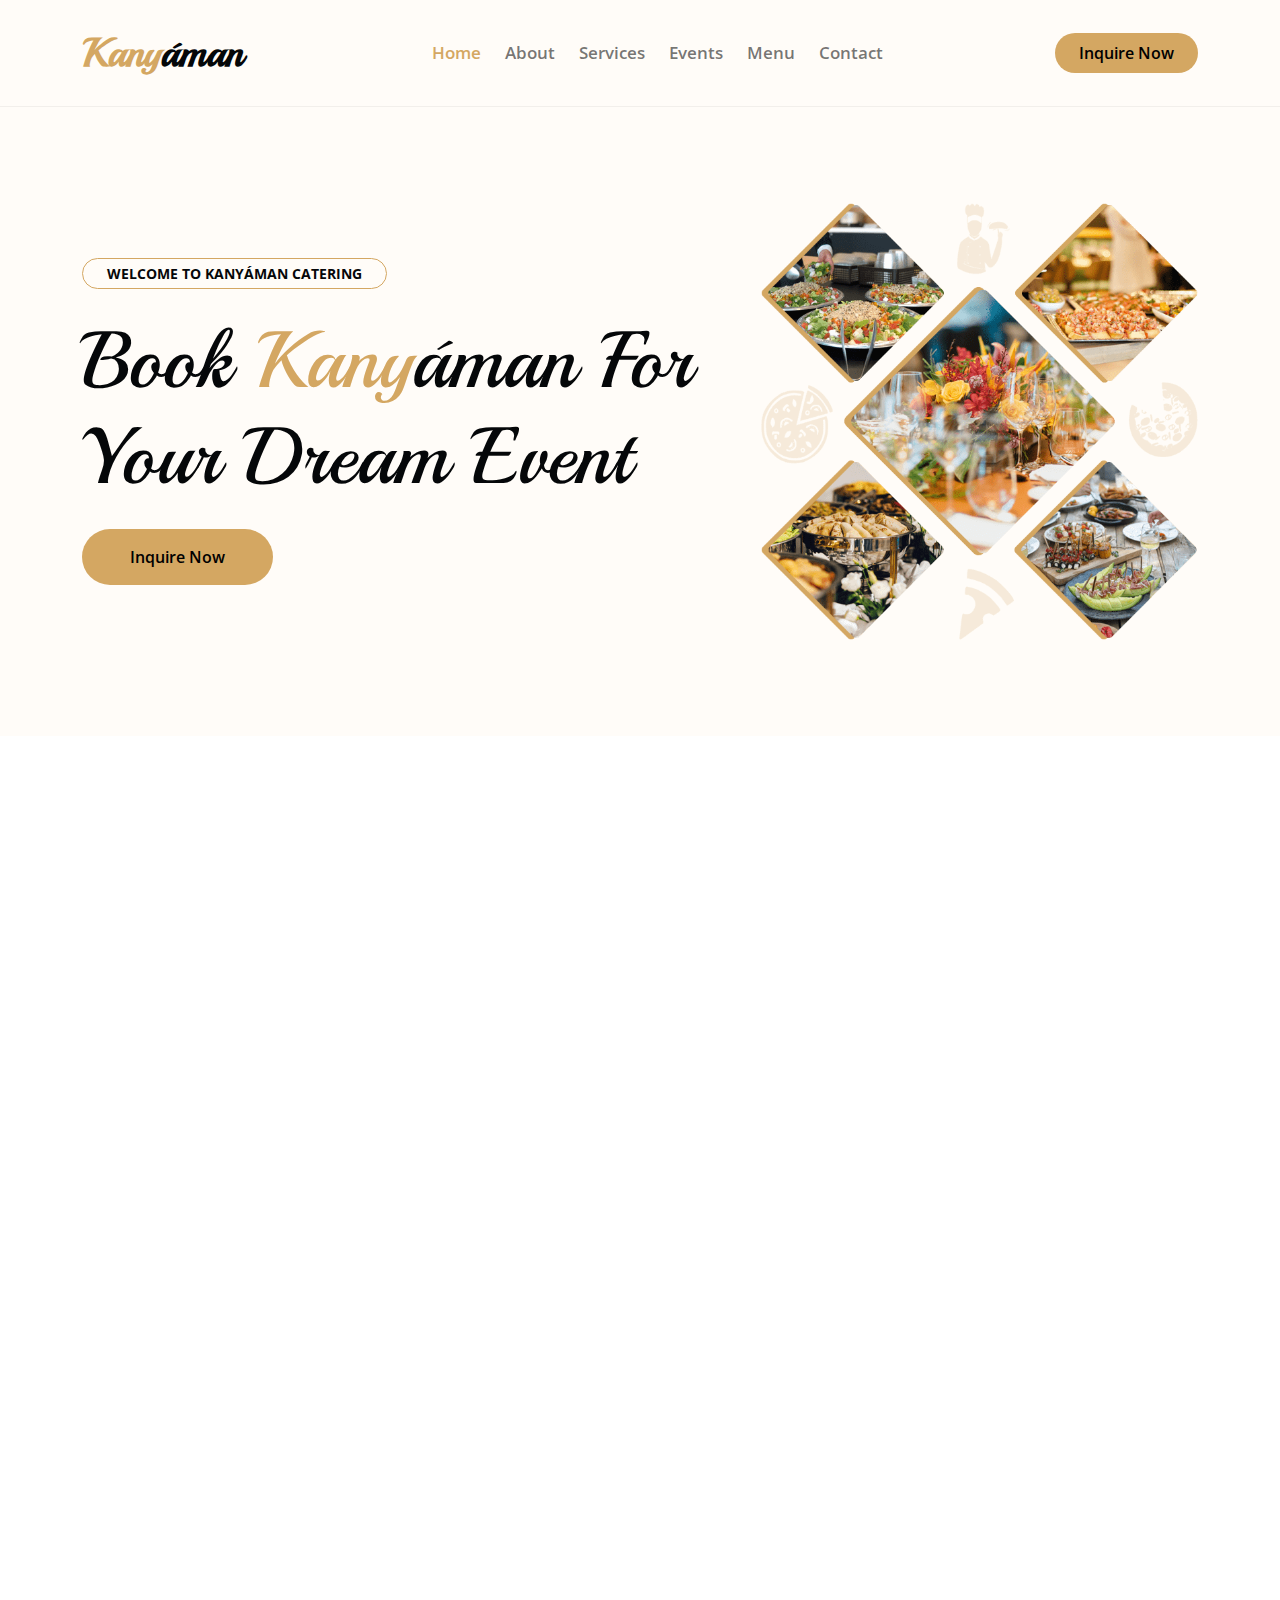
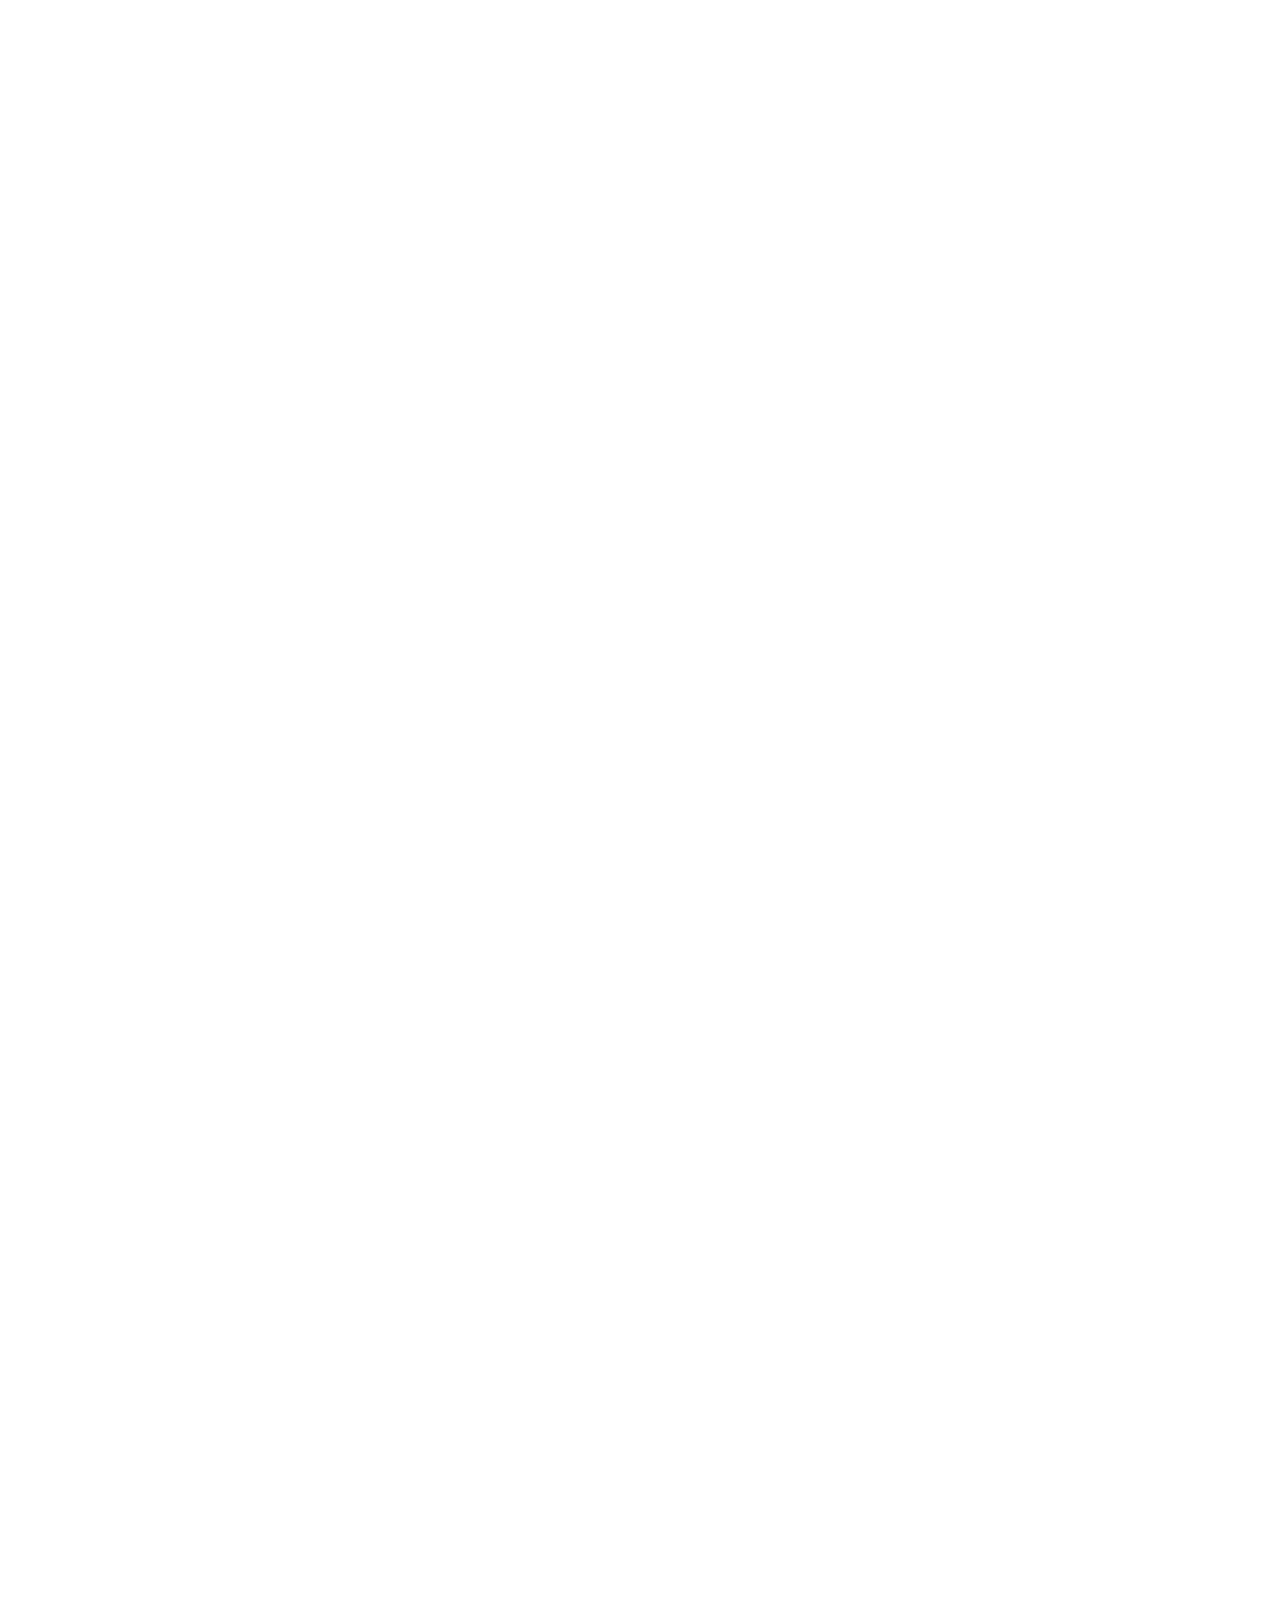
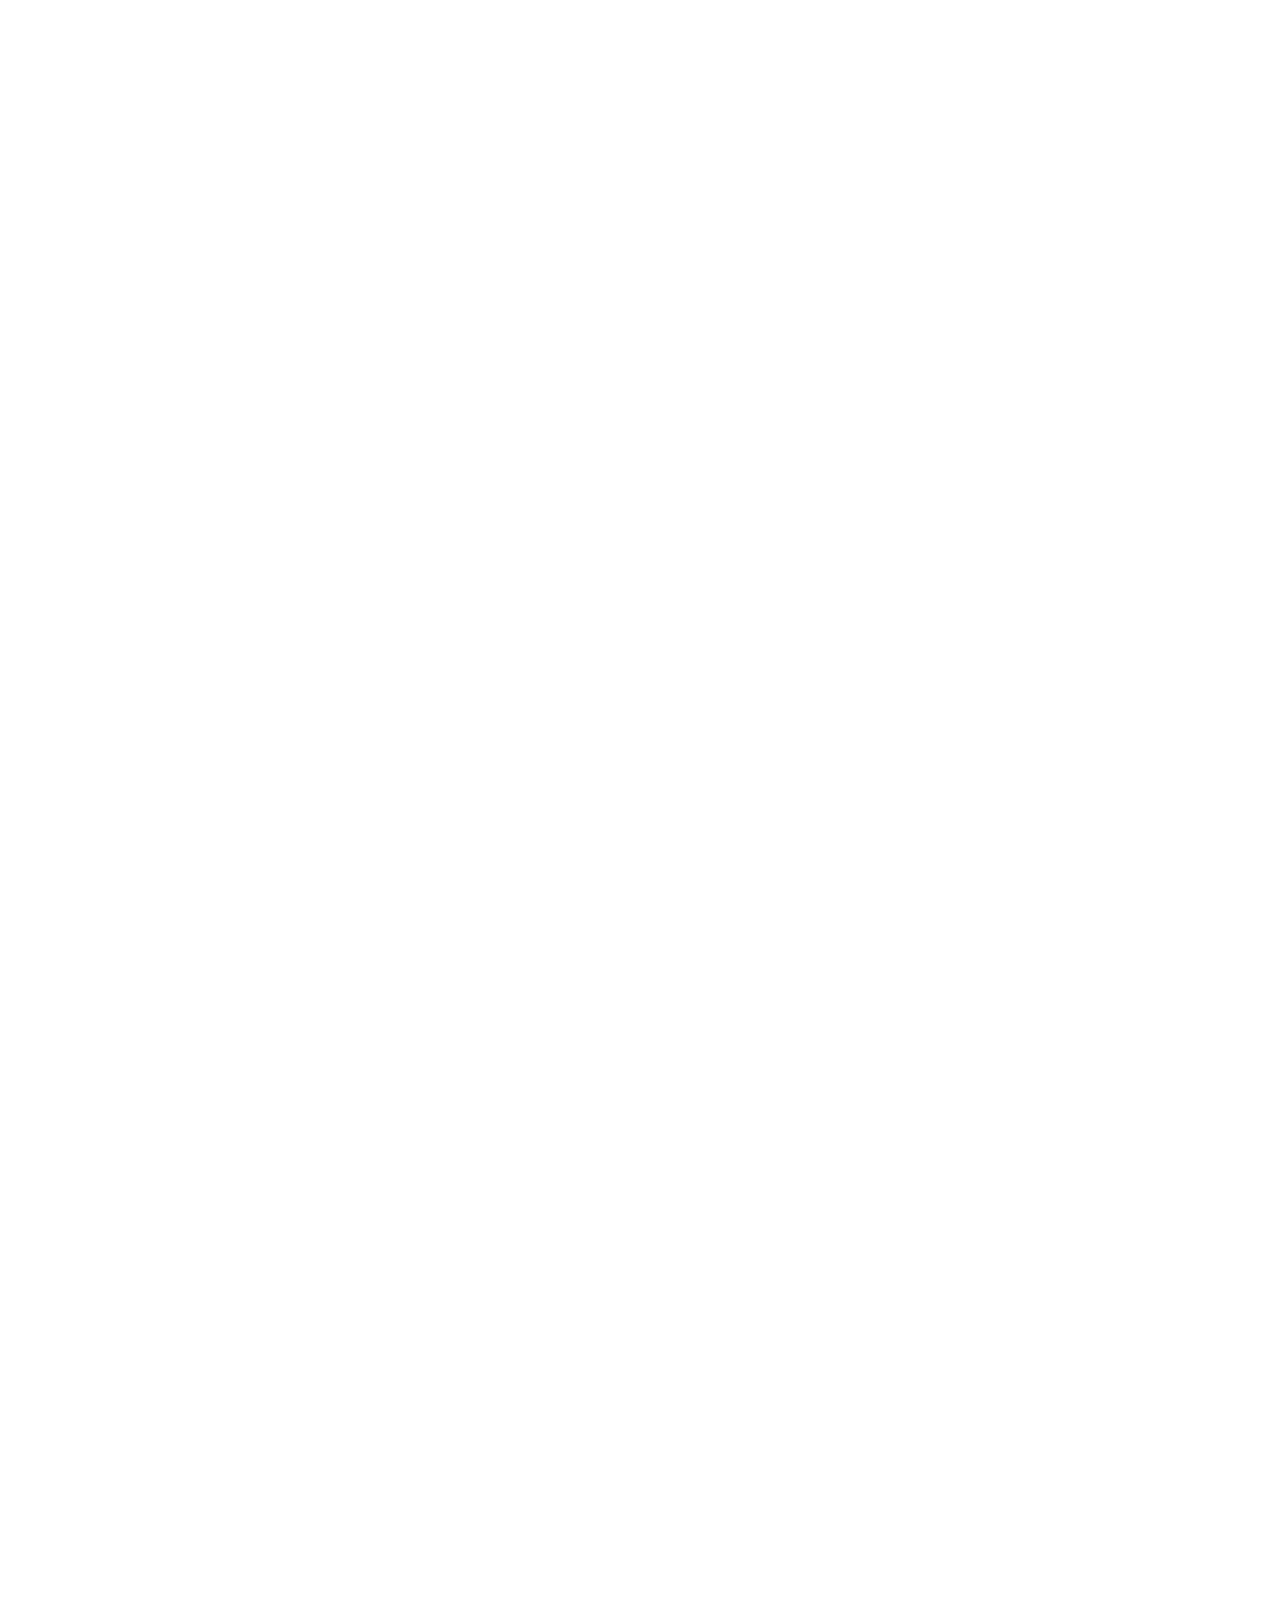
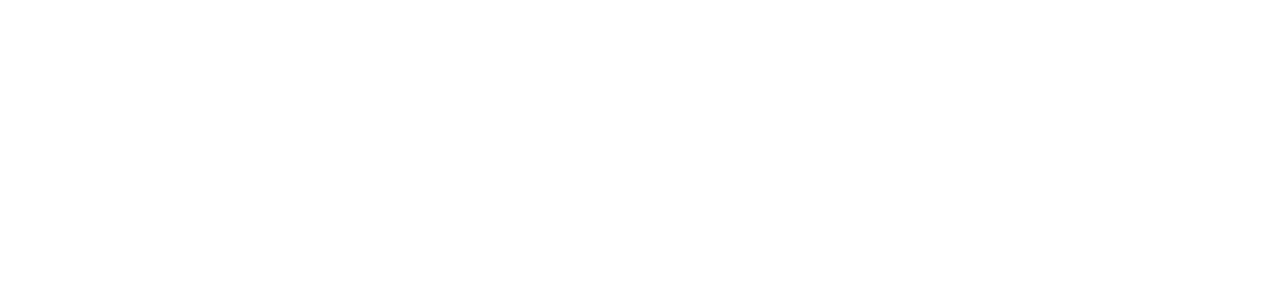
<file: index.html>
<!DOCTYPE html>
<html lang="en">

    <head>
        <meta charset="utf-8">
        <title>Kanyáman</title>
        <meta content="width=device-width, initial-scale=1.0" name="viewport">
        <meta content="" name="keywords">
        <meta content="" name="description">

        <!-- Google Web Fonts -->
        <link rel="preconnect" href="https://fonts.googleapis.com">
        <link rel="preconnect" href="https://fonts.gstatic.com" crossorigin>
        <link href="https://fonts.googleapis.com/css2?family=Open+Sans:wght@400;600&family=Playball&display=swap" rel="stylesheet">

        <!-- Icon Font Stylesheet -->
        <link rel="stylesheet" href="https://use.fontawesome.com/releases/v5.15.4/css/all.css"/>
        <link href="https://cdn.jsdelivr.net/npm/bootstrap-icons@1.4.1/font/bootstrap-icons.css" rel="stylesheet">

        <!-- Libraries Stylesheet -->
        <link href="lib/animate/animate.min.css" rel="stylesheet">
        <link href="lib/lightbox/css/lightbox.min.css" rel="stylesheet">
        <link href="lib/owlcarousel/owl.carousel.min.css" rel="stylesheet">

        <!-- Customized Bootstrap Stylesheet -->
        <link href="css/bootstrap.min.css" rel="stylesheet">

        <!-- Template Stylesheet -->
        <link href="css/style.css" rel="stylesheet">
 
    </head>

    <body>

        <!-- Spinner Start -->
        <div id="spinner" class="show w-100 vh-100 bg-white position-fixed translate-middle top-50 start-50  d-flex align-items-center justify-content-center">
            <div class="spinner-grow text-primary" role="status"></div>
        </div>
        <!-- Spinner End -->


        <!-- Navbar start -->
        <div class="container-fluid nav-bar">
            <div class="container">
                <nav class="navbar navbar-light navbar-expand-lg py-4">
                    <a href="index.html" class="navbar-brand">
                        <h1 class="text-primary fw-bold mb-0">Kany<span class="text-dark">áman</span> </h1>
                    </a>
                    <button class="navbar-toggler py-2 px-3" type="button" data-bs-toggle="collapse" data-bs-target="#navbarCollapse">
                        <span class="fa fa-bars text-primary"></span>
                    </button>
                    <div class="collapse navbar-collapse" id="navbarCollapse">
                        <div class="navbar-nav mx-auto">
                            <a href="index.html" class="nav-item nav-link active">Home</a>
                            <a href="about.html" class="nav-item nav-link">About</a>
                            <a href="service.html" class="nav-item nav-link">Services</a>
                            <a href="event.html" class="nav-item nav-link">Events</a>

                            <a href="menu.html" class="nav-item nav-link">Menu</a>
                        
                            <a href="contact.html" class="nav-item nav-link">Contact</a>
                        </div>
                       
                        <a href="book.html" class="btn btn-primary py-2 px-4 d-none d-xl-inline-block rounded-pill">Inquire Now</a>
                    </div>
                </nav>
            </div>
        </div>
        <!-- Navbar End -->




        <!-- Hero Start -->
        <div class="container-fluid bg-light py-6 my-6 mt-0">
            <div class="container">
                <div class="row g-5 align-items-center">
                    <div class="col-lg-7 col-md-12">
                        <small class="d-inline-block fw-bold text-dark text-uppercase bg-light border border-primary rounded-pill px-4 py-1 mb-4 animated bounceInDown">Welcome to KanyÁman Catering</small>
                        <h1 class="display-1 mb-4 animated bounceInDown">Book <span class="text-primary">Kany</span>áman For Your Dream Event</h1>
                        <a href="book.html" class="btn btn-primary border-0 rounded-pill py-3 px-4 px-md-5 me-4 animated bounceInLeft">Inquire Now</a>
                    </div>
                    <div class="col-lg-5 col-md-12">
                        <img src="img/hero.png" class="img-fluid rounded animated zoomIn" alt="">
                    </div>
                </div>
            </div>
        </div>
        <!-- Hero End -->


        <!-- About Satrt -->
        <div class="container-fluid py-6">
            <div class="container">
                <div class="row g-5 align-items-center">
                    <div class="col-lg-5 wow ">
                        <img src="img/about.jpg" class="img-fluid rounded" alt="">
                    </div>
                    <div class="col-lg-7 wow " >
                        <small class="d-inline-block fw-bold text-dark text-uppercase bg-light border border-primary rounded-pill px-4 py-1 mb-3">About Us</small>
                        <p class="mb-4">At Kanyáman Catering, we are dedicated to delivering top-quality dishes that tantalize the taste buds and provide an authentic local experience. Kanyáman was founded and is based in Magalang, Pampanga, but our services extend throughout the whole province.</p>
                        <p class="mb-4">Our name, Kanyáman, reflects the Kapampangan expression for 'How delicious' or 'Ang sarap' in Tagalog. True to our title, we prioritize consistency, aesthetic, and above all, delicious flavors to ensure a memorable dining experience for our valued customers.</p>
                        
                        <small class="d-inline-block fw-bold text-dark text-uppercase bg-light border border-primary rounded-pill px-4 py-1 mb-3">Our Mission & Vision</small>

                            <p class="mb-4">To promote the rich culture of the Philippines through food and service. <br>
                                To create a cooperative and family-spirited team in a healthy work environment. <br>
                                To be a leading provider of quality food products and customer service by maintaining quality control and providing flexible services. <br>
                               </p>
                            <p class="mb-4">Through a productive and passionate team of talented employees, Kanyáman aspires to be a hospitable establishment that provides top-quality dishes and exceptional services that will create outstanding memories for our customers.</p>
                        
                        
                    
                    </div>
                </div>
            </div>
        </div>
        <!-- About End -->


        <!-- Fact Start-->
        <div class="container-fluid faqt py-6">
            <div class="container">
                <div class="row g-4 align-items-center">
                    <div class="col-lg-7">
                       <div class="row g-4">
                            <div class="col-sm-4 wow bounceInUp" data-wow-delay="0.1s">
                                <div class="faqt-item bg-primary rounded p-4 text-center">
                                    <i class="fas fa-users fa-4x mb-4 text-white"></i>
                                    <h1 class="display-4 fw-bold" data-toggle="counter-up">99</h1>
                                    <p class="text-dark text-uppercase fw-bold mb-0">Happy Customers</p>
                                </div>
                            </div>
                            <div class="col-sm-4 wow bounceInUp" data-wow-delay="0.2s">
                                <div class="faqt-item bg-primary rounded p-4 text-center">
                                    <i class="fas fa-users-cog fa-4x mb-4 text-white"></i>
                                    <h1 class="display-4 fw-bold" data-toggle="counter-up">6</h1>
                                    <p class="text-dark text-uppercase fw-bold mb-0">Expert Chefs</p>
                                </div>
                            </div>
                            <div class="col-sm-4 wow bounceInUp" data-wow-delay="0.3s">
                                <div class="faqt-item bg-primary rounded p-4 text-center">
                                    <i class="fas fa-check fa-4x mb-4 text-white"></i>
                                    <h1 class="display-4 fw-bold" data-toggle="counter-up">100</h1>
                                    <p class="text-dark text-uppercase fw-bold mb-0">Events Complete</p>
                                </div>
                            </div>
                        </div>
                    </div>
                    <div class="col-lg-5 wow bounceInUp" data-wow-delay="0.1s">
                        <div class="video">
                            <button  data-bs-toggle="modal" data-src="https://youtu.be/mAh-kccZ77Y?si=zk3xvpm98NdostW3    " data-bs-target="#videoModal">
                                <span></span>
                            </button>
                        </div>
                    </div>
                </div>
            </div>
        </div>
       
        <!-- Fact End -->


        <!-- Service Start -->
        <div class="container-fluid service py-6">
            <div class="container">
                <div class="text-center wow bounceInUp" >
                    <small class="d-inline-block fw-bold text-dark text-uppercase bg-light border border-primary rounded-pill px-4 py-1 mb-3">Our Services</small>
                    <h1 class="display-5 mb-5">What We Offer</h1>
                </div>
                <div class="row g-4">
                    <div class="col-lg-3 col-md-6 col-sm-12 wow bounceInUp" >
                        <div class="bg-light rounded service-item">
                            <div class="service-content d-flex align-items-center justify-content-center p-4">
                                <div class="service-content-icon text-center">
                                    <i class="fas fa-ring fa-7x text-primary mb-4"></i>
                                    <h4 class="mb-3">Wedding Services</h4>
                                  
                                    <a href="event.html" class="btn btn-primary px-4 py-2 rounded-pill">View Details</a>
                                </div>
                            </div>
                        </div>
                    </div>
                    <div class="col-lg-3 col-md-6 col-sm-12 wow bounceInUp" >
                        <div class="bg-light rounded service-item">
                            <div class="service-content d-flex align-items-center justify-content-center p-4">
                                <div class="service-content-icon text-center">
                                    <i class="fas fa-birthday-cake fa-7x text-primary mb-4"></i>
                                    <h4 class="mb-3">Children's Party</h4>
                                   
                                    <a href="event.html" class="btn btn-primary px-4 py-2 rounded-pill">View Details</a>
                                </div>
                            </div>
                        </div>
                    </div>
                    <div class="col-lg-3 col-md-6 col-sm-12 wow bounceInUp" >
                        <div class="bg-light rounded service-item">
                            <div class="service-content d-flex align-items-center justify-content-center p-4">
                                <div class="service-content-icon text-center">
                                    <i class="fas fa-utensils fa-7x text-primary mb-4"></i>
                                    <h4 class="mb-3">Buffet Catering</h4>
                          
                                    <a href="event.html" class="btn btn-primary px-4 py-2 rounded-pill">View Details</a>
                                </div>
                            </div>
                        </div>
                    </div>
                    <div class="col-lg-3 col-md-6 col-sm-12 wow bounceInUp" >
                        <div class="bg-light rounded service-item">
                            <div class="service-content d-flex align-items-center justify-content-center p-4">
                                <div class="service-content-icon text-center">
                                    <i class="fas fa-wine-glass-alt fa-7x text-primary mb-4"></i>
                                    <h4 class="mb-3">Debut Service</h4>
                                   
                                    <a href="event.html" class="btn btn-primary px-4 py-2 rounded-pill">View Details</a>
                                </div>
                            </div>
                        </div>
                    </div>
                    
                </div>
            </div>
        </div>
        <!-- Service End -->
<br><br><br>

        <!-- Events Start -->
        <div class="container-fluid event py-6">
            <div class="container">
                <div class="text-center wow bounceInUp" >
                    <small class="d-inline-block fw-bold text-dark text-uppercase bg-light border border-primary rounded-pill px-4 py-1 mb-3">Latest Events</small>
                    <h1 class="display-5 mb-5">Our Social & Professional Events Gallery</h1>
                </div>
                <div class="tab-class text-center">
                    <ul class="nav nav-pills d-inline-flex justify-content-center mb-5 wow bounceInUp" >
                        <li class="nav-item p-2">
                            <a class="d-flex mx-2 py-2 border border-primary bg-light rounded-pill active" data-bs-toggle="pill" href="#tab-1">
                                <span class="text-dark" style="width: 150px;">All Events</span>
                            </a>
                        </li>
                        <li class="nav-item p-2">
                            <a class="d-flex py-2 mx-2 border border-primary bg-light rounded-pill" data-bs-toggle="pill" href="#tab-2">
                                <span class="text-dark" style="width: 150px;">Wedding</span>
                            </a>
                        </li>
                        <li class="nav-item p-2">
                            <a class="d-flex mx-2 py-2 border border-primary bg-light rounded-pill" data-bs-toggle="pill" href="#tab-3">
                                <span class="text-dark" style="width: 150px;">Children Party</span>
                            </a>
                        </li>
                        <li class="nav-item p-2">
                            <a class="d-flex mx-2 py-2 border border-primary bg-light rounded-pill" data-bs-toggle="pill" href="#tab-4">
                                <span class="text-dark" style="width: 150px;">Reunion</span>
                            </a>
                        </li>
                        <li class="nav-item p-2">
                            <a class="d-flex mx-2 py-2 border border-primary bg-light rounded-pill" data-bs-toggle="pill" href="#tab-5">
                                <span class="text-dark" style="width: 150px;">Debut</span>
                            </a>
                        </li>
                    </ul>
                    <div class="tab-content">
                        <div id="tab-1" class="tab-pane fade show p-0 active">
                            <div class="row g-4">
                                <div class="col-lg-12">
                                    <div class="row g-4">
                                        <div class="col-md-6 col-lg-3 wow bounceInUp" >
                                            <div class="event-img position-relative">
                                                <img class="img-fluid rounded w-100" src="image/WEDDING/w1.jpg" alt="">
                                                <div class="event-overlay d-flex flex-column p-4">
                                                    <h4 class="me-auto">Wedding</h4>
                                                    <a href="image/WEDDING/w1.jpg" data-lightbox="event-1" class="my-auto"><i class="fas fa-search-plus text-dark fa-2x"></i></a>
                                                </div>
                                            </div>
                                        </div>
                                        <div class="col-md-6 col-lg-3 wow bounceInUp" >
                                            <div class="event-img position-relative">
                                                <img class="img-fluid rounded w-100" src="image/CHILDREN_S PARTY/c1.jpg" alt="">
                                                <div class="event-overlay d-flex flex-column p-4">
                                                    <h4 class="me-auto">Children's Party</h4>
                                                    <a href="image/CHILDREN_S PARTY/c1.jpg" data-lightbox="event-2" class="my-auto"><i class="fas fa-search-plus text-dark fa-2x"></i></a>
                                                </div>
                                            </div>
                                        </div>
                                        <div class="col-md-6 col-lg-3 wow bounceInUp" >
                                            <div class="event-img position-relative">
                                                <img class="img-fluid rounded w-100" src="image/REUNION/r1.jpg" alt="">
                                                <div class="event-overlay d-flex flex-column p-4">
                                                    <h4 class="me-auto">Reunion</h4>
                                                    <a href="image/REUNION/r1.jpg" data-lightbox="event-3" class="my-auto"><i class="fas fa-search-plus text-dark fa-2x"></i></a>
                                                </div>
                                            </div>
                                        </div>
                                        <div class="col-md-6 col-lg-3 wow bounceInUp" >
                                            <div class="event-img position-relative">
                                                <img class="img-fluid rounded w-100" src="image/DEBUT/d1.jpg" alt="">
                                                <div class="event-overlay d-flex flex-column p-4">
                                                    <h4 class="me-auto">Debut</h4>
                                                    <a href="image/DEBUT/d1.jpg" data-lightbox="event-4" class="my-auto"><i class="fas fa-search-plus text-dark fa-2x"></i></a>
                                                </div>
                                            </div>
                                        </div>
                                        <div class="col-md-6 col-lg-3 wow bounceInUp" >
                                            <div class="event-img position-relative">
                                                <img class="img-fluid rounded w-100" src="image/DEBUT/d2.jpg" alt="">
                                                <div class="event-overlay d-flex flex-column p-4">
                                                    <h4 class="me-auto">Debut</h4>
                                                    <a href="image/DEBUT/d2.jpg" data-lightbox="event-5" class="my-auto"><i class="fas fa-search-plus text-dark fa-2x"></i></a>
                                                </div>
                                            </div>
                                        </div>
                                        <div class="col-md-6 col-lg-3 wow bounceInUp" >
                                            <div class="event-img position-relative">
                                                <img class="img-fluid rounded w-100" src="image/REUNION/r2.jpg" alt="">
                                                <div class="event-overlay d-flex flex-column p-4">
                                                    <h4 class="me-auto">Reunion</h4>
                                                    <a href="image/REUNION/r2.jpg" data-lightbox="event-6" class="my-auto"><i class="fas fa-search-plus text-dark fa-2x"></i></a>
                                                </div>
                                            </div>
                                        </div>
                                        <div class="col-md-6 col-lg-3 wow bounceInUp" >
                                            <div class="event-img position-relative">
                                                <img class="img-fluid rounded w-100" src="image/CHILDREN_S PARTY/c2.jpg" alt="">
                                                <div class="event-overlay d-flex flex-column p-4">
                                                    <h4 class="me-auto">Children's Party</h4>
                                                    <a href="image/CHILDREN_S PARTY/c2.jpg" data-lightbox="event-7" class="my-auto"><i class="fas fa-search-plus text-dark fa-2x"></i></a>
                                                </div>
                                            </div>
                                        </div>
                                        <div class="col-md-6 col-lg-3 wow bounceInUp" >
                                            <div class="event-img position-relative">
                                                <img class="img-fluid rounded w-100" src="image/WEDDING/w2.jpg" alt="">
                                                <div class="event-overlay d-flex flex-column p-4">
                                                    <h4 class="me-auto">Wedding</h4>
                                                    <a href="image/WEDDING/w2.jpg" data-lightbox="event-17" class="my-auto"><i class="fas fa-search-plus text-dark fa-2x"></i></a>
                                                </div>
                                            </div>
                                        </div>
                                    </div>
                                </div>
                            </div>
                        </div>
                        <div id="tab-2" class="tab-pane fade show p-0">
                            <div class="row g-4">
                                <div class="col-lg-12">
                                    <div class="row g-4">
                                        <div class="col-md-6 col-lg-3">
                                            <div class="event-img position-relative">
                                                <img class="img-fluid rounded w-100" src="image/WEDDING/w1.jpg" alt="" ">
                                                <div class="event-overlay d-flex flex-column p-4">
                                                    <h4 class="me-auto">Wedding</h4>
                                                    <a href="image/WEDDING/w1.jpg" data-lightbox="event-8" class="my-auto"><i class="fas fa-search-plus text-dark fa-2x"></i></a>
                                                </div>
                                            </div>
                                        </div>
                                        <div class="col-md-6 col-lg-3">
                                            <div class="event-img position-relative">
                                                <img class="img-fluid rounded w-100" src="image/WEDDING/w2.jpg " alt="" height="" >
                                                <div class="event-overlay d-flex flex-column p-4">
                                                    <h4 class="me-auto">Wedding</h4>
                                                    <a href="image/WEDDING/w2.jpg" data-lightbox="event-9" class="my-auto"><i class="fas fa-search-plus text-dark fa-2x"></i></a>
                                                </div>
                                            </div>
                                        </div>
                                        <div class="col-md-6 col-lg-3">
                                            <div class="event-img position-relative">
                                                <img class="img-fluid rounded w-100" src="image/WEDDING/w3.jpg" alt="" ">
                                                <div class="event-overlay d-flex flex-column p-4">
                                                    <h4 class="me-auto">Wedding</h4>
                                                    <a href="image/WEDDING/w3.jpg" data-lightbox="event-8" class="my-auto"><i class="fas fa-search-plus text-dark fa-2x"></i></a>
                                                </div>
                                            </div>
                                        </div>
                                        <div class="col-md-6 col-lg-3">
                                            <div class="event-img position-relative">
                                                <img class="img-fluid rounded w-100" src="image/WEDDING/w4.jpg" alt="" ">
                                                <div class="event-overlay d-flex flex-column p-4">
                                                    <h4 class="me-auto">Wedding</h4>
                                                    <a href="image/WEDDING/w4.jpg" data-lightbox="event-8" class="my-auto"><i class="fas fa-search-plus text-dark fa-2x"></i></a>
                                                </div>
                                            </div>
                                        </div>
                                        <div class="col-md-6 col-lg-3">
                                            <div class="event-img position-relative">
                                                <img class="img-fluid rounded w-100" src="image/WEDDING/w5.jpg" alt="" ">
                                                <div class="event-overlay d-flex flex-column p-4">
                                                    <h4 class="me-auto">Wedding</h4>
                                                    <a href="image/WEDDING/w5.jpg" data-lightbox="event-8" class="my-auto"><i class="fas fa-search-plus text-dark fa-2x"></i></a>
                                                </div>
                                            </div>
                                        </div>
                                        <div class="col-md-6 col-lg-3">
                                            <div class="event-img position-relative">
                                                <img class="img-fluid rounded w-100" src="image/WEDDING/w6.jpg " alt="" height="" >
                                                <div class="event-overlay d-flex flex-column p-4">
                                                    <h4 class="me-auto">Wedding</h4>
                                                    <a href="image/WEDDING/w6.jpg" data-lightbox="event-9" class="my-auto"><i class="fas fa-search-plus text-dark fa-2x"></i></a>
                                                </div>
                                            </div>
                                        </div>
                                        <div class="col-md-6 col-lg-3">
                                            <div class="event-img position-relative">
                                                <img class="img-fluid rounded w-100" src="image/WEDDING/w7.jpg" alt="" ">
                                                <div class="event-overlay d-flex flex-column p-4">
                                                    <h4 class="me-auto">Wedding</h4>
                                                    <a href="image/WEDDING/w7.jpg" data-lightbox="event-8" class="my-auto"><i class="fas fa-search-plus text-dark fa-2x"></i></a>
                                                </div>
                                            </div>
                                        </div>
                                        <div class="col-md-6 col-lg-3">
                                            <div class="event-img position-relative">
                                                <img class="img-fluid rounded w-100" src="image/WEDDING/w8.jpg" alt="" ">
                                                <div class="event-overlay d-flex flex-column p-4">
                                                    <h4 class="me-auto">Wedding</h4>
                                                    <a href="image/WEDDING/w8.jpg" data-lightbox="event-8" class="my-auto"><i class="fas fa-search-plus text-dark fa-2x"></i></a>
                                                </div>
                                            </div>
                                        </div>



                                    </div>
                                </div>
                            </div>
                        </div>
                        <div id="tab-3" class="tab-pane fade show p-0">
                            <div class="row g-4">
                                <div class="col-lg-12">
                                    <div class="row g-4">
                                        <div class="col-md-6 col-lg-3">
                                            <div class="event-img position-relative">
                                                <img class="img-fluid rounded w-100" src="image/CHILDREN_S PARTY/c1.jpg" alt="">
                                                <div class="event-overlay d-flex flex-column p-4">
                                                    <h4 class="me-auto">Children's Party</h4>
                                                    <a href="image/CHILDREN_S PARTY/c1.jpg" data-lightbox="event-10" class="my-auto"><i class="fas fa-search-plus text-dark fa-2x"></i></a>
                                                </div>
                                            </div>
                                        </div>
                                        <div class="col-md-6 col-lg-3">
                                            <div class="event-img position-relative">
                                                <img class="img-fluid rounded w-100" src="image/CHILDREN_S PARTY/c2.jpg" alt="">
                                                <div class="event-overlay d-flex flex-column p-4">
                                                    <h4 class="me-auto">Children's Party</h4>
                                                    <a href="image/CHILDREN_S PARTY/c2.jpg" data-lightbox="event-10" class="my-auto"><i class="fas fa-search-plus text-dark fa-2x"></i></a>
                                                </div>
                                            </div>
                                        </div>
                                        <div class="col-md-6 col-lg-3">
                                            <div class="event-img position-relative">
                                                <img class="img-fluid rounded w-100" src="image/CHILDREN_S PARTY/c3.jpg" alt="">
                                                <div class="event-overlay d-flex flex-column p-4">
                                                    <h4 class="me-auto">Children's Party</h4>
                                                    <a href="image/CHILDREN_S PARTY/c3.jpg" data-lightbox="event-10" class="my-auto"><i class="fas fa-search-plus text-dark fa-2x"></i></a>
                                                </div>
                                            </div>
                                        </div>
                                        <div class="col-md-6 col-lg-3">
                                            <div class="event-img position-relative">
                                                <img class="img-fluid rounded w-100" src="image/CHILDREN_S PARTY/c4.jpg" alt="">
                                                <div class="event-overlay d-flex flex-column p-4">
                                                    <h4 class="me-auto">Children's Party</h4>
                                                    <a href="image/CHILDREN_S PARTY/c4.jpg" data-lightbox="event-11" class="my-auto"><i class="fas fa-search-plus text-dark fa-2x"></i></a>
                                                </div>
                                            </div>
                                        </div>
                                        <div class="col-md-6 col-lg-3">
                                            <div class="event-img position-relative">
                                                <img class="img-fluid rounded w-100" src="image/CHILDREN_S PARTY/c5.jpg" alt="">
                                                <div class="event-overlay d-flex flex-column p-4">
                                                    <h4 class="me-auto">Children's Party</h4>
                                                    <a href="image/CHILDREN_S PARTY/c5.jpg" data-lightbox="event-10" class="my-auto"><i class="fas fa-search-plus text-dark fa-2x"></i></a>
                                                </div>
                                            </div>
                                        </div>
                                        <div class="col-md-6 col-lg-3">
                                            <div class="event-img position-relative">
                                                <img class="img-fluid rounded w-100" src="image/CHILDREN_S PARTY/c6.jpg" alt="">
                                                <div class="event-overlay d-flex flex-column p-4">
                                                    <h4 class="me-auto">Children's Party</h4>
                                                    <a href="image/CHILDREN_S PARTY/c6.jpg" data-lightbox="event-10" class="my-auto"><i class="fas fa-search-plus text-dark fa-2x"></i></a>
                                                </div>
                                            </div>
                                        </div>
                                        <div class="col-md-6 col-lg-3">
                                            <div class="event-img position-relative">
                                                <img class="img-fluid rounded w-100" src="image/CHILDREN_S PARTY/c7.jpg" alt="">
                                                <div class="event-overlay d-flex flex-column p-4">
                                                    <h4 class="me-auto">Children's Party</h4>
                                                    <a href="image/CHILDREN_S PARTY/c7.jpg" data-lightbox="event-10" class="my-auto"><i class="fas fa-search-plus text-dark fa-2x"></i></a>
                                                </div>
                                            </div>
                                        </div>
                                        <div class="col-md-6 col-lg-3">
                                            <div class="event-img position-relative">
                                                <img class="img-fluid rounded w-100" src="image/CHILDREN_S PARTY/c8.jpg" alt="">
                                                <div class="event-overlay d-flex flex-column p-4">
                                                    <h4 class="me-auto">Children's Party</h4>
                                                    <a href="image/CHILDREN_S PARTY/c8.jpg" data-lightbox="event-11" class="my-auto"><i class="fas fa-search-plus text-dark fa-2x"></i></a>
                                                </div>
                                            </div>
                                        </div>

                                    </div>
                                </div>
                            </div>
                        </div>
                        <div id="tab-4" class="tab-pane fade show p-0">
                            <div class="row g-4">
                                <div class="col-lg-12">
                                    <div class="row g-4">
                                        <div class="col-md-6 col-lg-3">
                                            <div class="event-img position-relative">
                                                <img class="img-fluid rounded w-100" src="image/REUNION/r1.jpg" alt="">
                                                <div class="event-overlay d-flex flex-column p-4">
                                                    <h4 class="me-auto">Reunion</h4>
                                                    <a href="image/REUNION/r1.jpg" data-lightbox="event-12" class="my-auto"><i class="fas fa-search-plus text-dark fa-2x"></i></a>
                                                </div>
                                            </div>
                                        </div>
                                        <div class="col-md-6 col-lg-3">
                                            <div class="event-img position-relative">
                                                <img class="img-fluid rounded w-100" src="image/REUNION/r2.jpg" alt="">
                                                <div class="event-overlay d-flex flex-column p-4">
                                                    <h4 class="me-auto">Reunion</h4>
                                                    <a href="image/REUNION/r2.jpg" data-lightbox="event-12" class="my-auto"><i class="fas fa-search-plus text-dark fa-2x"></i></a>
                                                </div>
                                            </div>
                                        </div>
                                        <div class="col-md-6 col-lg-3">
                                            <div class="event-img position-relative">
                                                <img class="img-fluid rounded w-100" src="image/REUNION/r3.jpg" alt="">
                                                <div class="event-overlay d-flex flex-column p-4">
                                                    <h4 class="me-auto">Reunion</h4>
                                                    <a href="image/REUNION/r3.jpg" data-lightbox="event-12" class="my-auto"><i class="fas fa-search-plus text-dark fa-2x"></i></a>
                                                </div>
                                            </div>
                                        </div>
                                        <div class="col-md-6 col-lg-3">
                                            <div class="event-img position-relative">
                                                <img class="img-fluid rounded w-100" src="image/REUNION/r4.jpg" alt="">
                                                <div class="event-overlay d-flex flex-column p-4">
                                                    <h4 class="me-auto">Reunion</h4>
                                                    <a href="image/REUNION/r4.jpg" data-lightbox="event-13" class="my-auto"><i class="fas fa-search-plus text-dark fa-2x"></i></a>
                                                </div>
                                            </div>
                                        </div>
                                        <div class="col-md-6 col-lg-3">
                                            <div class="event-img position-relative">
                                                <img class="img-fluid rounded w-100" src="image/REUNION/r5.jpg" alt="">
                                                <div class="event-overlay d-flex flex-column p-4">
                                                    <h4 class="me-auto">Reunion</h4>
                                                    <a href="image/REUNION/r5.jpg" data-lightbox="event-12" class="my-auto"><i class="fas fa-search-plus text-dark fa-2x"></i></a>
                                                </div>
                                            </div>
                                        </div>
                                        <div class="col-md-6 col-lg-3">
                                            <div class="event-img position-relative">
                                                <img class="img-fluid rounded w-100" src="image/REUNION/r6.jpg" alt="">
                                                <div class="event-overlay d-flex flex-column p-4">
                                                    <h4 class="me-auto">Reunion</h4>
                                                    <a href="image/REUNION/r6.jpg" data-lightbox="event-12" class="my-auto"><i class="fas fa-search-plus text-dark fa-2x"></i></a>
                                                </div>
                                            </div>
                                        </div>
                                        <div class="col-md-6 col-lg-3">
                                            <div class="event-img position-relative">
                                                <img class="img-fluid rounded w-100" src="image/REUNION/r7.jpg" alt="">
                                                <div class="event-overlay d-flex flex-column p-4">
                                                    <h4 class="me-auto">Reunion</h4>
                                                    <a href="image/REUNION/r7.jpg" data-lightbox="event-12" class="my-auto"><i class="fas fa-search-plus text-dark fa-2x"></i></a>
                                                </div>
                                            </div>
                                        </div>
                                        <div class="col-md-6 col-lg-3">
                                            <div class="event-img position-relative">
                                                <img class="img-fluid rounded w-100" src="image/REUNION/r8.jpg" alt="">
                                                <div class="event-overlay d-flex flex-column p-4">
                                                    <h4 class="me-auto">Reunion</h4>
                                                    <a href="image/REUNION/r8.jpg" data-lightbox="event-13" class="my-auto"><i class="fas fa-search-plus text-dark fa-2x"></i></a>
                                                </div>
                                            </div>
                                        </div>

                                    </div>
                                </div>
                            </div>
                        </div>
                        <div id="tab-5" class="tab-pane fade show p-0">
                            <div class="row g-4">
                                <div class="col-lg-12">
                                    <div class="row g-4">
                                        <div class="col-md-6 col-lg-3">
                                            <div class="event-img position-relative">
                                                <img class="img-fluid rounded w-100" src="image/DEBUT/d1.jpg" alt="">
                                                <div class="event-overlay d-flex flex-column p-4">
                                                    <h4 class="me-auto">Debut</h4>
                                                    <a href="image/DEBUT/d1.jpg" data-lightbox="event-14" class="my-auto"><i class="fas fa-search-plus text-dark fa-2x"></i></a>
                                                </div>
                                            </div>
                                        </div>
                                        <div class="col-md-6 col-lg-3">
                                            <div class="event-img position-relative">
                                                <img class="img-fluid rounded w-100" src="image/DEBUT/d2.jpg" alt="">
                                                <div class="event-overlay d-flex flex-column p-4">
                                                    <h4 class="me-auto">Debut</h4>
                                                    <a href="image/DEBUT/d2.jpg" data-lightbox="event-14" class="my-auto"><i class="fas fa-search-plus text-dark fa-2x"></i></a>
                                                </div>
                                            </div>
                                        </div>
                                        <div class="col-md-6 col-lg-3">
                                            <div class="event-img position-relative">
                                                <img class="img-fluid rounded w-100" src="image/DEBUT/d3.jpg" alt="">
                                                <div class="event-overlay d-flex flex-column p-4">
                                                    <h4 class="me-auto">Debut</h4>
                                                    <a href="image/DEBUT/d3.jpg" data-lightbox="event-14" class="my-auto"><i class="fas fa-search-plus text-dark fa-2x"></i></a>
                                                </div>
                                            </div>
                                        </div>


                                        <div class="col-md-6 col-lg-3">
                                            <div class="event-img position-relative">
                                                <img class="img-fluid rounded w-100" src="image/DEBUT/d4.jpg" alt="">
                                                <div class="event-overlay d-flex flex-column p-4">
                                                    <h4 class="me-auto">Debut</h4>
                                                    <a href="image/DEBUT/d4.jpg" data-lightbox="event-15" class="my-auto"><i class="fas fa-search-plus text-dark fa-2x"></i></a>
                                                </div>
                                            </div>
                                        </div>
                                        <div class="col-md-6 col-lg-3">
                                            <div class="event-img position-relative">
                                                <img class="img-fluid rounded w-100" src="image/DEBUT/d5.jpg" alt="">
                                                <div class="event-overlay d-flex flex-column p-4">
                                                    <h4 class="me-auto">Debut</h4>
                                                    <a href="image/DEBUT/d5.jpg" data-lightbox="event-14" class="my-auto"><i class="fas fa-search-plus text-dark fa-2x"></i></a>
                                                </div>
                                            </div>
                                        </div>
                                        <div class="col-md-6 col-lg-3">
                                            <div class="event-img position-relative">
                                                <img class="img-fluid rounded w-100" src="image/DEBUT/d6.jpg" alt="">
                                                <div class="event-overlay d-flex flex-column p-4">
                                                    <h4 class="me-auto">Debut</h4>
                                                    <a href="image/DEBUT/d6.jpg" data-lightbox="event-14" class="my-auto"><i class="fas fa-search-plus text-dark fa-2x"></i></a>
                                                </div>
                                            </div>
                                        </div>
                                        <div class="col-md-6 col-lg-3">
                                            <div class="event-img position-relative">
                                                <img class="img-fluid rounded w-100" src="image/DEBUT/d7.jpg" alt="">
                                                <div class="event-overlay d-flex flex-column p-4">
                                                    <h4 class="me-auto">Debut</h4>
                                                    <a href="image/DEBUT/d7.jpg" data-lightbox="event-14" class="my-auto"><i class="fas fa-search-plus text-dark fa-2x"></i></a>
                                                </div>
                                            </div>
                                        </div>


                                        <div class="col-md-6 col-lg-3">
                                            <div class="event-img position-relative">
                                                <img class="img-fluid rounded w-100" src="image/DEBUT/d8.jpg" alt="">
                                                <div class="event-overlay d-flex flex-column p-4">
                                                    <h4 class="me-auto">Debut</h4>
                                                    <a href="image/DEBUT/d8.jpg" data-lightbox="event-15" class="my-auto"><i class="fas fa-search-plus text-dark fa-2x"></i></a>
                                                </div>
                                            </div>
                                        </div>

                                    </div>
                                </div>
                            </div>
                        </div>
                    </div>
                </div>
            </div>
        </div>
        <!-- Events End -->

        


       
          <!-- Book Us Start -->
          <div class="container-fluid contact py-6 wow bounceInUp" data-wow-delay="0.1s">
            <div class="container">
                <div class="row g-0">
                    <div class="col-1">
                        <img src="img/background-site.jpg" class="img-fluid h-100 w-100 rounded-start" style="object-fit: cover; opacity: 0.7;" alt="">
                    </div>
                    <div class="col-10">
                        <div class="border-bottom border-top border-primary bg-light py-5 px-4">
                            <div class="text-center">
                                <small class="d-inline-block fw-bold text-dark text-uppercase bg-light border border-primary rounded-pill px-4 py-1 mb-3">Book Us</small>
                                <h1 class="display-5 mb-5">Celebrate every occasion with Us?
                                </h1>
                            </div>
                            <div class="row g-4 form">
                                <div class="col-lg-4 col-md-6">
                                    <input type="text" class="form-control border-primary p-2" placeholder="Name of Recipients" required>
                                </div>

                                <div class="col-lg-4 col-md-6">
                                    <input type="mobile" class="form-control border-primary p-2" placeholder="Contact Number" required>
                                </div>

                                <div class="col-lg-4 col-md-6">
                                    <input type="email" class="form-control border-primary p-2" placeholder="Email" required>
                                </div>

                                <div class="col-lg-4 col-md-6">
                                    <input type="text" class="form-control border-primary p-2" placeholder="Event Address" required>
                                </div>

                                <div class="col-lg-4 col-md-6">
                                    <select class="form-select border-primary p-2" aria-label="Default select example" required>
                                        <option selected>Event</option>
                                        <option value="1">Wedding</option>
                                        <option value="2">Children Party</option>
                                        <option value="3">Buffet</option>
                                        <option value="3">Debut</option>
                                    </select>
                                </div>

                                <div class="col-lg-4 col-md-6">
                                    <select class="form-select border-primary p-2" aria-label="Default select example" required>
                                        <option selected>Type of Service</option>
                                        <option value="1">Buffet Service</option>
                                        <option value="2">Plated Service</option>
                                    </select>
                                </div>

                                <div class="col-lg-4 col-md-6">
                                    <input type="text" class="form-control border-primary p-2" placeholder="Number of Pax" required>
                                </div>

                                <div class="col-lg-4 col-md-6">
                                    <input type="date" class="form-control border-primary p-2" placeholder="Select Date" required>
                                </div>

                                <div class="col-lg-4 col-md-6">
                                    <select class="form-select border-primary p-2" aria-label="Default select example" required>
                                        <option selected>Payment Method</option>
                                        <option value="1">Cash</option>
                                        <option value="2">Bank Transfer</option>
                                        <option value="3">Gcash</option>
                                        <option value="4">Maya</option>
                                    </select>
                                </div>

                               
                               
                                
                                
                               
                                
                               
                               
                                <div class="col-12 text-center">
                                    <a href="submit.html" class="btn btn-primary px-5 py-3 rounded-pill">Submit Now</a>
                                      </div>
                            </div>
                        </div>
                    </div>
                    <div class="col-1">
                        <img src="img/background-site.jpg" class="img-fluid h-100 w-100 rounded-end" style="object-fit: cover; opacity: 0.7;" alt="">
                    </div>
                </div>
            </div>
        </div>
        <!-- Book Us End -->

        


      


        <!-- Footer Start -->
        <div class="container-fluid footer py-6 my-6 mb-0 bg-light wow " >
            <div class="container">
                <div class="row">
                    <div class="col-lg-3 col-md-6">
                        <div class="footer-item">
                            <h1 class="text-primary">Kany<span class="text-dark">áman</span></h1>
                            <p class="lh-lg mb-4">Discover a fresh take on your favorite traditional Filipino dishes with Kanyáman Catering. Indulge in the authentic flavors of Filipino cuisine expertly crafted by our talented Kapampangan chefs!</p>
                          
                        </div>
                    </div>
                    <div class="col-lg-3 col-md-6">
                        <div class="footer-item">
                            <h4 class="mb-4">Attributes</h4>
                            <div class="d-flex flex-column align-items-start">
                                <p><i class="fa fa-check text-primary me-2"></i></i> Quality Food Products</p>
                                <p><i class="fa fa-check text-primary me-2"></i></i> 24/7 Customer Support</p>
                                <p><i class="fa fa-check text-primary me-2"></i></i> Easy Customization Options</p>
                                <p><i class="fa fa-check text-primary me-2"></i></i> Delicious Deals for Delicious Meals</p>
                            
                            </div>
                        </div>
                    </div>
                    <div class="col-lg-3 col-md-6">
                        <div class="footer-item">
                            <h4 class="mb-4">Contact Us</h4>
                            <div class="d-flex flex-column align-items-start">
                                <p><i class="fa fa-map-marker-alt text-primary me-2"></i> Magalang, Pampanga</p>
                                <p><i class="fa fa-phone-alt text-primary me-2"></i> 0977-676-1401</p>
                                <p><i class="fas fa-envelope text-primary me-2"></i> kanyamancatering@gmail.com</p>
                                <p><i class="fab fa-facebook text-primary me-2"></i> Kanyáman Catering </p>
                            </div>
                        </div>
                    </div>
                    <div class="col-lg-3 col-md-6">
                        <div class="footer-item">
                            <h4 class="mb-4">Social Gallery</h4>
                            <div class="row g-2">
                                <div class="col-4">
                                     <img src="image/CATERING SET UP/SOCIAL GALLERY/soc1.jpeg" class="img-fluid rounded-circle border border-primary p-2" alt="">
                                </div>
                                <div class="col-4">
                                     <img src="image/CATERING SET UP/SOCIAL GALLERY/soc2.jpeg" class="img-fluid rounded-circle border border-primary p-2" alt="">
                                </div>
                                <div class="col-4">
                                     <img src="image/CATERING SET UP/SOCIAL GALLERY/soc3.jpeg" class="img-fluid rounded-circle border border-primary p-2" alt="">
                                </div>
                                <div class="col-4">
                                     <img src="image/CATERING SET UP/SOCIAL GALLERY/soc4.jpeg" class="img-fluid rounded-circle border border-primary p-2" alt="">
                                </div>
                                <div class="col-4">
                                     <img src="image/CATERING SET UP/SOCIAL GALLERY/soc5.jpeg" class="img-fluid rounded-circle border border-primary p-2" alt="">
                                </div>
                                <div class="col-4">
                                     <img src="image/CATERING SET UP/SOCIAL GALLERY/soc6.jpeg" class="img-fluid rounded-circle border border-primary p-2" alt="">
                                </div>
                            </div>
                        </div>
                    </div>
                </div>
            </div>
        </div>
        <!-- Footer End -->


<script>
    
    const searchInput = document.getElementById('search-input');
const searchResults = document.getElementById('search-results');

searchInput.addEventListener('input', function() {
    const searchText = searchInput.value.trim().toLowerCase();
    const textElements = document.querySelectorAll('p');

    searchResults.innerHTML = '';

    textElements.forEach(element => {
        const text = element.innerText.toLowerCase();
        if (text.includes(searchText)) {
            const highlightedText = text.replace(new RegExp(searchText, 'gi'), match => `<span class="highlight">${match}</span>`);
            const resultItem = document.createElement('div');
            resultItem.innerHTML = `<p>${highlightedText}</p>`;
            searchResults.appendChild(resultItem);
        }
    });
});
</script>

      
        
        <!-- JavaScript Libraries -->
        <script src="https://ajax.googleapis.com/ajax/libs/jquery/1.12.4/jquery.min.js"></script>
        <script src="https://cdn.jsdelivr.net/npm/bootstrap@5.0.0/dist/js/bootstrap.bundle.min.js"></script>
        <script src="lib/wow/wow.min.js"></script>
        <script src="lib/easing/easing.min.js"></script>
        <script src="lib/waypoints/waypoints.min.js"></script>
        <script src="lib/counterup/counterup.min.js"></script>
        <script src="lib/lightbox/js/lightbox.min.js"></script>
        <script src="lib/owlcarousel/owl.carousel.min.js"></script>

        <!-- Template Javascript -->
        <script src="js/main.js"></script>
    </body>
</html>
</file>
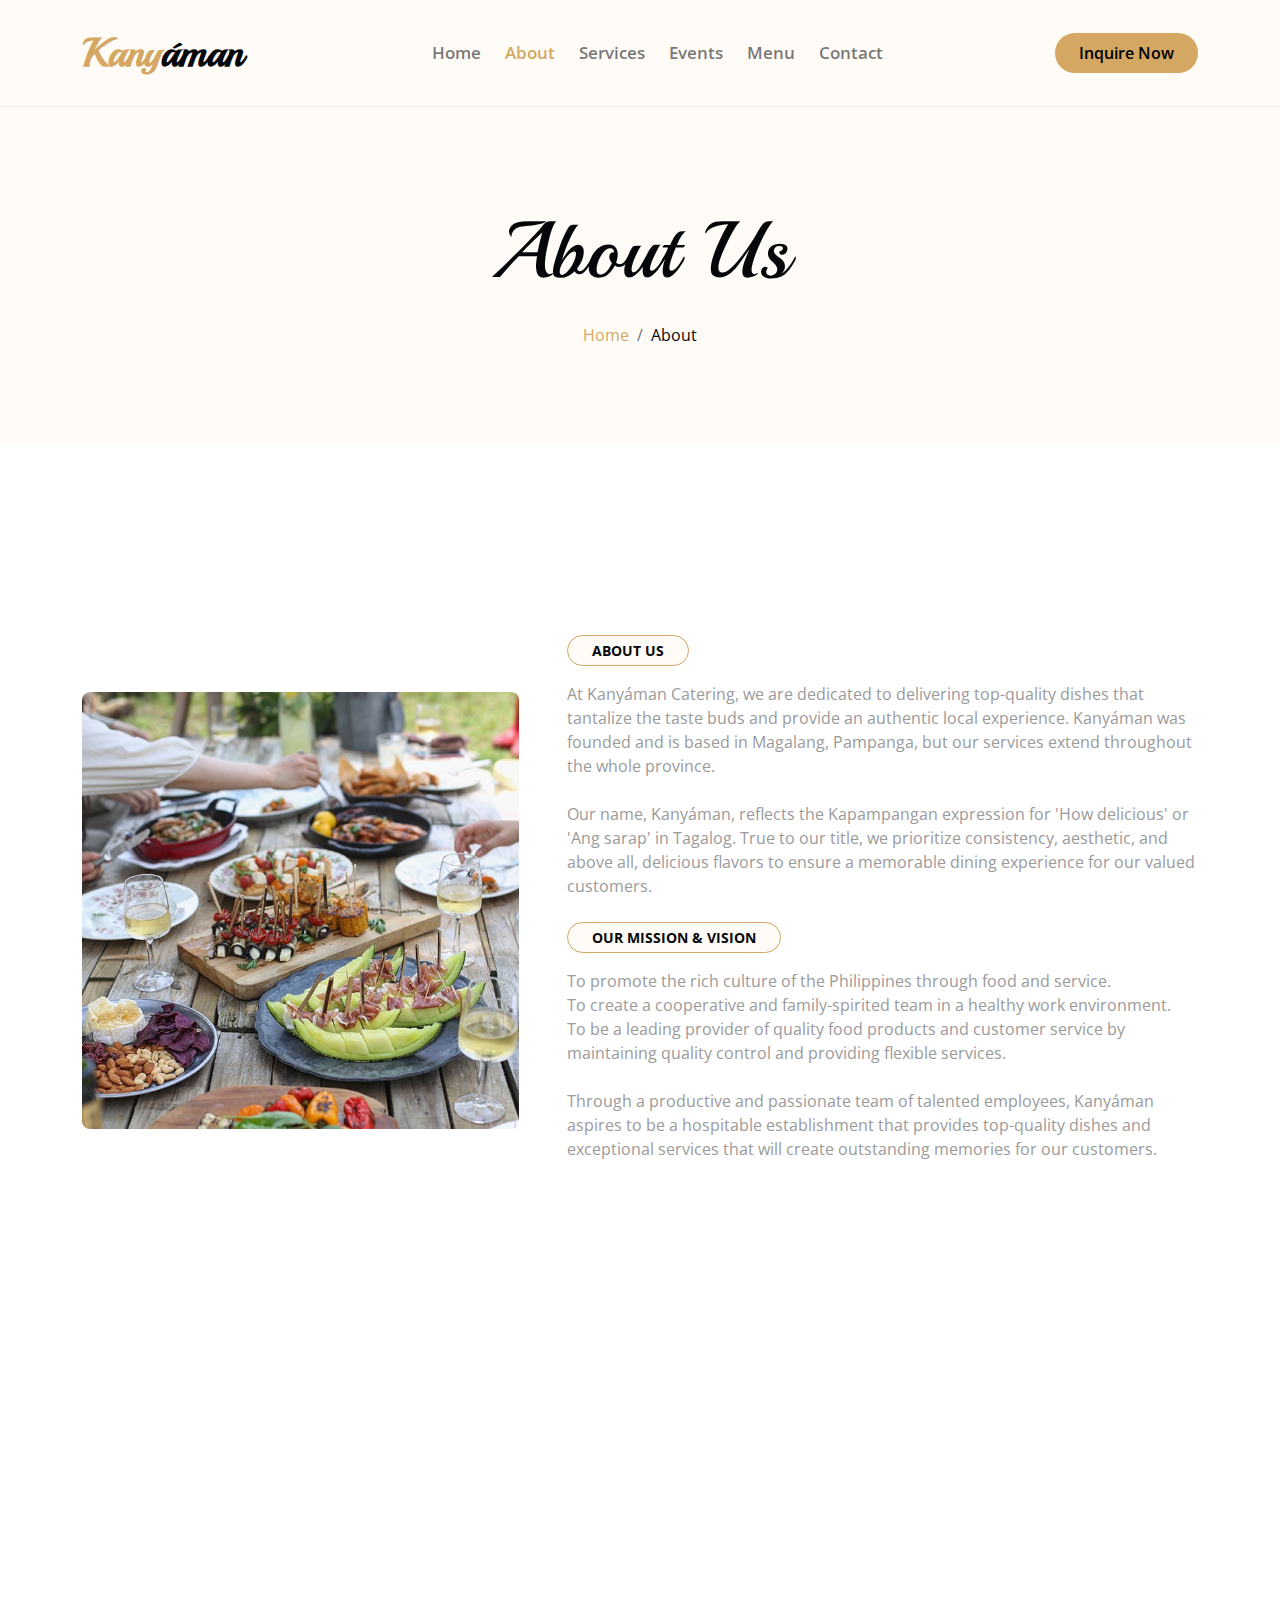
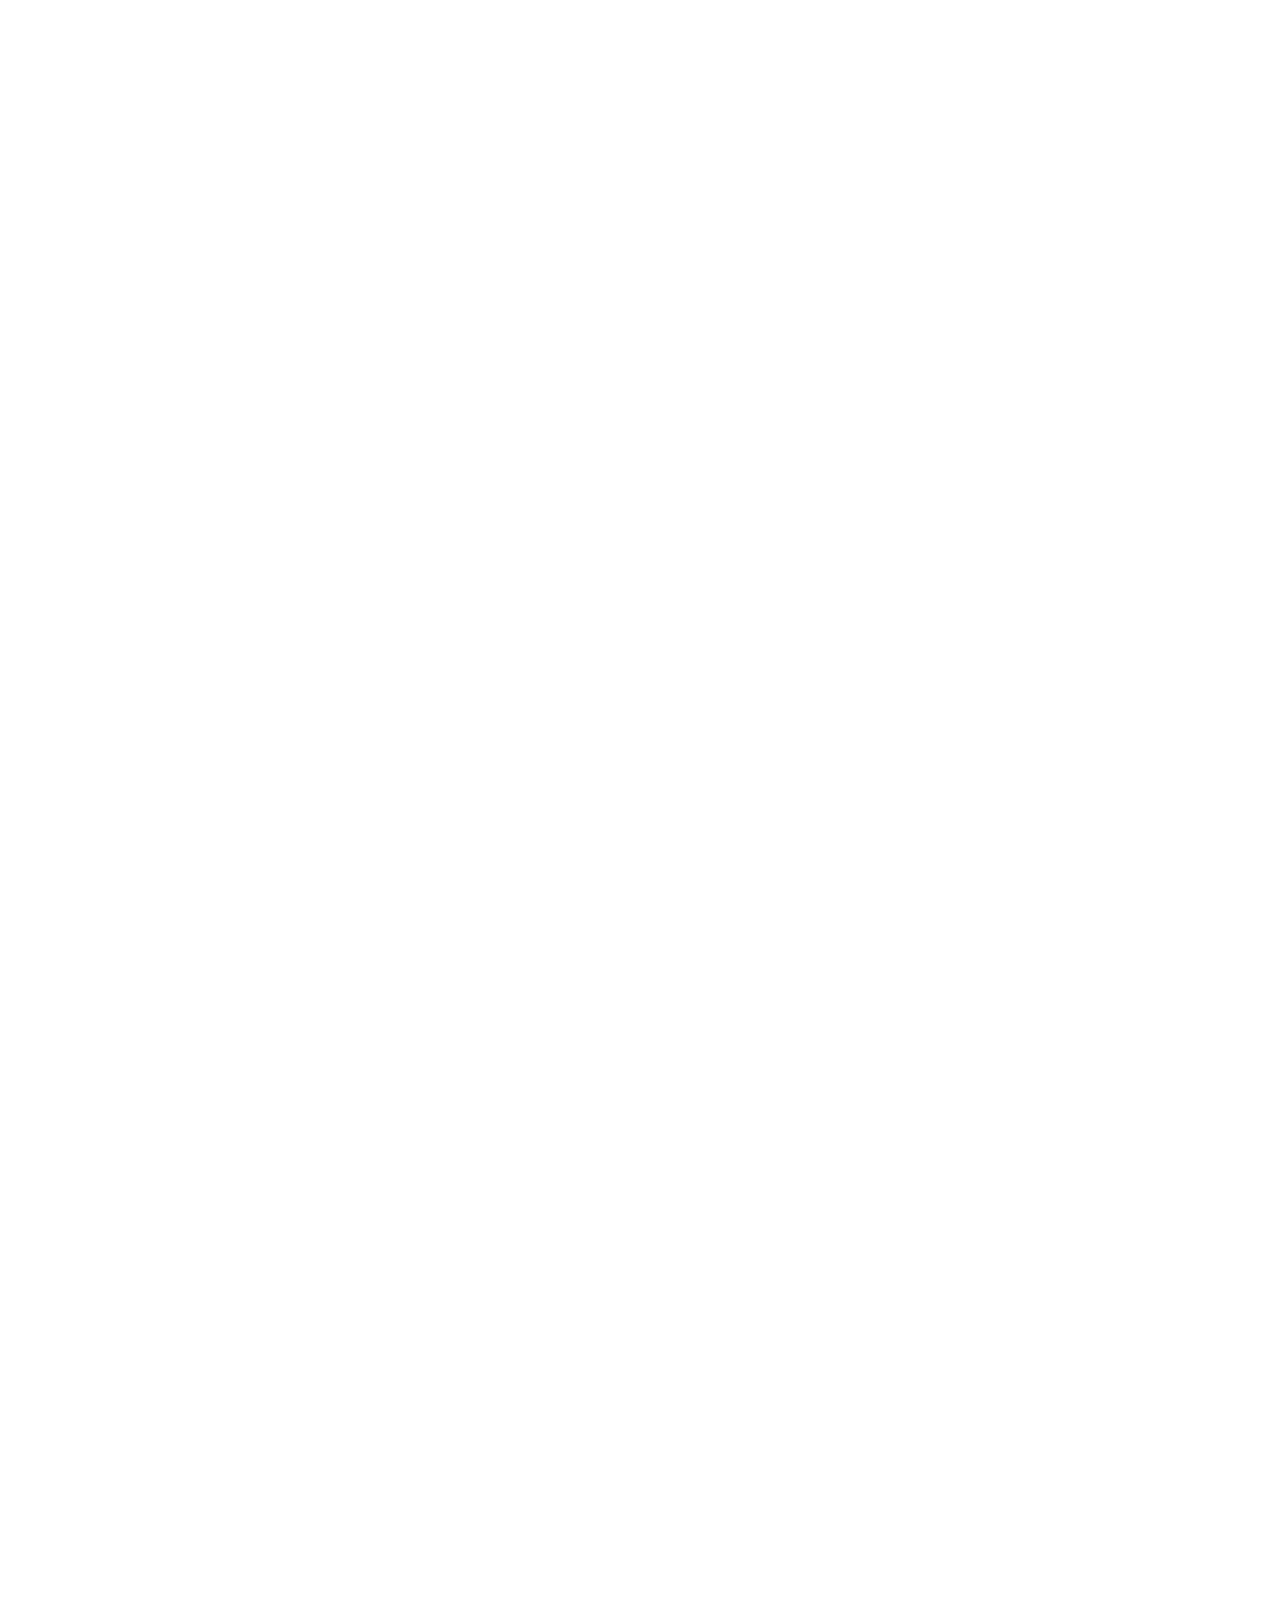
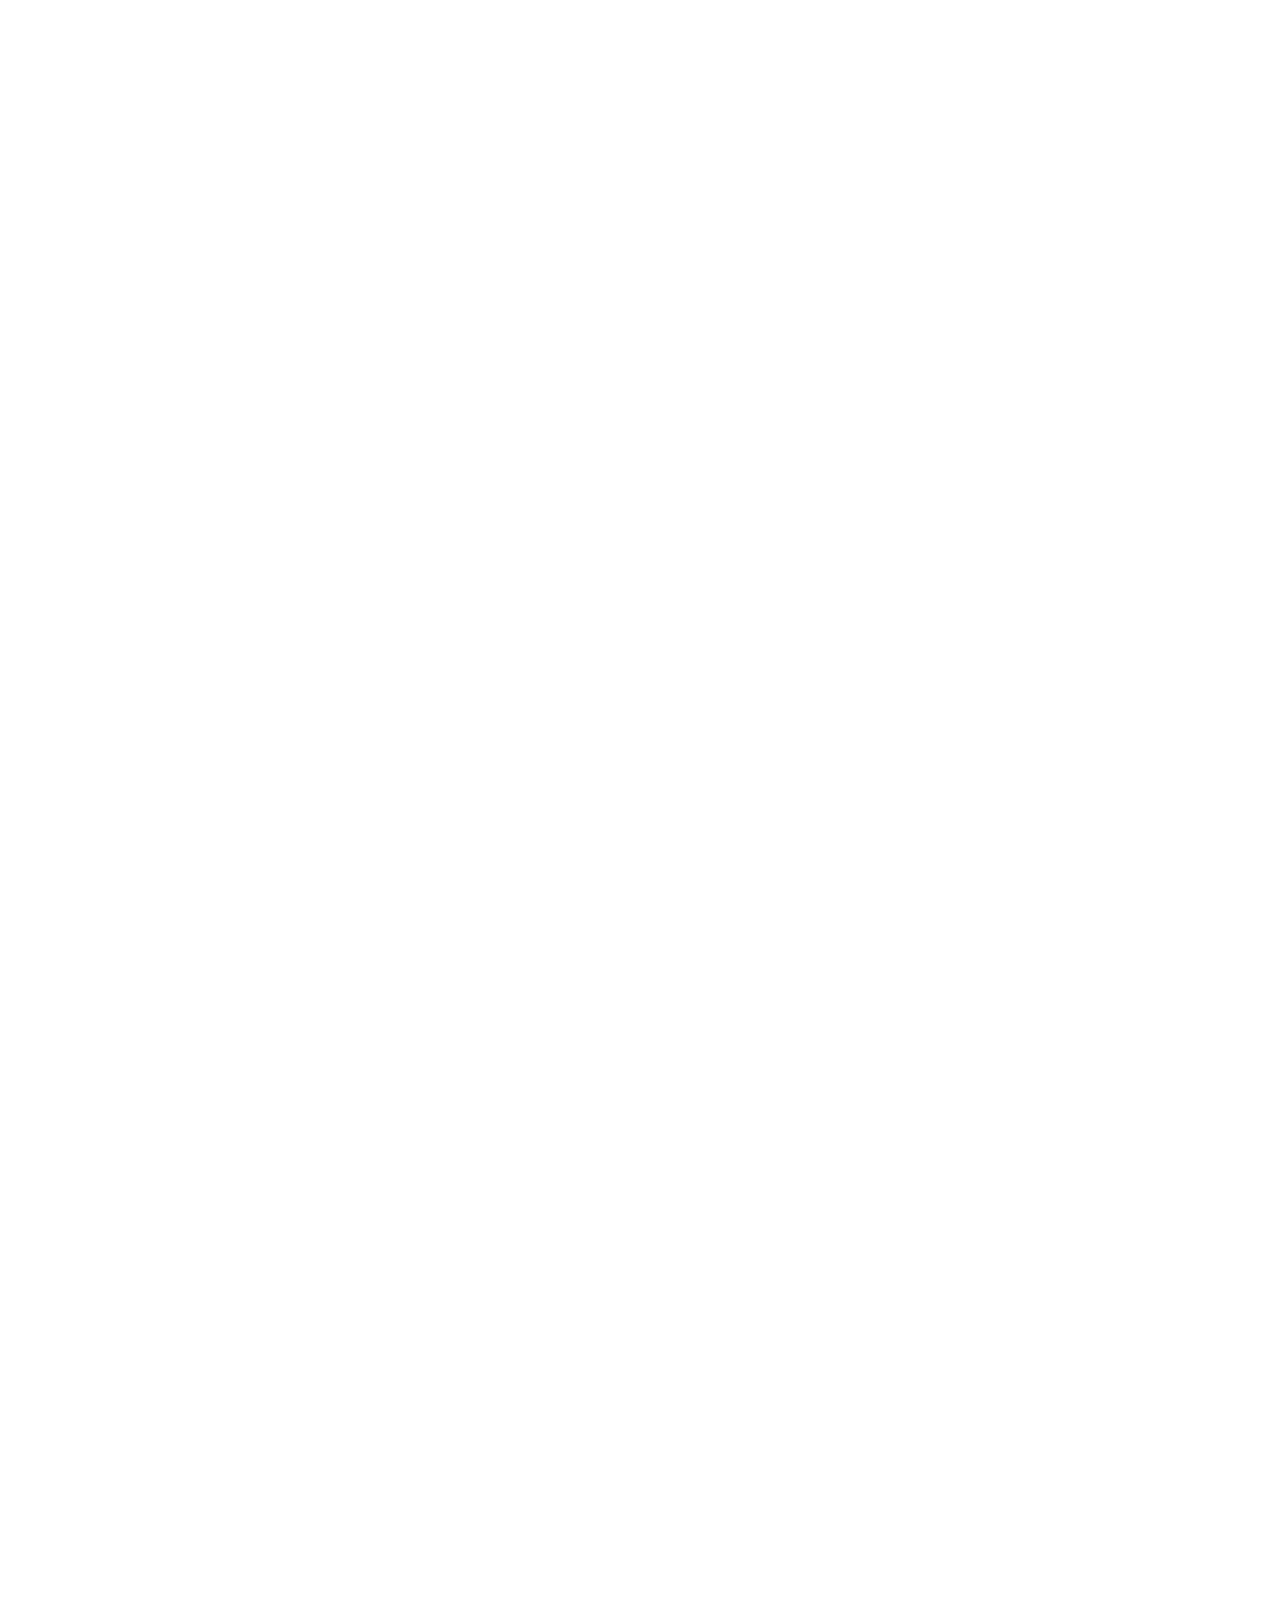
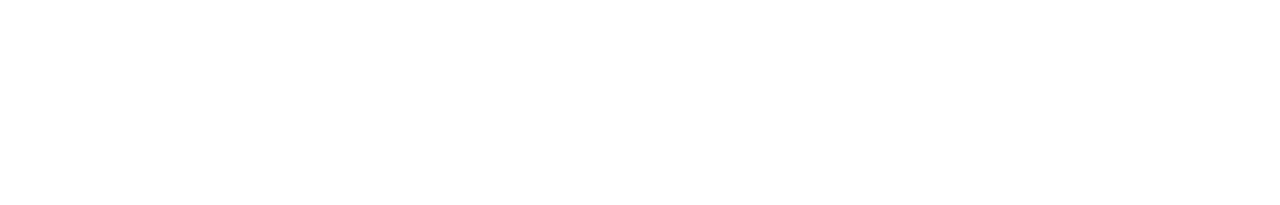
<file: about.html>
<!DOCTYPE html>
<html lang="en">

    <head>
        <meta charset="utf-8">
        <title>About - Kanyáman </title>
        <meta content="width=device-width, initial-scale=1.0" name="viewport">
        <meta content="" name="keywords">
        <meta content="" name="description">

        <!-- Google Web Fonts -->
        <link rel="preconnect" href="https://fonts.googleapis.com">
        <link rel="preconnect" href="https://fonts.gstatic.com" crossorigin>
        <link href="https://fonts.googleapis.com/css2?family=Open+Sans:wght@400;600&family=Playball&display=swap" rel="stylesheet">

        <!-- Icon Font Stylesheet -->
        <link rel="stylesheet" href="https://use.fontawesome.com/releases/v5.15.4/css/all.css"/>
        <link href="https://cdn.jsdelivr.net/npm/bootstrap-icons@1.4.1/font/bootstrap-icons.css" rel="stylesheet">

        <!-- Libraries Stylesheet -->
        <link href="lib/animate/animate.min.css" rel="stylesheet">
        <link href="lib/lightbox/css/lightbox.min.css" rel="stylesheet">
        <link href="lib/owlcarousel/owl.carousel.min.css" rel="stylesheet">

        <!-- Customized Bootstrap Stylesheet -->
        <link href="css/bootstrap.min.css" rel="stylesheet">

        <!-- Template Stylesheet -->
        <link href="css/style.css" rel="stylesheet">
        <style>
  
        </style>
    </head>

    <body>

        <!-- Spinner Start -->
        <div id="spinner" class="show w-100 vh-100 bg-white position-fixed translate-middle top-50 start-50  d-flex align-items-center justify-content-center">
            <div class="spinner-grow text-primary" role="status"></div>
        </div>
        <!-- Spinner End -->


          <!-- Navbar start -->
          <div class="container-fluid nav-bar">
            <div class="container">
                <nav class="navbar navbar-light navbar-expand-lg py-4">
                    <a href="index.html" class="navbar-brand">
                        <h1 class="text-primary fw-bold mb-0">Kany<span class="text-dark">áman</span> </h1>
                    </a>
                    <button class="navbar-toggler py-2 px-3" type="button" data-bs-toggle="collapse" data-bs-target="#navbarCollapse">
                        <span class="fa fa-bars text-primary"></span>
                    </button>
                    <div class="collapse navbar-collapse" id="navbarCollapse">
                        <div class="navbar-nav mx-auto">
                            <a href="index.html" class="nav-item nav-link ">Home</a>
                            <a href="about.html" class="nav-item nav-link active">About</a>
                            <a href="service.html" class="nav-item nav-link">Services</a>
                            <a href="event.html" class="nav-item nav-link">Events</a>

                            <a href="menu.html" class="nav-item nav-link">Menu</a>
                        
                            <a href="contact.html" class="nav-item nav-link">Contact</a>
                        </div>
                       
                        <a href="book.html" class="btn btn-primary py-2 px-4 d-none d-xl-inline-block rounded-pill">Inquire Now</a>
                    </div>
                </nav>
            </div>
        </div>
        <!-- Navbar End -->

        <!-- Modal Search Start -->
        <div class="modal fade" id="searchModal" tabindex="-1" aria-labelledby="exampleModalLabel" aria-hidden="true">
            <div class="modal-dialog modal-fullscreen">
                <div class="modal-content rounded-0">
                    <div class="modal-header">
                        <h5 class="modal-title" id="exampleModalLabel">Search by keyword</h5>
                        <button type="button" class="btn-close" data-bs-dismiss="modal" aria-label="Close"></button>
                    </div>
                    <div class="modal-body d-flex align-items-center">
                        <div class="input-group w-75 mx-auto d-flex">
                            <input type="search" class="form-control bg-transparent p-3" placeholder="keywords" aria-describedby="search-icon-1">
                            <span id="search-icon-1" class="input-group-text p-3"><i class="fa fa-search"></i></span>
                        </div>
                    </div>
                </div>
            </div>
        </div>
        <!-- Modal Search End -->


        <!-- Hero Start -->
        <div class="container-fluid bg-light py-6 my-6 mt-0">
            <div class="container text-center animated bounceInDown">
                <h1 class="display-1 mb-4">About Us</h1>
                <ol class="breadcrumb justify-content-center mb-0 animated bounceInDown">
                    <li class="breadcrumb-item"><a href="index.html">Home</a></li>
                    <li class="breadcrumb-item text-dark" aria-current="page">About</li>
                </ol>
            </div>
        </div>
        <!-- Hero End -->


         <!-- About Satrt -->
         <div class="container-fluid py-6">
            <div class="container">
                <div class="row g-5 align-items-center">
                    <div class="col-lg-5 wow bounceInUp" data-wow-delay="0.1s">
                        <img src="img/about.jpg" class="img-fluid rounded" alt="">
                    </div>
                    <div class="col-lg-7 wow bounceInUp" data-wow-delay="0.3s">
                        <small class="d-inline-block fw-bold text-dark text-uppercase bg-light border border-primary rounded-pill px-4 py-1 mb-3">About Us</small>
                        <p class="mb-4">At Kanyáman Catering, we are dedicated to delivering top-quality dishes that tantalize the taste buds and provide an authentic local experience. Kanyáman was founded and is based in Magalang, Pampanga, but our services extend throughout the whole province.</p>
                        <p class="mb-4">Our name, Kanyáman, reflects the Kapampangan expression for 'How delicious' or 'Ang sarap' in Tagalog. True to our title, we prioritize consistency, aesthetic, and above all, delicious flavors to ensure a memorable dining experience for our valued customers.</p>
                        
                        <small class="d-inline-block fw-bold text-dark text-uppercase bg-light border border-primary rounded-pill px-4 py-1 mb-3">Our Mission & Vision</small>

                            <p class="mb-4">To promote the rich culture of the Philippines through food and service. <br>
                                To create a cooperative and family-spirited team in a healthy work environment. <br>
                                To be a leading provider of quality food products and customer service by maintaining quality control and providing flexible services. <br>
                               </p>
                            <p class="mb-4">Through a productive and passionate team of talented employees, Kanyáman aspires to be a hospitable establishment that provides top-quality dishes and exceptional services that will create outstanding memories for our customers.</p>
                        
                        
                    
                    </div>
                </div>
            </div>
        </div>
        <!-- About End -->




         <!-- Fact Start-->
         <div class="container-fluid faqt py-6">
            <div class="container">
                <div class="row g-4 align-items-center">
                    <div class="col-lg-7">
                       <div class="row g-4">
                            <div class="col-sm-4 wow bounceInUp" >
                                <div class="faqt-item bg-primary rounded p-4 text-center">
                                    <i class="fas fa-users fa-4x mb-4 text-white"></i>
                                    <h1 class="display-4 fw-bold" data-toggle="counter-up">99</h1>
                                    <p class="text-dark text-uppercase fw-bold mb-0">Happy Customers</p>
                                </div>
                            </div>
                            <div class="col-sm-4 wow bounceInUp" >
                                <div class="faqt-item bg-primary rounded p-4 text-center">
                                    <i class="fas fa-users-cog fa-4x mb-4 text-white"></i>
                                    <h1 class="display-4 fw-bold" data-toggle="counter-up">6</h1>
                                    <p class="text-dark text-uppercase fw-bold mb-0">Expert Chefs</p>
                                </div>
                            </div>
                            <div class="col-sm-4 wow bounceInUp" >
                                <div class="faqt-item bg-primary rounded p-4 text-center">
                                    <i class="fas fa-check fa-4x mb-4 text-white"></i>
                                    <h1 class="display-4 fw-bold" data-toggle="counter-up">100</h1>
                                    <p class="text-dark text-uppercase fw-bold mb-0">Events Complete</p>
                                </div>
                            </div>
                        </div>
                    </div>
                    <div class="col-lg-5 wow bounceInUp" >
                        <div class="video">
                            <button   data-bs-toggle="modal" data-src="https://www.youtube.com/embed/DWRcNpR6Kdc" data-bs-target="#videoModal">
                                <span></span>
                            </button>
                        </div>
                    </div>
                </div>
            </div>
        </div>
      
        <!-- Fact End -->
   


        <div class="container-fluid team py-6">
            <div class="container">
                <div class="text-center wow bounceInUp" >
                    <small class="d-inline-block fw-bold text-dark text-uppercase bg-light border border-primary rounded-pill px-4 py-1 mb-3">Our Team</small>
                    <h1 class="display-5 mb-5">We have experienced Team</h1>
                </div>

                <div class="row g-4">
                    <div class="col-lg-3 col-md-6 wow bounceInUp" >
                        
                    </div>
                    
                    
                    <div class="col-lg-3 col-md-6 wow bounceInUp" >
                        <div class="team-item rounded">
                            <img class="img-fluid rounded-top " src="image/CATERING SET UP/STAFFS/MANAGER, Winona Baltazar_.jpg" alt="">
                            <div class="team-content text-center py-3 bg-dark rounded-bottom">
                                <h4 class="text-primary">Winona Baltazar</h4>
                                <p class="text-white mb-0">MANAGER</p>
                            </div>
                         
                        </div>
                    </div>
                    <div class="col-lg-3 col-md-6 wow bounceInUp" >
                        <div class="team-item rounded">
                            <img class="img-fluid rounded-top " src="image/CATERING SET UP/STAFFS/HEAD CHEF, Chesyl Anne Agcanas_.png" alt="">
                            <div class="team-content text-center py-3 bg-dark rounded-bottom">
                                <h4 class="text-primary">Chesyl Anne Agcanas</h4>
                                <p class="text-white mb-0">HEAD CHEF</p>
                            </div>
                           
                        </div>
                    </div>
                   
                    
                    <div class="col-lg-3 col-md-6 wow bounceInUp" >
                       
                        </div>
                    </div>
                </div>
            </div>
        </div>

         <!-- Team Start -->
         <div class="container-fluid team py-6">
            <div class="container">
                
                <div class="row g-4">
                    <div class="col-lg-3 col-md-6 wow bounceInUp" >
                        <div class="team-item rounded">
                            <img class="img-fluid rounded-top " src="image/CATERING SET UP/STAFFS/DECORATIVE CHEF, Khaye Cee Canlas.png" alt="">
                            <div class="team-content text-center py-3 bg-dark rounded-bottom">
                                <h4 class="text-primary">Khaye Cee Canlas</h4>
                                <p class="text-white mb-0">DECORATIVE CHEF</p>
                            </div>
                           
                        </div>
                    </div>
                    <div class="col-lg-3 col-md-6 wow bounceInUp" >
                        <div class="team-item rounded">
                            <img class="img-fluid rounded-top " src="image/CATERING SET UP/STAFFS/EXECUTIVE CHEF, Brena Jane Canlas.png" alt="">
                            <div class="team-content text-center py-3 bg-dark rounded-bottom">
                                <h4 class="text-primary">Brena Jane Canlas</h4>
                                <p class="text-white mb-0">EXECUTIVE CHEF</p>
                            </div>
                         
                        </div>
                    </div>
                   
                    <div class="col-lg-3 col-md-6 wow bounceInUp" >
                        <div class="team-item rounded">
                            <img class="img-fluid rounded-top " src="image/CATERING SET UP/STAFFS/STAFF 1, Arvee Keith Alinio.png" alt="">
                            <div class="team-content text-center py-3 bg-dark rounded-bottom">
                                <h4 class="text-primary">Arvee Keith Alinio</h4>
                                <p class="text-white mb-0">STAFF</p>
                            </div>
                           
                        </div>
                    </div>
                    
                    <div class="col-lg-3 col-md-6 wow bounceInUp" >
                        <div class="team-item rounded">
                            <img class="img-fluid rounded-top " src="image/CATERING SET UP/STAFFS/STAFF 2, Julien Mae Bañados_.png" alt="">
                            <div class="team-content text-center py-3 bg-dark rounded-bottom">
                                <h4 class="text-primary">Julien Mae Bañados</h4>
                                <p class="text-white mb-0">STAFF</p>
                            </div>
                            
                        </div>
                    </div>
                </div>
            </div>
        </div>
        <!-- Team End -->

         <!-- Testimonial Start -->
         <div class="container-fluid py-6">
            <div class="container">
                <div class="text-center wow bounceInUp" data-wow-delay="0.1s">
                    <small class="d-inline-block fw-bold text-dark text-uppercase bg-light border border-primary rounded-pill px-4 py-1 mb-3">Testimonial</small>
                    <h1 class="display-5 mb-5">What Our Customers says!</h1>
                </div>
                <div class="owl-carousel owl-theme testimonial-carousel testimonial-carousel-1 mb-4 wow bounceInUp" data-wow-delay="0.1s">
                    <div class="testimonial-item rounded bg-light">
                        <div class="d-flex mb-3">
                            <img src="image/donut.jpg" class="img-fluid rounded-circle flex-shrink-0" alt="">
                            <div class="position-absolute" style="top: 15px; right: 20px;">
                                <i class="fa fa-quote-right fa-2x"></i>
                            </div>
                            <div class="ps-3 my-auto">
                                <h4 class="mb-0">Anonymous</h4>
                                <p class="m-0"></p>
                            </div>
                        </div>
                        <div class="testimonial-content">
                            <div class="d-flex">
                                <i class="fas fa-star text-primary"></i>
                                <i class="fas fa-star text-primary"></i>
                                <i class="fas fa-star text-primary"></i>
                                <i class="fas fa-star text-primary"></i>
                                <i class="fas fa-star text-primary"></i>
                            </div>
                            <p class="fs-5 m-0 pt-3">Their staff are so kind and accommodating! Not to mention, their food was really tasty and maintained that same Filipino flavor I'm familiar with. I enjoyed all of their food, but especially their chicken adobo.</p>
                        </div>
                    </div>
                    <div class="testimonial-item rounded bg-light">
                        <div class="d-flex mb-3">
                            <img src="image/donut.jpg" class="img-fluid rounded-circle flex-shrink-0" alt="">
                            <div class="position-absolute" style="top: 15px; right: 20px;">
                                <i class="fa fa-quote-right fa-2x"></i>
                            </div>
                            <div class="ps-3 my-auto">
                                <h4 class="mb-0">Anonymous</h4>
                                <p class="m-0"></p>
                            </div>
                        </div>
                        <div class="testimonial-content">
                            <div class="d-flex">
                                <i class="fas fa-star text-primary"></i>
                                <i class="fas fa-star text-primary"></i>
                                <i class="fas fa-star text-primary"></i>
                                <i class="fas fa-star text-primary"></i>
                                <i class="fas fa-star text-primary"></i>
                            </div>
                            <p class="fs-5 m-0 pt-3">I have nothing but good words for Kanyáman. I'm so glad sila yung napili kong mag cater for my daughter's 18th birthday! Sobrang organized ng setup nila and by the time na kainan na. Highly recommend this caterer!</p>
                        </div>
                    </div>
                    <div class="testimonial-item rounded bg-light">
                        <div class="d-flex mb-3">
                            <img src="image/donut.jpg" class="img-fluid rounded-circle flex-shrink-0" alt="">
                            <div class="position-absolute" style="top: 15px; right: 20px;">
                                <i class="fa fa-quote-right fa-2x"></i>
                            </div>
                            <div class="ps-3 my-auto">
                                <h4 class="mb-0">Anonymous</h4>
                                <p class="m-0"></p>
                            </div>
                        </div>
                        <div class="testimonial-content">
                            <div class="d-flex">
                                <i class="fas fa-star text-primary"></i>
                                <i class="fas fa-star text-primary"></i>
                                <i class="fas fa-star text-primary"></i>
                                <i class="fas fa-star text-primary"></i>
                                <i class="fas fa-star text-primary"></i>
                            </div>
                            <p class="fs-5 m-0 pt-3">Exceeded my expectations. A friend recommended Kanyáman and it was a good choice that I listened. The food was so good from soup, main course, and desserts. Honestly, the price was super worth it.</p>
                        </div>
                    </div>
                    <div class="testimonial-item rounded bg-light">
                        <div class="d-flex mb-3">
                            <img src="image/donut.jpg" class="img-fluid rounded-circle flex-shrink-0" alt="">
                            <div class="position-absolute" style="top: 15px; right: 20px;">
                                <i class="fa fa-quote-right fa-2x"></i>
                            </div>
                            <div class="ps-3 my-auto">
                                <h4 class="mb-0">Anonymous</h4>
                                <p class="m-0"></p>
                            </div>
                        </div>
                        <div class="testimonial-content">
                            <div class="d-flex">
                                <i class="fas fa-star text-primary"></i>
                                <i class="fas fa-star text-primary"></i>
                                <i class="fas fa-star text-primary"></i>
                                <i class="fas fa-star text-primary"></i>
                                <i class="fas fa-star text-primary"></i>
                            </div>
                            <p class="fs-5 m-0 pt-3">The food was absolutely delicious, beautifully presented, and tailored perfectly to our event. The staff were presentable and very attentive to our guests. We'll definitely be using Kanyáman for all our future events.</p>
                        </div>
                    </div>
                </div>
                <div class="owl-carousel testimonial-carousel testimonial-carousel-2 wow bounceInUp" data-wow-delay="0.3s">
                    <div class="testimonial-item rounded bg-light">
                        <div class="d-flex mb-3">
                            <img src="image/donut.jpg" class="img-fluid rounded-circle flex-shrink-0" alt="">
                            <div class="position-absolute" style="top: 15px; right: 20px;">
                                <i class="fa fa-quote-right fa-2x"></i>
                            </div>
                            <div class="ps-3 my-auto">
                                <h4 class="mb-0">Anonymous</h4>
                                <p class="m-0"></p>
                            </div>
                        </div>
                        <div class="testimonial-content">
                            <div class="d-flex">
                                <i class="fas fa-star text-primary"></i>
                                <i class="fas fa-star text-primary"></i>
                                <i class="fas fa-star text-primary"></i>
                                <i class="fas fa-star text-primary"></i>
                                <i class="fas fa-star text-primary"></i>
                            </div>
                            <p class="fs-5 m-0 pt-3">Kanyaman na talaga lalu na ing Lengua Estofado at Chicken Cordon Bleu. Nung kaganak ya rin detang staff da. Mabilis la keng pamaglakad ampong never kong nahuling makasimangut. Masanting talaga, dakal a salamat pu!</p>
                        </div>
                    </div>
                    <div class="testimonial-item rounded bg-light">
                        <div class="d-flex mb-3">
                            <img src="image/donut.jpg" class="img-fluid rounded-circle flex-shrink-0" alt="">
                            <div class="position-absolute" style="top: 15px; right: 20px;">
                                <i class="fa fa-quote-right fa-2x"></i>
                            </div>
                            <div class="ps-3 my-auto">
                                <h4 class="mb-0">Anonymous</h4>
                                <p class="m-0"></p>
                            </div>
                        </div>
                        <div class="testimonial-content">
                            <div class="d-flex">
                                <i class="fas fa-star text-primary"></i>
                                <i class="fas fa-star text-primary"></i>
                                <i class="fas fa-star text-primary"></i>
                                <i class="fas fa-star text-primary"></i>
                                <i class="fas fa-star text-primary"></i>
                            </div>
                            <p class="fs-5 m-0 pt-3">Andaming choices ng pagkain! Di talaga ako nadismaya dito, pati yung mga guests namin todo compliment sa quality tsaka amount of serving ng pagkain! Honestly, the price was super worth it.</p>
                        </div>
                    </div>
                    <div class="testimonial-item rounded bg-light">
                        <div class="d-flex mb-3">
                            <img src="image/donut.jpg" class="img-fluid rounded-circle flex-shrink-0" alt="">
                            <div class="position-absolute" style="top: 15px; right: 20px;">
                                <i class="fa fa-quote-right fa-2x"></i>
                            </div>
                            <div class="ps-3 my-auto">
                                <h4 class="mb-0">Anonymous</h4>
                                <p class="m-0"></p>
                            </div>
                        </div>
                        <div class="testimonial-content">
                            <div class="d-flex">
                                <i class="fas fa-star text-primary"></i>
                                <i class="fas fa-star text-primary"></i>
                                <i class="fas fa-star text-primary"></i>
                                <i class="fas fa-star text-primary"></i>
                                <i class="fas fa-star text-primary"></i>
                            </div>
                            <p class="fs-5 m-0 pt-3">Ang galing ng catering service na ito! Hindi lang mahusay sa kwalidad ng pagkain, pero pati sa serbisyo nila! Also, nakinig sila sa request namin na huwag lagyan ng shrimp yung chopseuy kasi allergic yung iba kong guests. </p>
                        </div>
                    </div>
                    <div class="testimonial-item rounded bg-light">
                        <div class="d-flex mb-3">
                            <img src="image/donut.jpg" class="img-fluid rounded-circle flex-shrink-0" alt="">
                            <div class="position-absolute" style="top: 15px; right: 20px;">
                                <i class="fa fa-quote-right fa-2x"></i>
                            </div>
                            <div class="ps-3 my-auto">
                                <h4 class="mb-0">Anonymous</h4>
                                <p class="m-0"></p>
                            </div>
                        </div>
                        <div class="testimonial-content">
                            <div class="d-flex">
                                <i class="fas fa-star text-primary"></i>
                                <i class="fas fa-star text-primary"></i>
                                <i class="fas fa-star text-primary"></i>
                                <i class="fas fa-star text-primary"></i>
                                <i class="fas fa-star text-primary"></i>
                            </div>
                            <p class="fs-5 m-0 pt-3">Nag book ako dito para sa family reunion namin last week. Sobrang natuwa yung mga kamag-anak ko. Buti nalang daw at pinagkatiwalaan nila ako para mag hanap ng catering service na worth it. Next time ulit, Kanyáman!</p>
                        </div>
                    </div>
                </div>
            </div>
        </div>
        <!-- Testimonial End -->


  <!-- Footer Start -->
  <div class="container-fluid footer py-6 my-6 mb-0 bg-light wow " >
    <div class="container">
        <div class="row">
            <div class="col-lg-3 col-md-6">
                <div class="footer-item">
                    <h1 class="text-primary">Kany<span class="text-dark">áman</span></h1>
                    <p class="lh-lg mb-4">Discover a fresh take on your favorite traditional Filipino dishes with Kanyáman Catering. Indulge in the authentic flavors of Filipino cuisine expertly crafted by our talented Kapampangan chefs!</p>
                  
                </div>
            </div>
            <div class="col-lg-3 col-md-6">
                <div class="footer-item">
                    <h4 class="mb-4">Attributes</h4>
                    <div class="d-flex flex-column align-items-start">
                        <p><i class="fa fa-check text-primary me-2"></i></i> Quality Food Products</p>
                        <p><i class="fa fa-check text-primary me-2"></i></i> 24/7 Customer Support</p>
                        <p><i class="fa fa-check text-primary me-2"></i></i> Easy Customization Options</p>
                        <p><i class="fa fa-check text-primary me-2"></i></i> Delicious Deals for Delicious Meals</p>
                    
                    </div>
                </div>
            </div>
            <div class="col-lg-3 col-md-6">
                <div class="footer-item">
                    <h4 class="mb-4">Contact Us</h4>
                    <div class="d-flex flex-column align-items-start">
                        <p><i class="fa fa-map-marker-alt text-primary me-2"></i> Magalang, Pampanga</p>
                        <p><i class="fa fa-phone-alt text-primary me-2"></i> 0977-676-1401</p>
                        <p><i class="fas fa-envelope text-primary me-2"></i> kanyamancatering@gmail.com</p>
                        <p><i class="fab fa-facebook text-primary me-2"></i> Kanyáman Catering </p>
                    </div>
                </div>
            </div>
            <div class="col-lg-3 col-md-6">
                <div class="footer-item">
                    <h4 class="mb-4">Social Gallery</h4>
                    <div class="row g-2">
                        <div class="col-4">
                             <img src="image/CATERING SET UP/SOCIAL GALLERY/soc1.jpeg" class="img-fluid rounded-circle border border-primary p-2" alt="">
                        </div>
                        <div class="col-4">
                             <img src="image/CATERING SET UP/SOCIAL GALLERY/soc2.jpeg" class="img-fluid rounded-circle border border-primary p-2" alt="">
                        </div>
                        <div class="col-4">
                             <img src="image/CATERING SET UP/SOCIAL GALLERY/soc3.jpeg" class="img-fluid rounded-circle border border-primary p-2" alt="">
                        </div>
                        <div class="col-4">
                             <img src="image/CATERING SET UP/SOCIAL GALLERY/soc4.jpeg" class="img-fluid rounded-circle border border-primary p-2" alt="">
                        </div>
                        <div class="col-4">
                             <img src="image/CATERING SET UP/SOCIAL GALLERY/soc5.jpeg" class="img-fluid rounded-circle border border-primary p-2" alt="">
                        </div>
                        <div class="col-4">
                             <img src="image/CATERING SET UP/SOCIAL GALLERY/soc6.jpeg" class="img-fluid rounded-circle border border-primary p-2" alt="">
                        </div>
                    </div>
                </div>
            </div>
        </div>
    </div>
</div>
<!-- Footer End -->


        
        <!-- JavaScript Libraries -->
        <script src="https://ajax.googleapis.com/ajax/libs/jquery/1.12.4/jquery.min.js"></script>
        <script src="https://cdn.jsdelivr.net/npm/bootstrap@5.0.0/dist/js/bootstrap.bundle.min.js"></script>
        <script src="lib/wow/wow.min.js"></script>
        <script src="lib/easing/easing.min.js"></script>
        <script src="lib/waypoints/waypoints.min.js"></script>
        <script src="lib/counterup/counterup.min.js"></script>
        <script src="lib/lightbox/js/lightbox.min.js"></script>
        <script src="lib/owlcarousel/owl.carousel.min.js"></script>

        <!-- Template Javascript -->
        <script src="js/main.js"></script>
    </body>
</html>
</file>
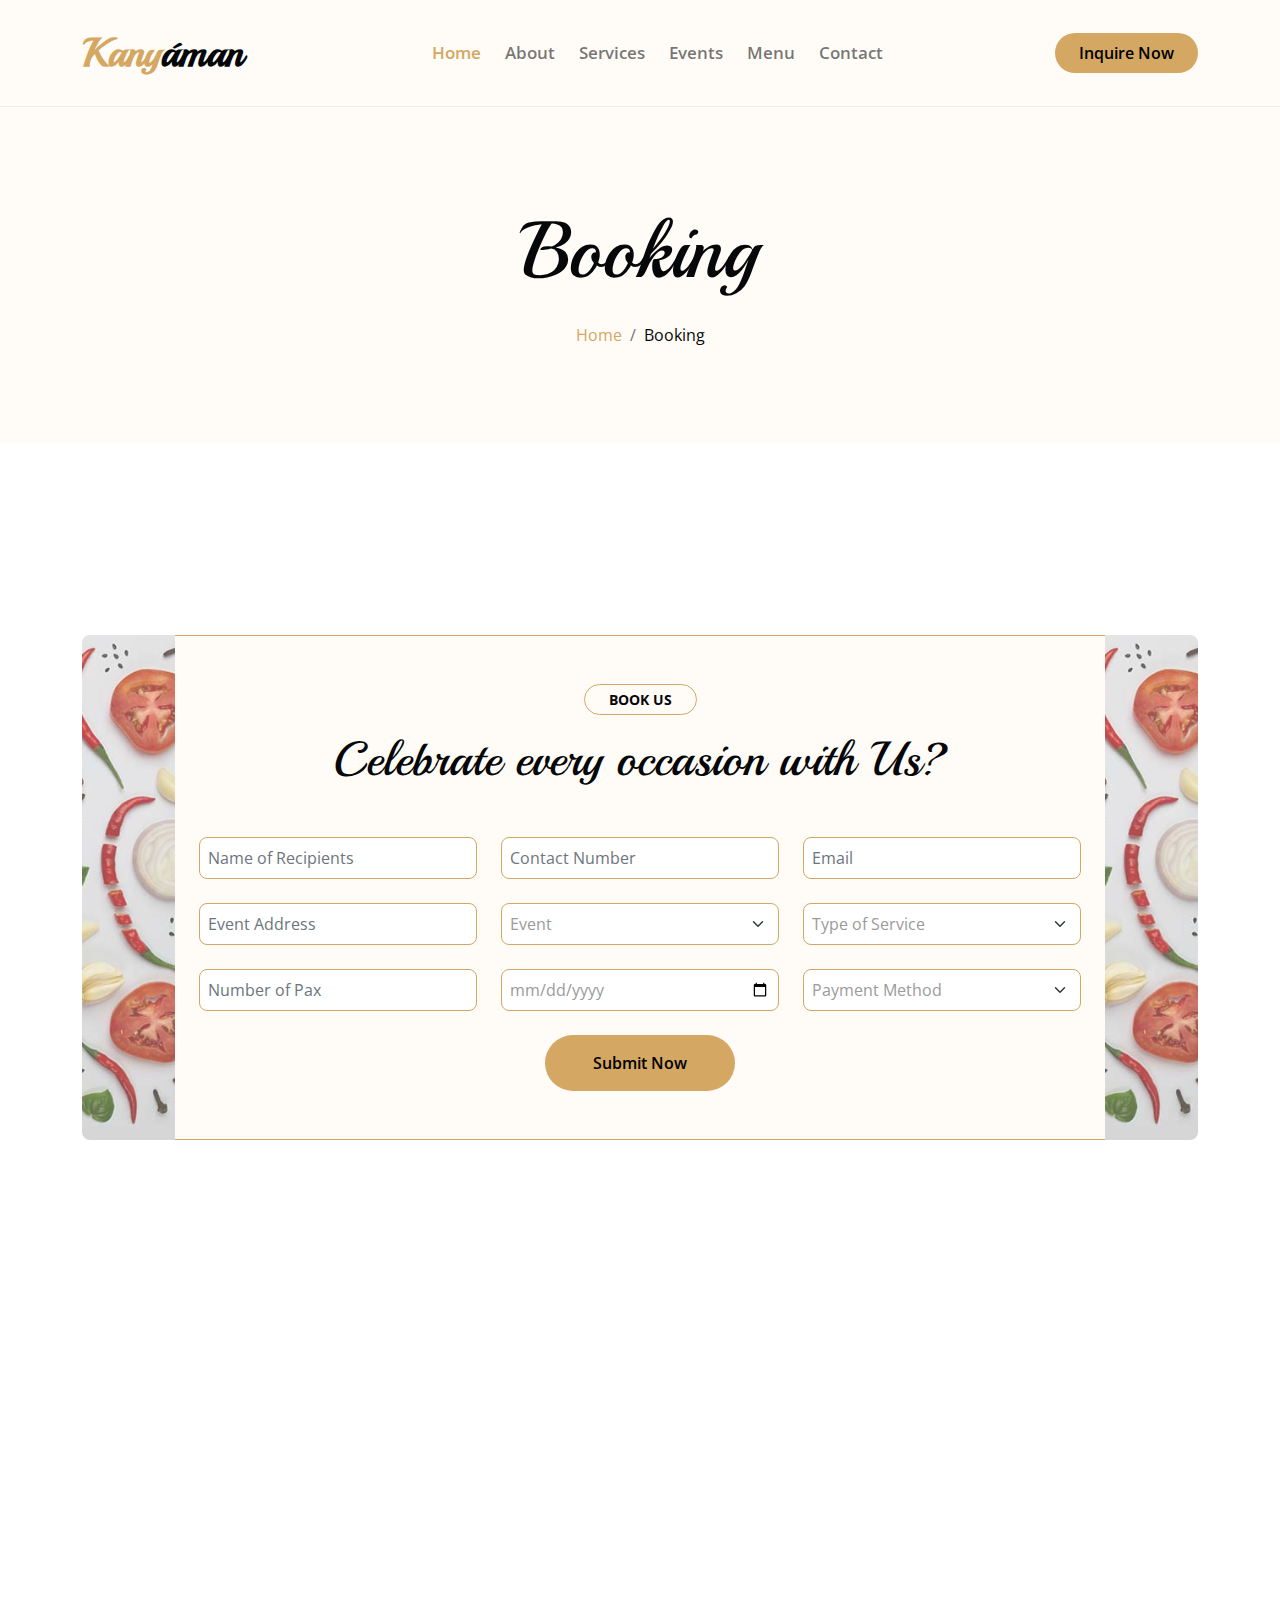
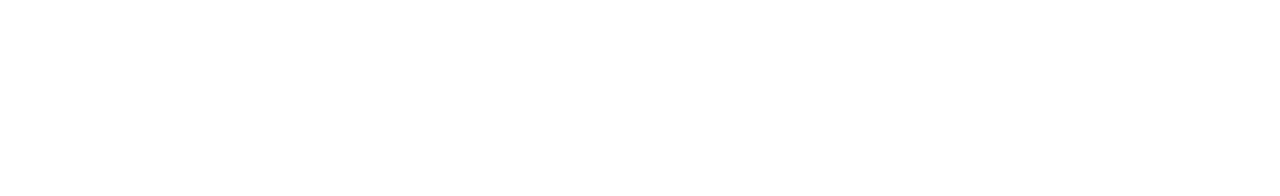
<file: book.html>
<!DOCTYPE html>
<html lang="en">

    <head>
        <meta charset="utf-8">
        <title>Kanyáman</title>
        <meta content="width=device-width, initial-scale=1.0" name="viewport">
        <meta content="" name="keywords">
        <meta content="" name="description">

        <!-- Google Web Fonts -->
        <link rel="preconnect" href="https://fonts.googleapis.com">
        <link rel="preconnect" href="https://fonts.gstatic.com" crossorigin>
        <link href="https://fonts.googleapis.com/css2?family=Open+Sans:wght@400;600&family=Playball&display=swap" rel="stylesheet">

        <!-- Icon Font Stylesheet -->
        <link rel="stylesheet" href="https://use.fontawesome.com/releases/v5.15.4/css/all.css"/>
        <link href="https://cdn.jsdelivr.net/npm/bootstrap-icons@1.4.1/font/bootstrap-icons.css" rel="stylesheet">

        <!-- Libraries Stylesheet -->
        <link href="lib/animate/animate.min.css" rel="stylesheet">
        <link href="lib/lightbox/css/lightbox.min.css" rel="stylesheet">
        <link href="lib/owlcarousel/owl.carousel.min.css" rel="stylesheet">

        <!-- Customized Bootstrap Stylesheet -->
        <link href="css/bootstrap.min.css" rel="stylesheet">

        <!-- Template Stylesheet -->
        <link href="css/style.css" rel="stylesheet">

        <style>

        </style>
    </head>

    <body>

        <!-- Spinner Start -->
        <div id="spinner" class="show w-100 vh-100 bg-white position-fixed translate-middle top-50 start-50  d-flex align-items-center justify-content-center">
            <div class="spinner-grow text-primary" role="status"></div>
        </div>
        <!-- Spinner End -->


       <!-- Navbar start -->
       <div class="container-fluid nav-bar">
        <div class="container">
            <nav class="navbar navbar-light navbar-expand-lg py-4">
                <a href="index.html" class="navbar-brand">
                    <h1 class="text-primary fw-bold mb-0">Kany<span class="text-dark">áman</span> </h1>
                </a>
                <button class="navbar-toggler py-2 px-3" type="button" data-bs-toggle="collapse" data-bs-target="#navbarCollapse">
                    <span class="fa fa-bars text-primary"></span>
                </button>
                <div class="collapse navbar-collapse" id="navbarCollapse">
                    <div class="navbar-nav mx-auto">
                        <a href="index.html" class="nav-item nav-link active">Home</a>
                        <a href="about.html" class="nav-item nav-link">About</a>
                        <a href="service.html" class="nav-item nav-link">Services</a>
                        <a href="event.html" class="nav-item nav-link">Events</a>

                        <a href="menu.html" class="nav-item nav-link">Menu</a>
                    
                        <a href="contact.html" class="nav-item nav-link">Contact</a>
                    </div>
                   
                    <a href="book.html" class="btn btn-primary py-2 px-4 d-none d-xl-inline-block rounded-pill">Inquire Now</a>
                </div>
            </nav>
        </div>
    </div>
    <!-- Navbar End -->



        <!-- Modal Search Start -->
        <div class="modal fade" id="searchModal" tabindex="-1" aria-labelledby="exampleModalLabel" aria-hidden="true">
            <div class="modal-dialog modal-fullscreen">
                <div class="modal-content rounded-0">
                    <div class="modal-header">
                        <h5 class="modal-title" id="exampleModalLabel">Search by keyword</h5>
                        <button type="button" class="btn-close" data-bs-dismiss="modal" aria-label="Close"></button>
                    </div>
                    <div class="modal-body d-flex align-items-center">
                        <div class="input-group w-75 mx-auto d-flex">
                            <input type="search" class="form-control bg-transparent p-3" placeholder="keywords" aria-describedby="search-icon-1">
                            <span id="search-icon-1" class="input-group-text p-3"><i class="fa fa-search"></i></span>
                        </div>
                    </div>
                </div>
            </div>
        </div>
        <!-- Modal Search End -->


        <!-- Hero Start -->
        <div class="container-fluid bg-light py-6 my-6 mt-0">
            <div class="container text-center animated bounceInDown">
                <h1 class="display-1 mb-4">Booking</h1>
                <ol class="breadcrumb justify-content-center mb-0 animated bounceInDown">
                    <li class="breadcrumb-item"><a href="index.html">Home</a></li>
              
                    <li class="breadcrumb-item text-dark" aria-current="page">Booking</li>
                </ol>
            </div>
        </div>
        <!-- Hero End -->


 
          <!-- Book Us Start -->
          <div class="container-fluid contact py-6 wow bounceInUp" data-wow-delay="0.1s">
            <div class="container">
                <div class="row g-0">
                    <div class="col-1">
                        <img src="img/background-site.jpg" class="img-fluid h-100 w-100 rounded-start" style="object-fit: cover; opacity: 0.7;" alt="">
                    </div>
                    <div class="col-10">
                        <div class="border-bottom border-top border-primary bg-light py-5 px-4">
                            <div class="text-center">
                                <small class="d-inline-block fw-bold text-dark text-uppercase bg-light border border-primary rounded-pill px-4 py-1 mb-3">Book Us</small>
                                <h1 class="display-5 mb-5">Celebrate every occasion with Us?
                                </h1>
                            </div>
                            <div class="row g-4 form">
                                <div class="col-lg-4 col-md-6">
                                    <input type="text" class="form-control border-primary p-2" placeholder="Name of Recipients" required>
                                </div>

                                <div class="col-lg-4 col-md-6">
                                    <input type="mobile" class="form-control border-primary p-2" placeholder="Contact Number" required>
                                </div>

                                <div class="col-lg-4 col-md-6">
                                    <input type="email" class="form-control border-primary p-2" placeholder="Email" required>
                                </div>

                                <div class="col-lg-4 col-md-6">
                                    <input type="text" class="form-control border-primary p-2" placeholder="Event Address" required>
                                </div>

                                <div class="col-lg-4 col-md-6">
                                    <select class="form-select border-primary p-2" aria-label="Default select example" required>
                                        <option selected>Event</option>
                                        <option value="1">Wedding</option>
                                        <option value="2">Children Party</option>
                                        <option value="3">Buffet</option>
                                        <option value="3">Debut</option>
                                    </select>
                                </div>

                                <div class="col-lg-4 col-md-6">
                                    <select class="form-select border-primary p-2" aria-label="Default select example" required>
                                        <option selected>Type of Service</option>
                                        <option value="1">Buffet Service</option>
                                        <option value="2">Plated Service</option>
                                    </select>
                                </div>

                                <div class="col-lg-4 col-md-6">
                                    <input type="text" class="form-control border-primary p-2" placeholder="Number of Pax" required>
                                </div>

                                <div class="col-lg-4 col-md-6">
                                    <input type="date" class="form-control border-primary p-2" placeholder="Select Date" required>
                                </div>

                                <div class="col-lg-4 col-md-6">
                                    <select class="form-select border-primary p-2" aria-label="Default select example" required>
                                        <option selected>Payment Method</option>
                                        <option value="1">Cash</option>
                                        <option value="2">Bank Transfer</option>
                                        <option value="3">Gcash</option>
                                        <option value="4">Maya</option>
                                    </select>
                                </div>

                        
                    
                               
                               
                                <div class="col-12 text-center">
                                    <a href="submit.html" class="btn btn-primary px-5 py-3 rounded-pill">Submit Now</a>
                                      </div>
                            </div>
                        </div>
                    </div>
                    <div class="col-1">
                        <img src="img/background-site.jpg" class="img-fluid h-100 w-100 rounded-end" style="object-fit: cover; opacity: 0.7;" alt="">
                    </div>
                </div>
            </div>
        </div>
        <!-- Book Us End -->



       <!-- Footer Start -->
       <div class="container-fluid footer py-6 my-6 mb-0 bg-light wow " >
        <div class="container">
            <div class="row">
                <div class="col-lg-3 col-md-6">
                    <div class="footer-item">
                        <h1 class="text-primary">Kany<span class="text-dark">áman</span></h1>
                        <p class="lh-lg mb-4">Discover a fresh take on your favorite traditional Filipino dishes with Kanyáman Catering. Indulge in the authentic flavors of Filipino cuisine expertly crafted by our talented Kapampangan chefs!</p>
                      
                    </div>
                </div>
                <div class="col-lg-3 col-md-6">
                    <div class="footer-item">
                        <h4 class="mb-4">Attributes</h4>
                        <div class="d-flex flex-column align-items-start">
                            <p><i class="fa fa-check text-primary me-2"></i></i> Quality Food Products</p>
                            <p><i class="fa fa-check text-primary me-2"></i></i> 24/7 Customer Support</p>
                            <p><i class="fa fa-check text-primary me-2"></i></i> Easy Customization Options</p>
                            <p><i class="fa fa-check text-primary me-2"></i></i> Delicious Deals for Delicious Meals</p>
                        
                        </div>
                    </div>
                </div>
                <div class="col-lg-3 col-md-6">
                    <div class="footer-item">
                        <h4 class="mb-4">Contact Us</h4>
                        <div class="d-flex flex-column align-items-start">
                            <p><i class="fa fa-map-marker-alt text-primary me-2"></i> Magalang, Pampanga</p>
                            <p><i class="fa fa-phone-alt text-primary me-2"></i> 0977-676-1401</p>
                            <p><i class="fas fa-envelope text-primary me-2"></i> kanyamancatering@gmail.com</p>
                            <p><i class="fab fa-facebook text-primary me-2"></i> Kanyáman Catering </p>
                        </div>
                    </div>
                </div>
                <div class="col-lg-3 col-md-6">
                    <div class="footer-item">
                        <h4 class="mb-4">Social Gallery</h4>
                        <div class="row g-2">
                            <div class="col-4">
                                 <img src="image/CATERING SET UP/SOCIAL GALLERY/soc1.jpeg" class="img-fluid rounded-circle border border-primary p-2" alt="">
                            </div>
                            <div class="col-4">
                                 <img src="image/CATERING SET UP/SOCIAL GALLERY/soc2.jpeg" class="img-fluid rounded-circle border border-primary p-2" alt="">
                            </div>
                            <div class="col-4">
                                 <img src="image/CATERING SET UP/SOCIAL GALLERY/soc3.jpeg" class="img-fluid rounded-circle border border-primary p-2" alt="">
                            </div>
                            <div class="col-4">
                                 <img src="image/CATERING SET UP/SOCIAL GALLERY/soc4.jpeg" class="img-fluid rounded-circle border border-primary p-2" alt="">
                            </div>
                            <div class="col-4">
                                 <img src="image/CATERING SET UP/SOCIAL GALLERY/soc5.jpeg" class="img-fluid rounded-circle border border-primary p-2" alt="">
                            </div>
                            <div class="col-4">
                                 <img src="image/CATERING SET UP/SOCIAL GALLERY/soc6.jpeg" class="img-fluid rounded-circle border border-primary p-2" alt="">
                            </div>
                        </div>
                    </div>
                </div>
            </div>
        </div>
    </div>
    <!-- Footer End -->

        
        
    <!-- JavaScript Libraries -->
    <script src="https://ajax.googleapis.com/ajax/libs/jquery/1.12.4/jquery.min.js"></script>
    <script src="https://cdn.jsdelivr.net/npm/bootstrap@5.0.0/dist/js/bootstrap.bundle.min.js"></script>
    <script src="lib/wow/wow.min.js"></script>
    <script src="lib/easing/easing.min.js"></script>
    <script src="lib/waypoints/waypoints.min.js"></script>
    <script src="lib/counterup/counterup.min.js"></script>
    <script src="lib/lightbox/js/lightbox.min.js"></script>
    <script src="lib/owlcarousel/owl.carousel.min.js"></script>

    <!-- Template Javascript -->
    <script src="js/main.js"></script>
    <script>

    </script>
    </body>

</html>
</file>
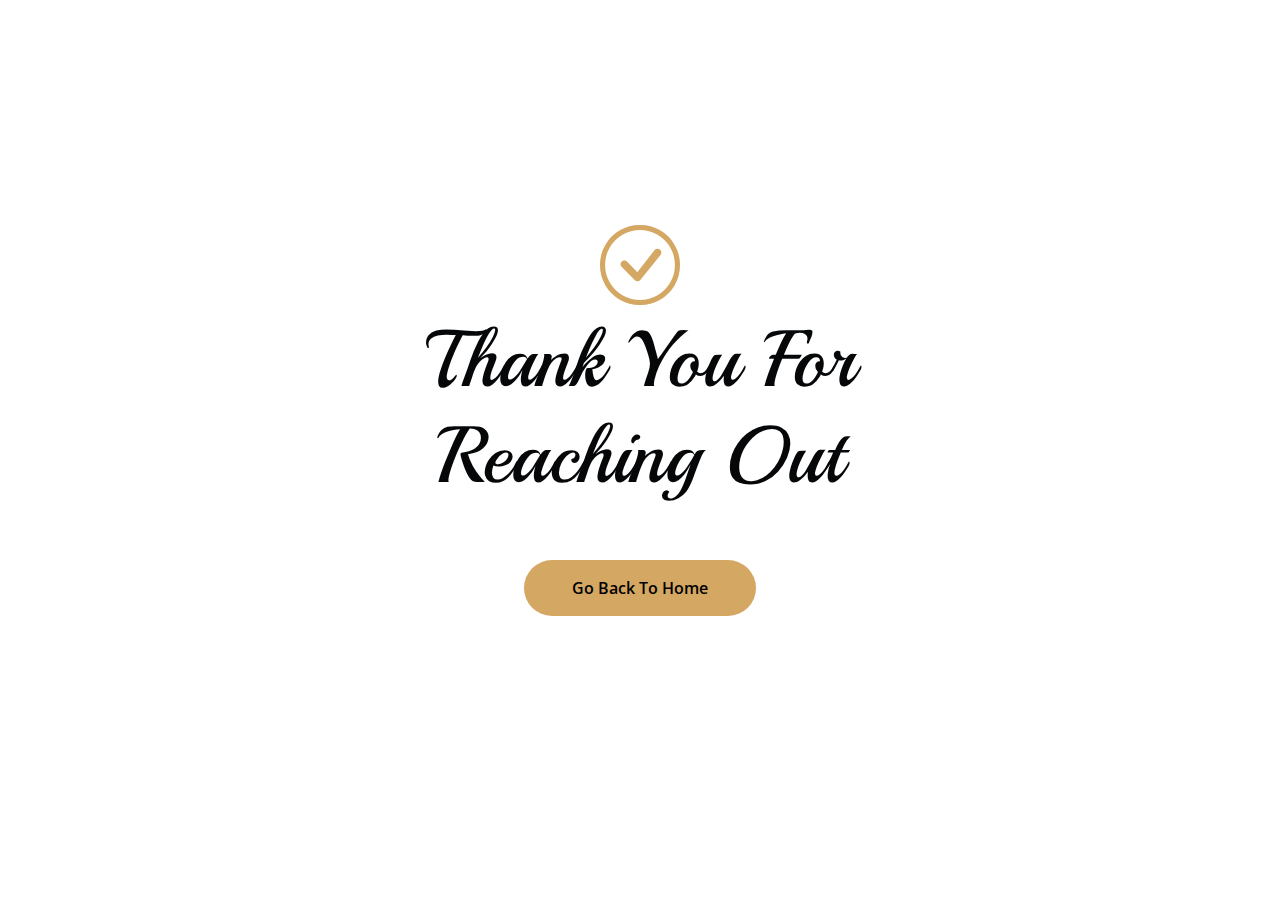
<file: consub.html>
<!DOCTYPE html>
<html lang="en">

    <head>
        <meta charset="utf-8">
        <title>Kanyáman</title>
        <meta content="width=device-width, initial-scale=1.0" name="viewport">
        <meta content="" name="keywords">
        <meta content="" name="description">

        <!-- Google Web Fonts -->
        <link rel="preconnect" href="https://fonts.googleapis.com">
        <link rel="preconnect" href="https://fonts.gstatic.com" crossorigin>
        <link href="https://fonts.googleapis.com/css2?family=Open+Sans:wght@400;600&family=Playball&display=swap" rel="stylesheet">

        <!-- Icon Font Stylesheet -->
        <link rel="stylesheet" href="https://use.fontawesome.com/releases/v5.15.4/css/all.css"/>
        <link href="https://cdn.jsdelivr.net/npm/bootstrap-icons@1.4.1/font/bootstrap-icons.css" rel="stylesheet">

        <!-- Libraries Stylesheet -->
        <link href="lib/animate/animate.min.css" rel="stylesheet">
        <link href="lib/lightbox/css/lightbox.min.css" rel="stylesheet">
        <link href="lib/owlcarousel/owl.carousel.min.css" rel="stylesheet">

        <!-- Customized Bootstrap Stylesheet -->
        <link href="css/bootstrap.min.css" rel="stylesheet">

        <!-- Template Stylesheet -->
        <link href="css/style.css" rel="stylesheet">
        <style>
            
        </style>
    </head>

    <body>

        <!-- Spinner Start -->
        <div id="spinner" class="show w-100 vh-100 bg-white position-fixed translate-middle top-50 start-50  d-flex align-items-center justify-content-center " >
            <div class="spinner-grow text-primary "   role="status"></div>
        </div>
        <!-- Spinner End -->



<br><br><br><br><br>




        <!-- 404 Start -->
        <div class="container-fluid py-6 wow fadeInUp" data-wow-delay="0.1s">
            <div class="container text-center">
                <div class="row justify-content-center">
                    <div class="col-lg-6">
                        <i class="bi bi-check-circle display-1 text-primary"></i>
                         
                        <h1 class="display-1">Thank You For Reaching Out</h1>
                       
                    <br><br>
                        <a class="btn btn-primary rounded-pill py-3 px-5" href="index.html">Go Back To Home</a>
                    </div>
                </div>
            </div>
        </div>
        <!-- 404 End -->


      

        
        <!-- JavaScript Libraries -->
        <script src="https://ajax.googleapis.com/ajax/libs/jquery/1.12.4/jquery.min.js"></script>
        <script src="https://cdn.jsdelivr.net/npm/bootstrap@5.0.0/dist/js/bootstrap.bundle.min.js"></script>
        <script src="lib/wow/wow.min.js"></script>
        <script src="lib/easing/easing.min.js"></script>
        <script src="lib/waypoints/waypoints.min.js"></script>
        <script src="lib/counterup/counterup.min.js"></script>
        <script src="lib/lightbox/js/lightbox.min.js"></script>
        <script src="lib/owlcarousel/owl.carousel.min.js"></script>

        <!-- Template Javascript -->
        <script src="js/main.js"></script>
    </body>
</html>
</file>
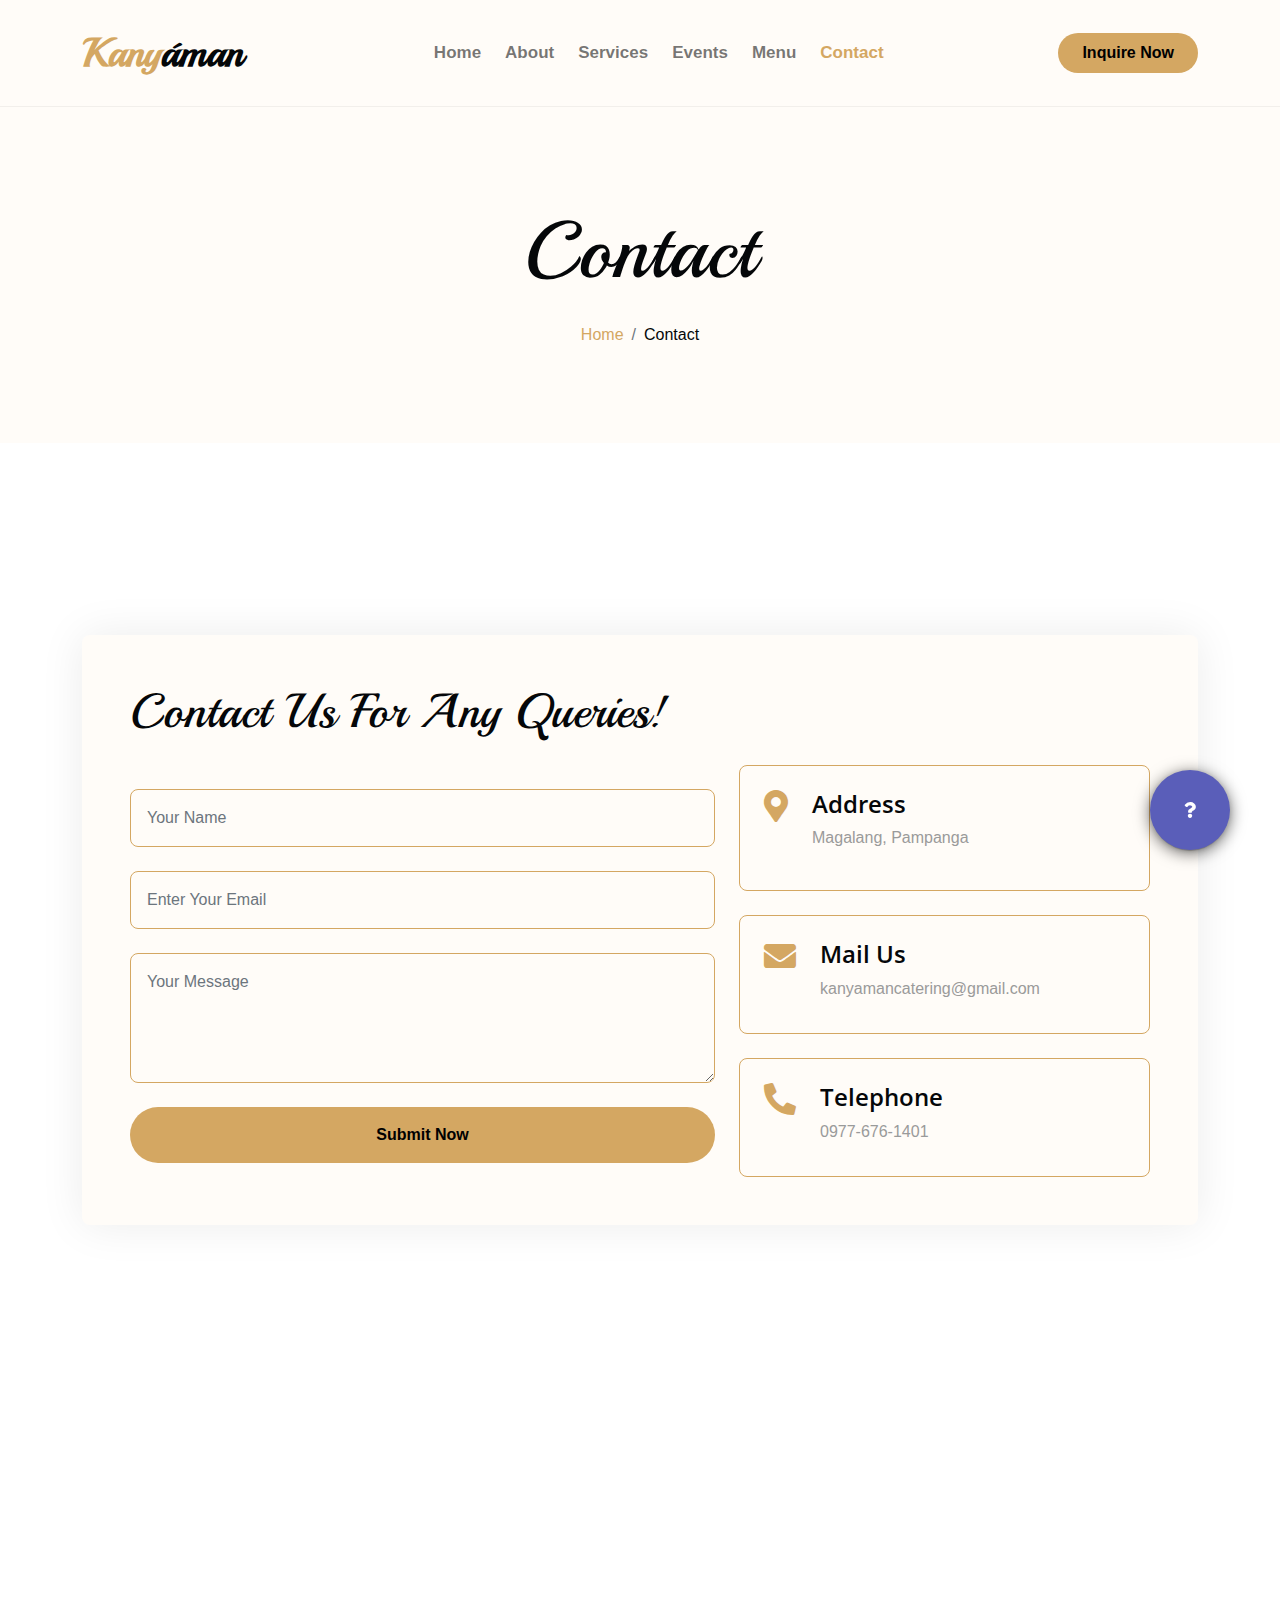
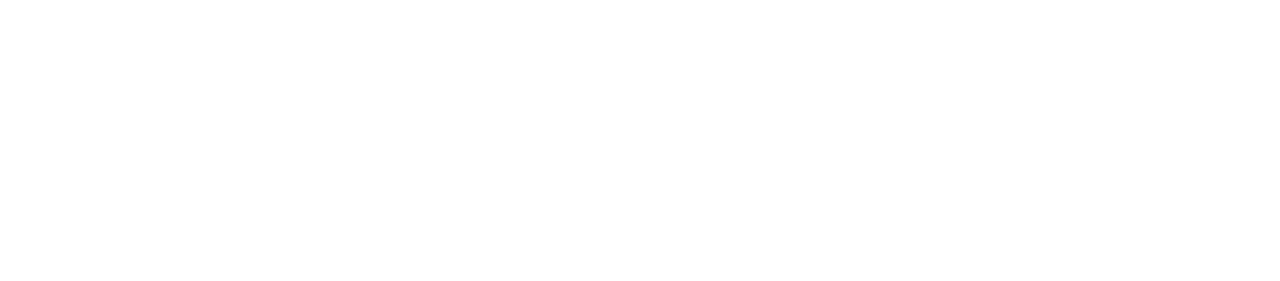
<file: contact.html>
<!DOCTYPE html>
<html lang="en">

    <head>
        <meta charset="utf-8">
        <title>Contact - Kanyáman</title>
        <meta content="width=device-width, initial-scale=1.0" name="viewport">
        <meta content="" name="keywords">
        <meta content="" name="description">

        <!-- Google Web Fonts -->
        <link rel="preconnect" href="https://fonts.googleapis.com">
        <link rel="preconnect" href="https://fonts.gstatic.com" crossorigin>
        <link href="https://fonts.googleapis.com/css2?family=Open+Sans:wght@400;600&family=Playball&display=swap" rel="stylesheet">

        <!-- Icon Font Stylesheet -->
        <link rel="stylesheet" href="https://use.fontawesome.com/releases/v5.15.4/css/all.css"/>
        <link href="https://cdn.jsdelivr.net/npm/bootstrap-icons@1.4.1/font/bootstrap-icons.css" rel="stylesheet">

        <!-- Libraries Stylesheet -->
        <link href="lib/animate/animate.min.css" rel="stylesheet">
        <link href="lib/lightbox/css/lightbox.min.css" rel="stylesheet">
        <link href="lib/owlcarousel/owl.carousel.min.css" rel="stylesheet">

        <!-- Customized Bootstrap Stylesheet -->
        <link href="css/bootstrap.min.css" rel="stylesheet">

        <!-- Template Stylesheet -->
        <link href="css/style.css" rel="stylesheet">
      <style>
        :root {
    --peekobot-height: 60vh;
    --peekobot-avatar: url("data:image/svg+xml,%3Csvg xmlns='http://www.w3.org/2000/svg' xmlns:xlink='http://www.w3.org/1999/xlink' version='1.1' x='0px' y='0px' viewBox='0 0 100 125' enable-background='new 0 0 100 100' xml:space='preserve'%3E%3Cpath fill-rule='evenodd' clip-rule='evenodd' d='M38.331,47.025c0.777,0,1.408-0.631,1.408-1.408c0-0.777-0.631-1.408-1.408-1.408 c-0.777,0-1.408,0.631-1.408,1.408C36.923,46.394,37.554,47.025,38.331,47.025z M38.331,50.78c-2.852,0-5.162-2.311-5.162-5.162 c0-2.852,2.311-5.162,5.162-5.162s5.162,2.311,5.162,5.162C43.493,48.469,41.182,50.78,38.331,50.78z'/%3E%3Cpath fill-rule='evenodd' clip-rule='evenodd' d='M62.735,50.78c-2.852,0-5.162-2.311-5.162-5.162c0-2.852,2.311-5.162,5.162-5.162 c2.852,0,5.162,2.311,5.162,5.162C67.897,48.469,65.586,50.78,62.735,50.78z M62.735,47.025c0.777,0,1.408-0.631,1.408-1.408 c0-0.777-0.631-1.408-1.408-1.408c-0.777,0-1.408,0.631-1.408,1.408C61.327,46.394,61.958,47.025,62.735,47.025z'/%3E%3Cpath d='M51.941,26.095v-4.77c1.922-0.751,3.285-2.617,3.285-4.805c0-2.851-2.311-5.162-5.162-5.162 c-2.852,0-5.162,2.311-5.162,5.162c0,2.188,1.363,4.054,3.285,4.805v4.77c-17.788,0.79-31.913,12.726-31.913,27.338 c0,0.389,0.016,0.776,0.036,1.161l-0.036-0.031v34.079l10.544-14.415c6.058,4.657,14.237,6.588,23.247,6.588 c18.662,0,33.79-12.259,33.79-27.382C83.854,38.821,69.729,26.885,51.941,26.095z M50.063,15.112c0.777,0,1.408,0.631,1.408,1.408 c0,0.777-0.631,1.408-1.408,1.408c-0.777,0-1.408-0.631-1.408-1.408C48.656,15.743,49.286,15.112,50.063,15.112z M50.063,77.061 c-9.703,0-18.339-2.71-23.834-8.343l-6.202,7.696v-22.43l0.019,0.021c-0.006-0.191-0.019-0.381-0.019-0.573 c0-13.028,13.474-23.628,30.036-23.628c16.562,0,30.036,10.599,30.036,23.628S66.625,77.061,50.063,77.061z'/%3E%3Cpath d='M50.7,67.492c-6.836,0-14.916-3.037-15.257-3.166c-0.969-0.368-1.457-1.452-1.089-2.421c0.367-0.969,1.451-1.458,2.42-1.09 c0.077,0.029,7.786,2.922,13.925,2.922c6.418,0,12.451-2.834,12.511-2.862c0.938-0.444,2.057-0.047,2.501,0.89 c0.445,0.936,0.047,2.056-0.889,2.501C64.546,64.397,57.956,67.492,50.7,67.492z'/%3E%3Cpath fill='%23000000' d='M88.08,60.693L88.08,60.693c-1.032,0-1.877-0.845-1.877-1.877v-12.3c0-1.032,0.845-1.877,1.877-1.877l0,0 c1.032,0,1.877,0.845,1.877,1.877v12.3C89.958,59.848,89.113,60.693,88.08,60.693z'/%3E%3Cpath fill='%23000000' d='M12.047,60.693L12.047,60.693c-1.032,0-1.877-0.845-1.877-1.877v-12.3c0-1.032,0.845-1.877,1.877-1.877h0 c1.032,0,1.877,0.845,1.877,1.877v12.3C13.924,59.848,13.079,60.693,12.047,60.693z'/%3E%3Cpath fill='%23000000' d='M92.623,55.252L92.623,55.252c-1.032,0-1.877-0.845-1.877-1.877v-1.418c0-1.032,0.845-1.877,1.877-1.877l0,0 c1.032,0,1.877,0.845,1.877,1.877v1.418C94.5,54.407,93.655,55.252,92.623,55.252z'/%3E%3Cpath fill='%23000000' d='M7.377,55.252L7.377,55.252c-1.032,0-1.877-0.845-1.877-1.877v-1.418c0-1.032,0.845-1.877,1.877-1.877h0 c1.032,0,1.877,0.845,1.877,1.877v1.418C9.254,54.407,8.41,55.252,7.377,55.252z'/%3E%3C/svg%3E");
}
body {
  font-family: sans-serif;
}
#peekobot-container {
  width: 80vw;
  max-width: 300px;
    border: 1px solid hsl(0, 0%, 90%);
    border-radius: 12px;
    box-shadow: 2px 2px 5px hsl(0, 0%, 60%);
    padding: 1rem 1rem 2rem 1rem;
    height: var(--peekobot-height);
    position: relative;
}
#peekobot-inner {
    height: 100%;
    overflow-y: scroll;
    overflow-x: hidden;
    scroll-behavior: smooth;
    position: relative;
    /* Hiding scrollbars is a pain. This is from: https://redstapler.co/css-hidden-scrollbar-while-scrollable-element/ */
    scrollbar-width: none;
    -ms-overflow-style: none;
}
#peekobot-inner::-webkit-scrollbar { 
    display: none;  /* Chrome Safari */
}

.chat-response,
.chat-ask {
    opacity: 0;  /* Set to activated to show */
    transform: translateY(-50%); /* Set to activated to move down */
    transition: all 0.3s 0.3s;
    border-radius: 12px;
    background-color: hsl(0, 0%, 90%);
    padding: 0.5rem 0.7rem;
    line-height: 1.4;
    color: black;
    width: 80%;
    margin-bottom: 0.5rem;
}
.chat-response {
    margin-left: 26px;
    position: relative;
}
.chat-response:before {
    display: block;
    content: '';
    width: 24px;
    height: 24px;
    position: absolute;
    left: -26px;
    top: 6px;
    background-image: var(--peekobot-avatar);
    background-color: #FFF;
    background-repeat: no-repeat;
    background-size: 100%;
    border-radius: 100%;
}
.chat-ask {
  background-color: hsl(207, 96%, 55%);
  margin-right: 0;
  margin-left: auto;
  color: hsl(0, 0%, 100%);
}
.choices {
  opacity: 0; /* Set to active to show */
  transform: translateY(-50%); /* Set to activated to move down */
  transition: all 0.3s 0.3s;
  transition: opacity 0.3s 0.3s;
  margin-top: 0.5rem;
  margin-left: 22px;
}
.choice {
  display: inline-block;
  outline: none;
  border: 1px solid hsl(0, 0%, 0%);
  padding: 0.3rem 0.8rem;
  background-color: hsl(0, 0%, 100%);
  border-radius: 1rem;
  font-size: 0.9rem;
  line-height: 1.3;
  margin-bottom: 0.5rem;
  margin-right: 0.5rem;
  text-decoration: none;
  color: inherit;
  cursor: pointer;
}
.choice:disabled {
  color: hsl(0, 0%, 80%);
  border-color: hsl(0, 0%, 80%);
}
.activated {
  opacity: 1;
  transform: translateY(0);
}
.restart {
  position: absolute;
  bottom: 0.5rem;
  right: 0.5rem;
  outline: none;
  font-size: 12px;
  color: hsl(0, 0%, 50%);
  box-shadow: none;
  border: 1px solid hsl(0, 0%, 60%);
  border-radius: 1rem;
  background: hsl(0, 0%, 100%);
  padding: 0.2rem 0.5rem;
  cursor: pointer;
}
.qcw-comment-form i.qcw-icon {
    display: none;
}
#center-text {          
  display: flex;
  flex: 1;
  flex-direction:column; 
  justify-content: center;
  align-items: center;  
  height:100%;
  
}
#chat-circle {
  position: fixed;
  bottom: 50px;
  right: 50px;
  background: #5A5EB9;
  width: 80px;
  height: 80px;  
  border-radius: 50%;
  color: white;
  padding: 28px;
  cursor: pointer;
  box-shadow: 0px 3px 16px 0px rgba(0, 0, 0, 0.6), 0 3px 1px -2px rgba(0, 0, 0, 0.2), 0 1px 5px 0 rgba(0, 0, 0, 0.12);
}

.btn#my-btn {
     background: white;
    padding-top: 13px;
    padding-bottom: 12px;
    border-radius: 45px;
    padding-right: 40px;
    padding-left: 40px;
    color: #5865C3;
}
#chat-overlay {
    background: rgba(255,255,255,0.1);
    position: absolute;
    top: 0;
    left: 0;
    width: 100%;
    height: 100%;
    border-radius: 50%;
    display: none;
}


.chat-box {
  display:none;
  background: #efefef;
  position:fixed;
  right:30px;
  bottom:50px;  
  width:350px;
  max-width: 85vw;
  max-height:100vh;
  border-radius:5px;  
/*   box-shadow: 0px 5px 35px 9px #464a92; */
  box-shadow: 0px 5px 35px 9px #ccc;
}
.chat-box-toggle {
  float:right;
  margin-right:15px;
  cursor:pointer;
}
.chat-box-header {
  background: #5A5EB9;
  height:70px;
  border-top-left-radius:5px;
  border-top-right-radius:5px; 
  color:white;
  text-align:center;
  font-size:20px;
  padding-top:17px;
}
.chat-box-body {
  position: relative;  
  height:370px;  
  height:auto;
  border:1px solid #ccc;  
  overflow: hidden;
}
.chat-box-body:after {
  content: "";
  background-image: url('[data-uri]');
  opacity: 0.1;
  top: 0;
  left: 0;
  bottom: 0;
  right: 0;
  height:100%;
  position: absolute;
  z-index: -1;   
}
#chat-input {
  background: #f4f7f9;
  width:100%; 
  position:relative;
  height:47px;  
  padding-top:10px;
  padding-right:50px;
  padding-bottom:10px;
  padding-left:15px;
  border:none;
  resize:none;
  outline:none;
  border:1px solid #ccc;
  color:#888;
  border-top:none;
  border-bottom-right-radius:5px;
  border-bottom-left-radius:5px;
  overflow:hidden;  
}
.chat-input > form {
    margin-bottom: 0;
}
#chat-input::-webkit-input-placeholder { /* Chrome/Opera/Safari */
  color: #ccc;
}
#chat-input::-moz-placeholder { /* Firefox 19+ */
  color: #ccc;
}
#chat-input:-ms-input-placeholder { /* IE 10+ */
  color: #ccc;
}
#chat-input:-moz-placeholder { /* Firefox 18- */
  color: #ccc;
}
.chat-submit {  
  position:absolute;
  bottom:3px;
  right:10px;
  background: transparent;
  box-shadow:none;
  border:none;
  border-radius:50%;
  color:#5A5EB9;
  width:35px;
  height:35px;  
}
.chat-logs {
  padding:15px; 
  height:370px;
  overflow-y:scroll;
}

@media only screen and (max-width: 500px) {
   .chat-logs {
        height:40vh;
    }
}

.chat-msg.user > .msg-avatar img {
  width:45px;
  height:45px;
  border-radius:50%;
  float:left;
  width:15%;
}
.chat-msg.self > .msg-avatar img {
  width:45px;
  height:45px;
  border-radius:50%;
  float:right;
  width:15%;
}
.cm-msg-text {
  background:white;
  padding:10px 15px 10px 15px;  
  color:#666;
  max-width:75%;
  float:left;
  margin-left:10px; 
  position:relative;
  margin-bottom:20px;
  border-radius:30px;
}
.chat-msg {
  clear:both;    
}
.chat-msg.self > .cm-msg-text {  
  float:right;
  margin-right:10px;
  background: #5A5EB9;
  color:white;
}
.cm-msg-button>ul>li {
  list-style:none;
  float:left;
  width:50%;
}
.cm-msg-button {
    clear: both;
    margin-bottom: 70px;
}
      </style>
    </head>

    <body>

        

        <!-- Spinner Start -->
        <div id="spinner" class="show w-100 vh-100 bg-white position-fixed translate-middle top-50 start-50  d-flex align-items-center justify-content-center">
            <div class="spinner-grow text-primary" role="status"></div>
        </div>
        <!-- Spinner End -->


                 <!-- Navbar start -->
                 <div class="container-fluid nav-bar">
                    <div class="container">
                        <nav class="navbar navbar-light navbar-expand-lg py-4">
                            <a href="index.html" class="navbar-brand">
                                <h1 class="text-primary fw-bold mb-0">Kany<span class="text-dark">áman</span> </h1>
                            </a>
                            <button class="navbar-toggler py-2 px-3" type="button" data-bs-toggle="collapse" data-bs-target="#navbarCollapse">
                                <span class="fa fa-bars text-primary"></span>
                            </button>
                            <div class="collapse navbar-collapse" id="navbarCollapse">
                                <div class="navbar-nav mx-auto">
                                    <a href="index.html" class="nav-item nav-link ">Home</a>
                                    <a href="about.html" class="nav-item nav-link">About</a>
                                    <a href="service.html" class="nav-item nav-link  ">Services</a>
                                    <a href="event.html" class="nav-item nav-link">Events</a>
        
                                    <a href="menu.html" class="nav-item nav-link">Menu</a>
                                
                                    <a href="contact.html" class="nav-item nav-link active">Contact</a>
                                </div>
                               
                                <a href="book.html" class="btn btn-primary py-2 px-4 d-none d-xl-inline-block rounded-pill">Inquire Now</a>
                            </div>
                        </nav>
                    </div>
                </div>
                <!-- Navbar End -->
        


        <!-- Modal Search Start -->
        <div class="modal fade" id="searchModal" tabindex="-1" aria-labelledby="exampleModalLabel" aria-hidden="true">
            <div class="modal-dialog modal-fullscreen">
                <div class="modal-content rounded-0">
                    <div class="modal-header">
                        <h5 class="modal-title" id="exampleModalLabel">Search by keyword</h5>
                        <button type="button" class="btn-close" data-bs-dismiss="modal" aria-label="Close"></button>
                    </div>
                    <div class="modal-body d-flex align-items-center">
                        <div class="input-group w-75 mx-auto d-flex">
                            <input type="search" class="form-control bg-transparent p-3" placeholder="keywords" aria-describedby="search-icon-1">
                            <span id="search-icon-1" class="input-group-text p-3"><i class="fa fa-search"></i></span>
                        </div>
                    </div>
                </div>
            </div>
        </div>
        <!-- Modal Search End -->

        <!-- Hero Start -->
        <div class="container-fluid bg-light py-6 my-6 mt-0">
            <div class="container text-center animated bounceInDown">
                <h1 class="display-1 mb-4">Contact</h1>
                <ol class="breadcrumb justify-content-center mb-0 animated bounceInDown">
                    <li class="breadcrumb-item"><a href="index.html">Home</a></li>
             
                    <li class="breadcrumb-item text-dark" aria-current="page">Contact</li>
                </ol>
            </div>
        </div>
        <!-- Hero End -->
        <div id="qiscus-widget">

        </div> 

        <!-- Contact Start -->
        <div class="container-fluid contact py-6 wow bounceInUp" data-wow-delay="0.1s">
            <div class="container">
                <div class="p-5 bg-light rounded contact-form">
                    <div class="row g-4">
                        <div class="col-12">
                            <h1 class="display-5 mb-0">Contact Us For Any Queries!</h1>
                        </div>
                        <div class="col-md-6 col-lg-7">
                          <br>
                            <form>
                                <input type="text" class="w-100 form-control p-3 mb-4 border-primary bg-light" placeholder="Your Name" required>
                                <input type="email" class="w-100 form-control p-3 mb-4 border-primary bg-light" placeholder="Enter Your Email" required>
                                <textarea class="w-100 form-control mb-4 p-3 border-primary bg-light" rows="4" cols="10" placeholder="Your Message" required></textarea>
                              
                                <a href="consub.html" class="w-100 btn btn-primary form-control p-3 border-primary bg-primary rounded-pill" >Submit Now</a>
                         
                            </form>
                        </div>
                        <div class="col-md-6 col-lg-5">
                            <div>
                                <div class="d-inline-flex w-100 border border-primary p-4 rounded mb-4">
                                    <i class="fas fa-map-marker-alt fa-2x text-primary me-4"></i>
                                    <div class="">
                                        <h4>Address</h4>
                                        <p>Magalang, Pampanga</p>
                                    </div>
                                </div>
                                <div class="d-inline-flex w-100 border border-primary p-4 rounded mb-4">
                                    <i class="fas fa-envelope fa-2x text-primary me-4"></i>
                                    <div class="">
                                        <h4>Mail Us</h4>
                                        <p class="mb-2">kanyamancatering@gmail.com</p>
                            
                                    </div>
                                </div>
                                <div class="d-inline-flex w-100 border border-primary p-4 rounded">
                                    <i class="fa fa-phone-alt fa-2x text-primary me-4"></i>
                                    <div class="">
                                        <h4>Telephone</h4>
                                        <p class="mb-2"> 0977-676-1401</p>
                                    
                                    </div>
                                </div>
                            </div>
                        </div>
                    </div>
                </div>
            </div>
        </div>
        <!-- Contact End -->
        
       


          <div id="body"> 
  
            <div id="chat-circle" class="btn btn-raised">
                    <div id="chat-overlay"></div>
                    <i class="fa fa-solid fa-question"></i>
                </div>
              
              <div class="chat-box">
                <div class="chat-box-header">
                  KANYAMAN BOT
                  <span class="chat-box-toggle">x</span>
        
                </div>
                <div class="chat-box-body">
                  <div class="chat-box-overlay">   
                  </div>
                  <div class="chat-logs">
                    <div id="peekobot-container">
                        <div id="peekobot-inner">
                          <div id="peekobot"></div>
                        </div>
                      </div>
                  </div><!--chat-log -->
                </div>
                
              </div>
              
              
              
              
            </div>

           <!-- Footer Start -->
           <div class="container-fluid footer py-6 my-6 mb-0 bg-light wow " >
            <div class="container">
                <div class="row">
                    <div class="col-lg-3 col-md-6">
                        <div class="footer-item">
                            <h1 class="text-primary">Kany<span class="text-dark">áman</span></h1>
                            <p class="lh-lg mb-4">Discover a fresh take on your favorite traditional Filipino dishes with Kanyáman Catering. Indulge in the authentic flavors of Filipino cuisine expertly crafted by our talented Kapampangan chefs!</p>
                          
                        </div>
                    </div>
                    <div class="col-lg-3 col-md-6">
                        <div class="footer-item">
                            <h4 class="mb-4">Attributes</h4>
                            <div class="d-flex flex-column align-items-start">
                                <p><i class="fa fa-check text-primary me-2"></i></i> Quality Food Products</p>
                                <p><i class="fa fa-check text-primary me-2"></i></i> 24/7 Customer Support</p>
                                <p><i class="fa fa-check text-primary me-2"></i></i> Easy Customization Options</p>
                                <p><i class="fa fa-check text-primary me-2"></i></i> Delicious Deals for Delicious Meals</p>
                            
                            </div>
                        </div>
                    </div>
                    <div class="col-lg-3 col-md-6">
                        <div class="footer-item">
                            <h4 class="mb-4">Contact Us</h4>
                            <div class="d-flex flex-column align-items-start">
                                <p><i class="fa fa-map-marker-alt text-primary me-2"></i> Magalang, Pampanga</p>
                                <p><i class="fa fa-phone-alt text-primary me-2"></i> 0977-676-1401</p>
                                <p><i class="fas fa-envelope text-primary me-2"></i> kanyamancatering@gmail.com</p>
                                <p><i class="fab fa-facebook text-primary me-2"></i> Kanyáman Catering </p>
                            </div>
                        </div>
                    </div>
                    <div class="col-lg-3 col-md-6">
                        <div class="footer-item">
                            <h4 class="mb-4">Social Gallery</h4>
                            <div class="row g-2">
                                <div class="col-4">
                                     <img src="image/CATERING SET UP/SOCIAL GALLERY/soc1.jpeg" class="img-fluid rounded-circle border border-primary p-2" alt="">
                                </div>
                                <div class="col-4">
                                     <img src="image/CATERING SET UP/SOCIAL GALLERY/soc2.jpeg" class="img-fluid rounded-circle border border-primary p-2" alt="">
                                </div>
                                <div class="col-4">
                                     <img src="image/CATERING SET UP/SOCIAL GALLERY/soc3.jpeg" class="img-fluid rounded-circle border border-primary p-2" alt="">
                                </div>
                                <div class="col-4">
                                     <img src="image/CATERING SET UP/SOCIAL GALLERY/soc4.jpeg" class="img-fluid rounded-circle border border-primary p-2" alt="">
                                </div>
                                <div class="col-4">
                                     <img src="image/CATERING SET UP/SOCIAL GALLERY/soc5.jpeg" class="img-fluid rounded-circle border border-primary p-2" alt="">
                                </div>
                                <div class="col-4">
                                     <img src="image/CATERING SET UP/SOCIAL GALLERY/soc6.jpeg" class="img-fluid rounded-circle border border-primary p-2" alt="">
                                </div>
                            </div>
                        </div>
                    </div>
                </div>
            </div>
        </div>
        <!-- Footer End -->
       
        
    <!-- JavaScript Libraries -->
    <script src="https://ajax.googleapis.com/ajax/libs/jquery/1.12.4/jquery.min.js"></script>
    <script src="https://cdn.jsdelivr.net/npm/bootstrap@5.0.0/dist/js/bootstrap.bundle.min.js"></script>
    <script src="lib/wow/wow.min.js"></script>
    <script src="lib/easing/easing.min.js"></script>
    <script src="lib/waypoints/waypoints.min.js"></script>
    <script src="lib/counterup/counterup.min.js"></script>
    <script src="lib/lightbox/js/lightbox.min.js"></script>
    <script src="lib/owlcarousel/owl.carousel.min.js"></script>
    <script>
        const chat = {
    1: {
        text: 'Hi there! Welcome to kanyáman, your destination for delicious Filipino cuisine catering services. How can I assist you today?',
        options: [
            {
                text: 'Where are you located?',
              
                next: 2
            },
            {
                text: 'What are your operating hours?',
              
                next: 3
            },
            {
                text: 'How can I book for an event?',
              
                next: 4
            },
            {
                text: 'Can I see a menu?',
              
                next: 5
            }
        ]
    },
    2: {
        text: 'Kamusta! Thanks for reaching out. Our facility is located on PSAU, San Agustin, Magalang, Pampanga, but we extend our services throughout the entire province. You can order through our website or visit our branch.',
        next:10
    },
    10: {
        text: 'Do you have any Question?',
        options: [
            {
                text: "What are your operating hours?",
                next: 3
            },
            {
                text: "How can I book for an event?",
                next: 4
            },
            {
                text: "Can I see a menu?",
                next: 5
            },
            {
                text: "No",
                next: 7
            }
        ]
    },
    3: {
        text: 'Kamusta! Thanks for reaching out. We are open from 9AM-10PM as we offer early lunch up to late dinner services.',
        next: 11
    },
    11: {
        text: 'Do you have any Question?',
        options: [
            {
                text: "Where are you located?",
                next: 2
            },
            {
                text: "How can I book for an event?",
                next: 4
            },
            {
                text: "Can I see a menu?",
                next: 5
            },
            {
                text: "No",
                next: 7
            }
        ]
    },
    4: {
        text: ' To book for an event, please fill up the form attached on our website.',
        next: 8
    },
    8: {
        text: 'You should check it out on Inquire',
        options: [
            {
                text: "Go to Inquire",
                url: "book.html",
                
            },
            {
                text: "Later",
                next: 12
                
            }
        ]
    },
     12: {
        text: 'Do you have any Question?',
        options: [
            {
                text: 'Where are you located?',
              
                next: 2
            },
            {
                text: 'What are your operating hours?',
              
                next: 3
            },
            
            {
                text: 'Can I see a menu?',
              
                next: 5
            },
            {
                text: "No",
                next: 7
            }
        ]
    },

    5: {
        text: 'You should check it out on Menu',
        options: [
            {
                text: "Go to Menu",
                url: "menu.html",
                
            },
            {
                text: "Later",
                next: 13
                
            }
        ]
    },

    13: {
        text: 'Do you have any Question?',
        options: [
            {
                text: 'Where are you located?',
              
                next: 2
            },
            {
                text: 'What are your operating hours?',
              
                next: 3
            },
            
            {
                text: 'How can I book for an event?',
              
                next: 4
            },
            {
                text: "No",
                next: 7
            }
        ]
    },

    7: {
        text: 'Thank you for connecting with us. Have a nice day!',
        
    }
        

  
};


const bot = function () {

    const peekobot = document.getElementById('peekobot');
    const container = document.getElementById('peekobot-container');
    const inner = document.getElementById('peekobot-inner');
    let restartButton = null;

    const sleep = function (ms) {
        return new Promise(resolve => setTimeout(resolve, ms));
    };

    const scrollContainer = function () {
        inner.scrollTop = inner.scrollHeight;
    };

    const insertNewChatItem = function (elem) {
        //container.insertBefore(elem, peekobot);
        peekobot.appendChild(elem);
        scrollContainer();
        //debugger;
        elem.classList.add('activated');
    };

    const printResponse = async function (step) {
        const response = document.createElement('div');
        response.classList.add('chat-response');
        response.innerHTML = step.text;
        insertNewChatItem(response);

        await sleep(1500);

        if (step.options) {
            const choices = document.createElement('div');
            choices.classList.add('choices');
            step.options.forEach(function (option) {
                const button = document.createElement(option.url ? 'a' : 'button');
                button.classList.add('choice');
                button.innerHTML = option.text;
                if (option.url) {
                    button.href = option.url;
                } else {
                    button.dataset.next = option.next;
                }
                choices.appendChild(button);
            });
            insertNewChatItem(choices);
        } else if (step.next) {
            printResponse(chat[step.next]);
        }
    };

    const printChoice = function (choice) {
        const choiceElem = document.createElement('div');
        choiceElem.classList.add('chat-ask');
        choiceElem.innerHTML = choice.innerHTML;
        insertNewChatItem(choiceElem);
    };

    const disableAllChoices = function () {
        const choices = document.querySelectorAll('.choice');
        choices.forEach(function (choice) {
            choice.disabled = 'disabled';
        });
        return;
    };

    const handleChoice = async function (e) {

        if (!e.target.classList.contains('choice') || 'A' === e.target.tagName) {
            // Target isn't a button, but could be a child of a button.
            var button = e.target.closest('#peekobot-container .choice');

            if (button !== null) {
                button.click();
            }

            return;
        }

        e.preventDefault();
        const choice = e.target;

        disableAllChoices();

        printChoice(choice);
        scrollContainer();

        await sleep(1500);

        if (choice.dataset.next) {
            printResponse(chat[choice.dataset.next]);
        }
        // Need to disable buttons here to prevent multiple choices
    };

    const handleRestart = function () {
        startConversation();
    }

    const startConversation = function () {
        printResponse(chat[1]);
    }

    const init = function () {
        container.addEventListener('click', handleChoice);

        restartButton = document.createElement('button');
        restartButton.innerText = "🔁";
        restartButton.classList.add('restart');
        restartButton.addEventListener('click', handleRestart);

        container.appendChild(restartButton);

        startConversation();
    };

    init();
}

bot();

    </script>

    <!-- Template Javascript -->
    <script src="js/main.js"></script>
    <script src="js/js.js"></script>
    </body>

</html>
</file>
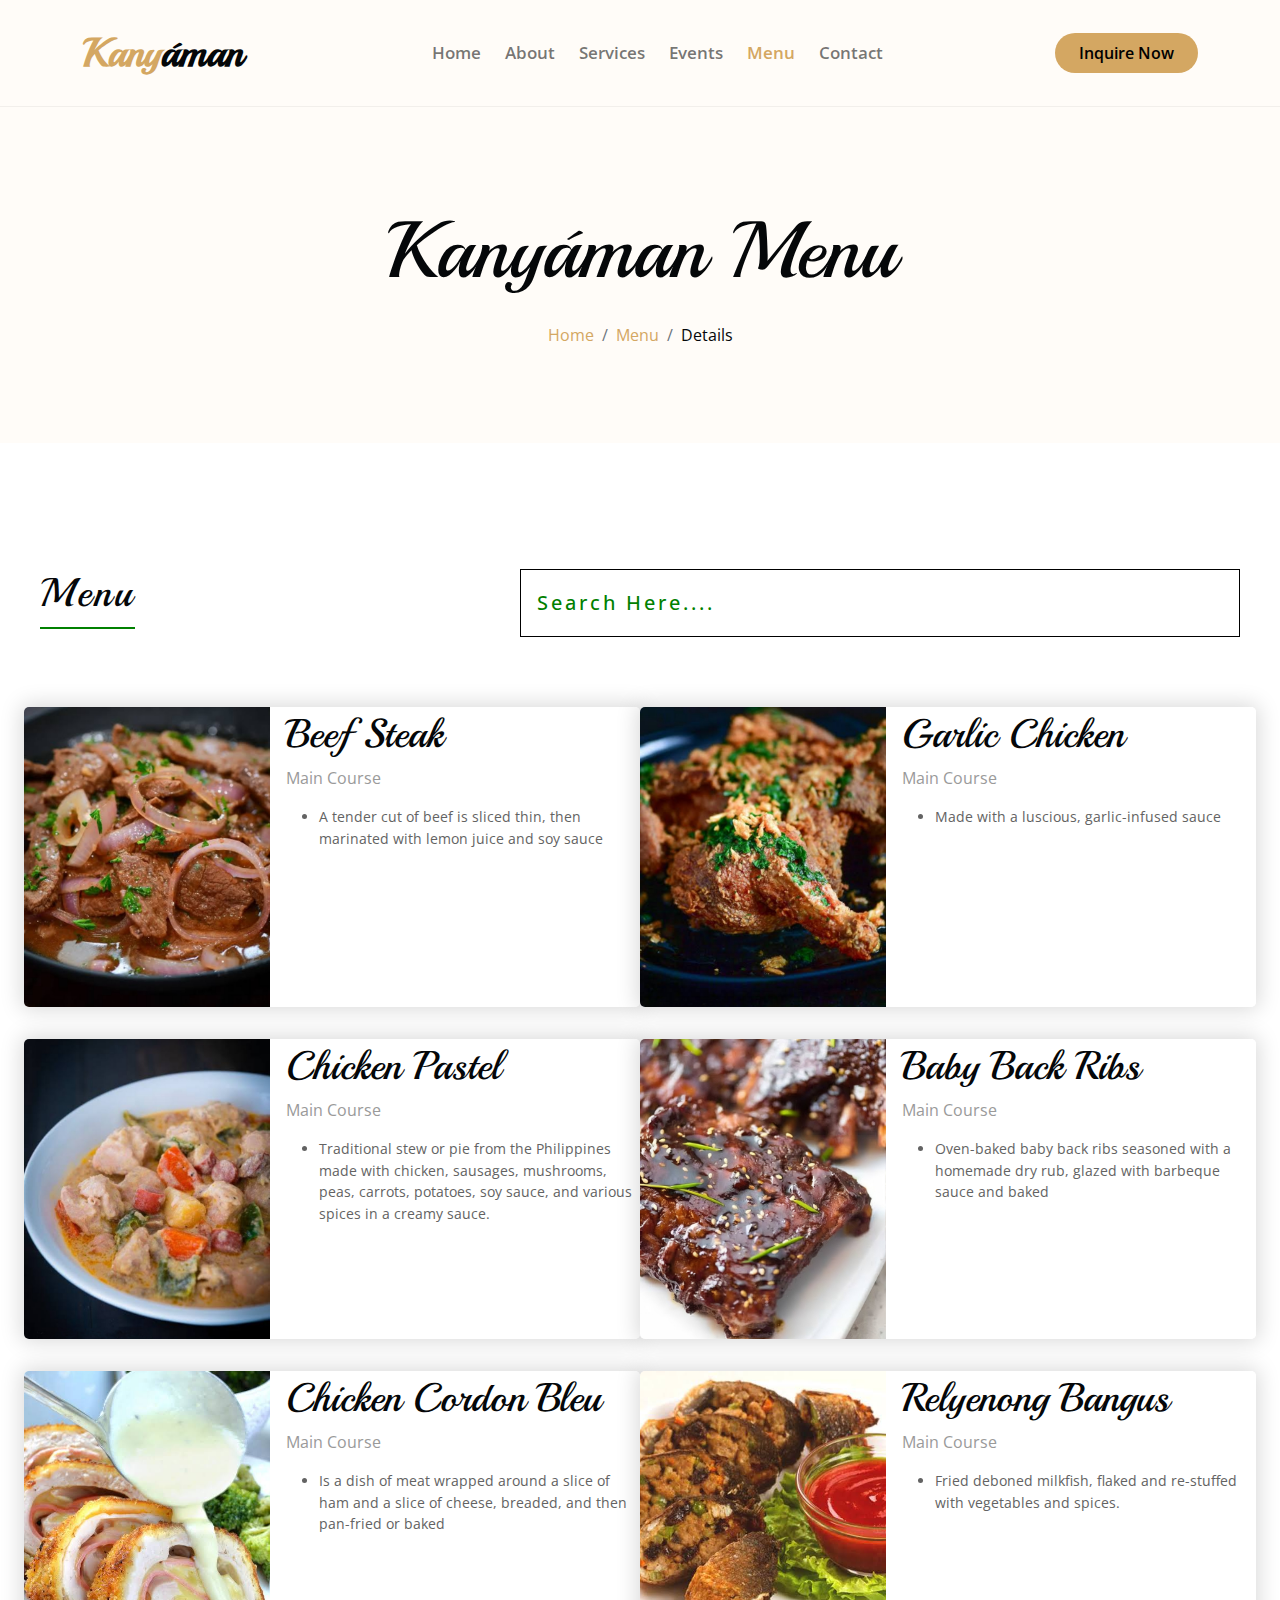
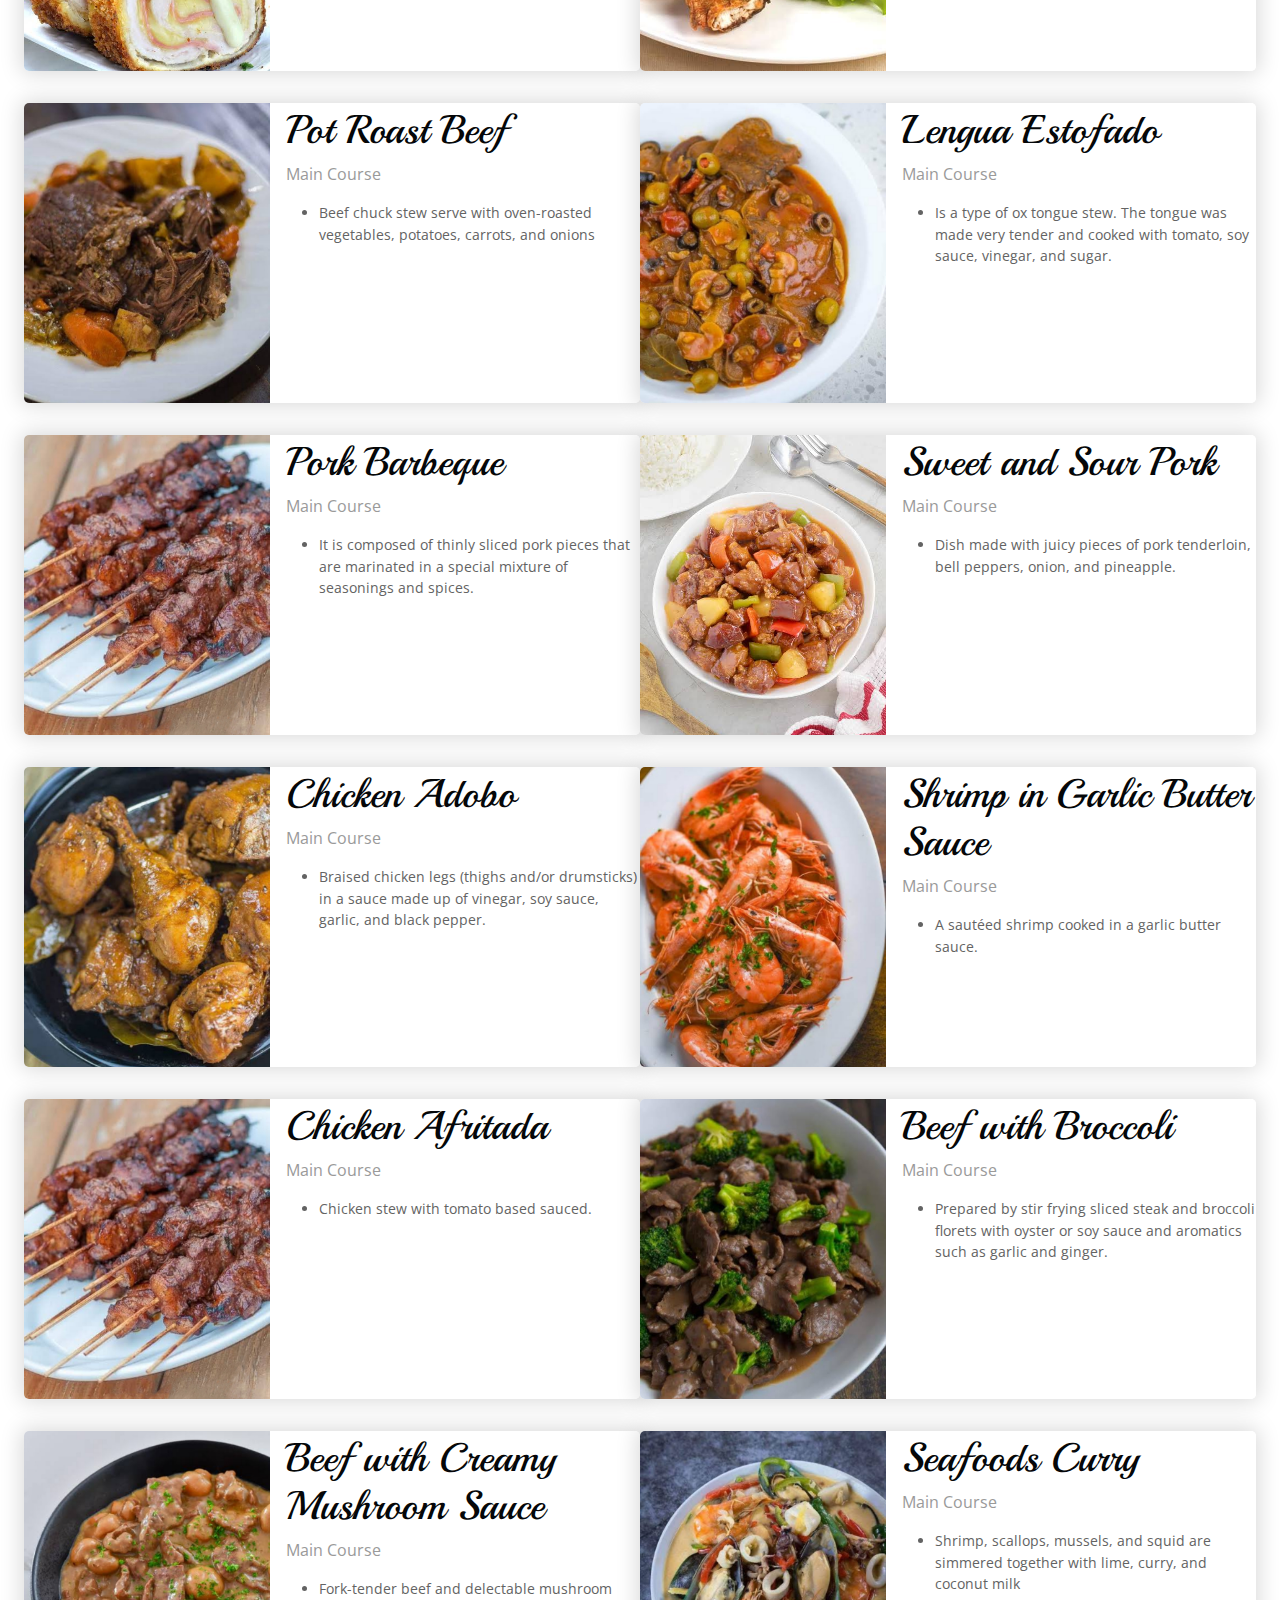
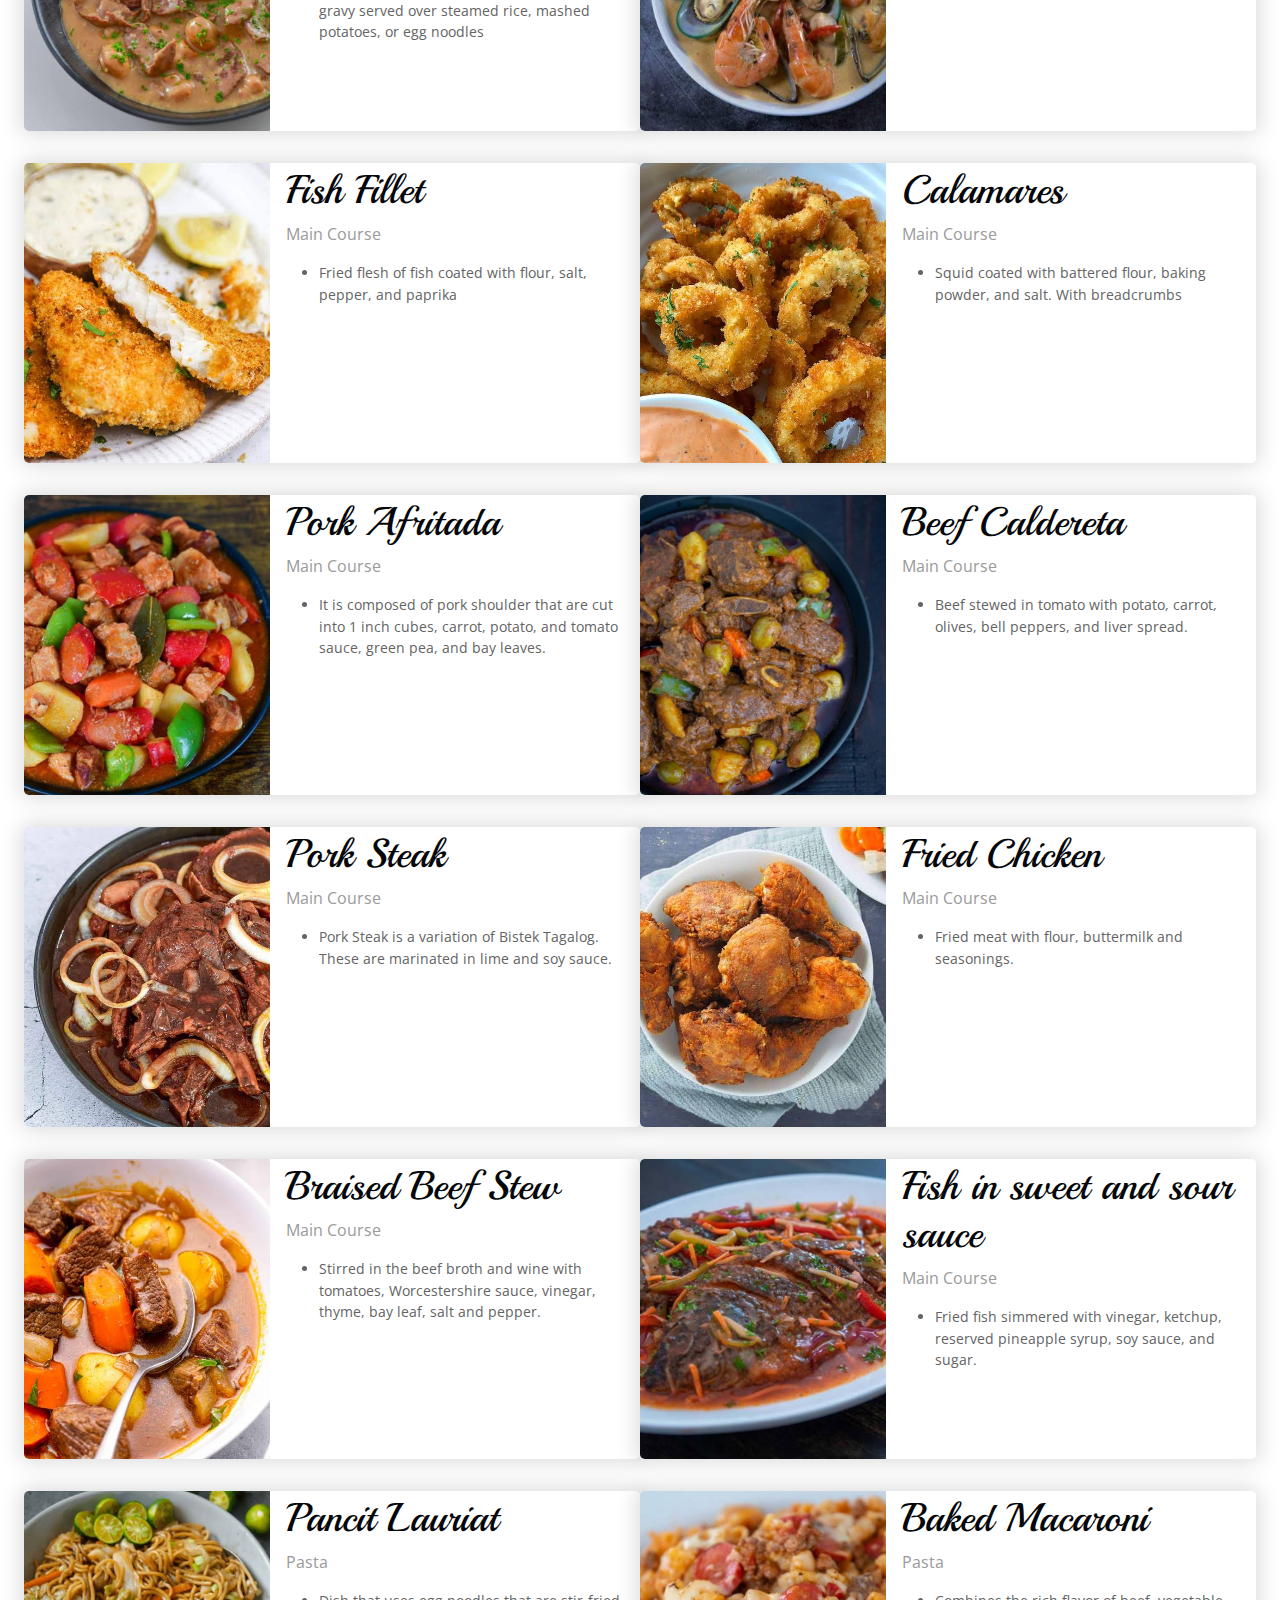
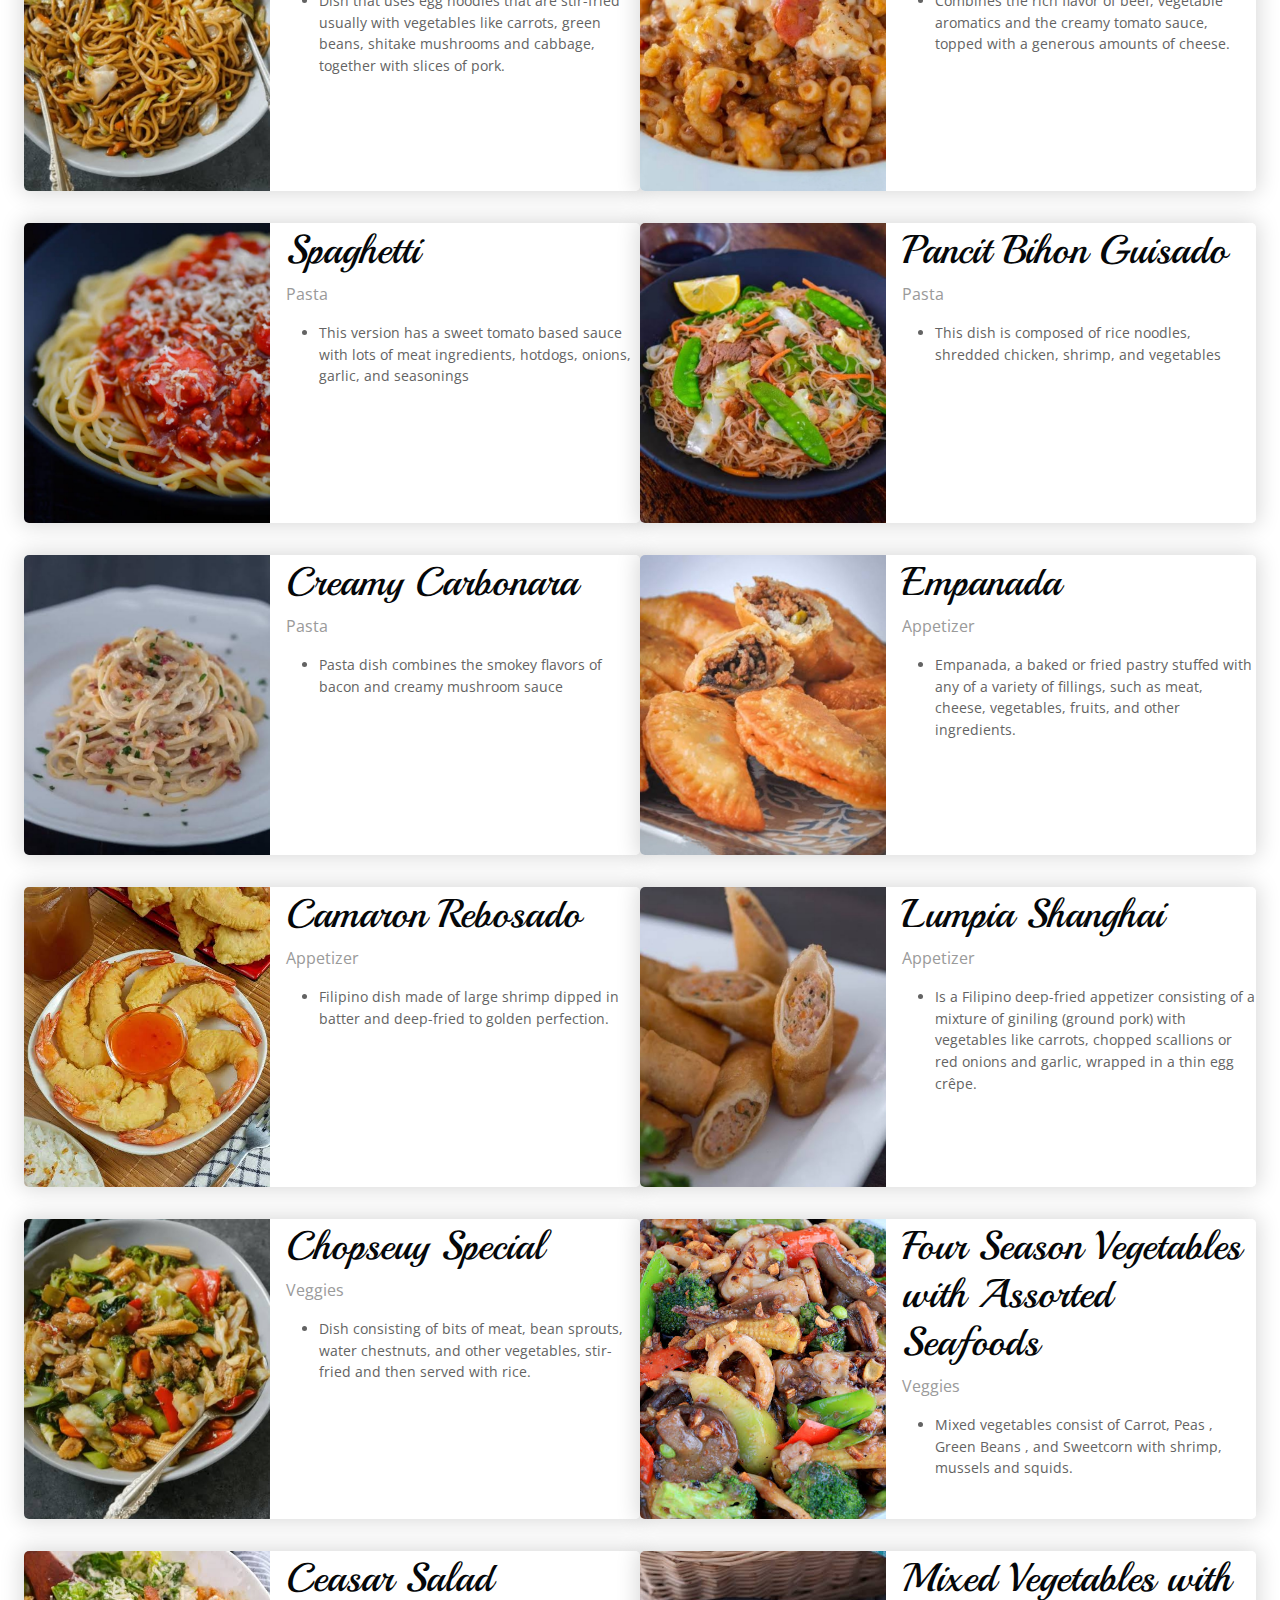
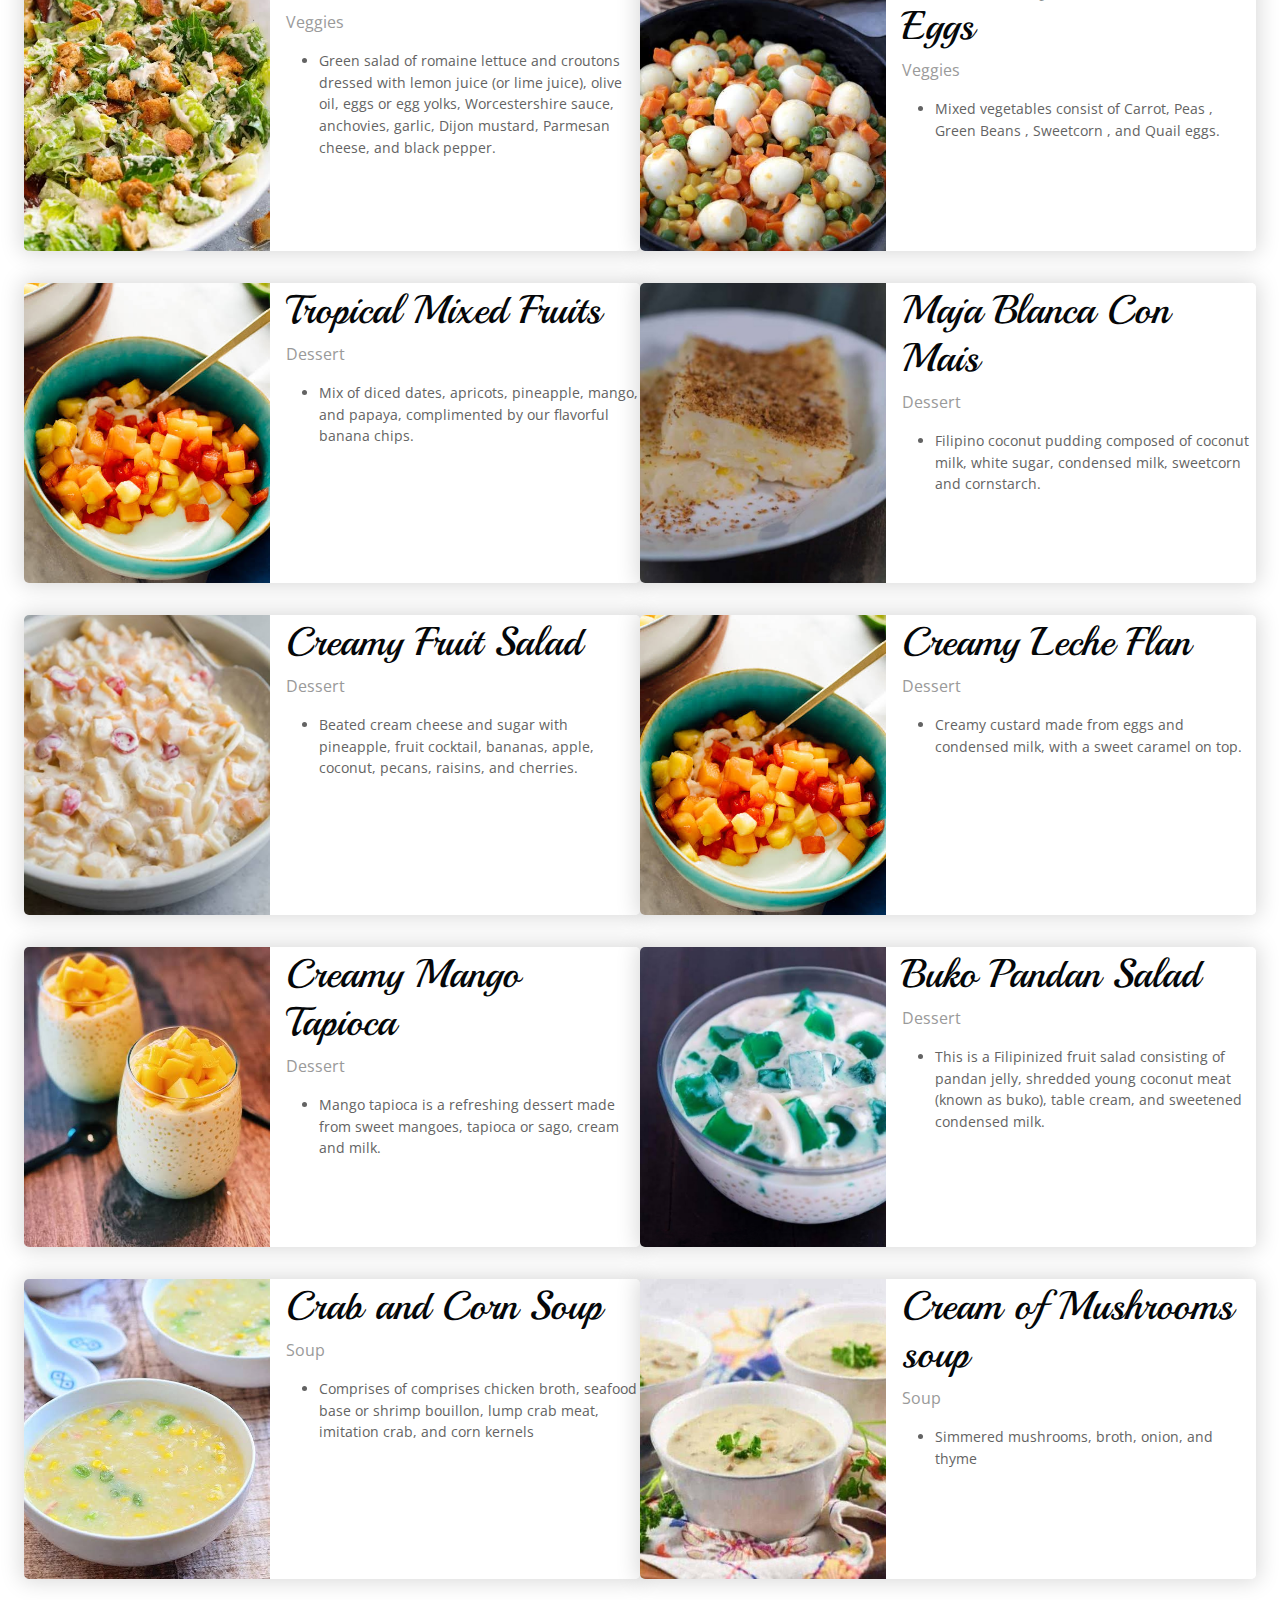
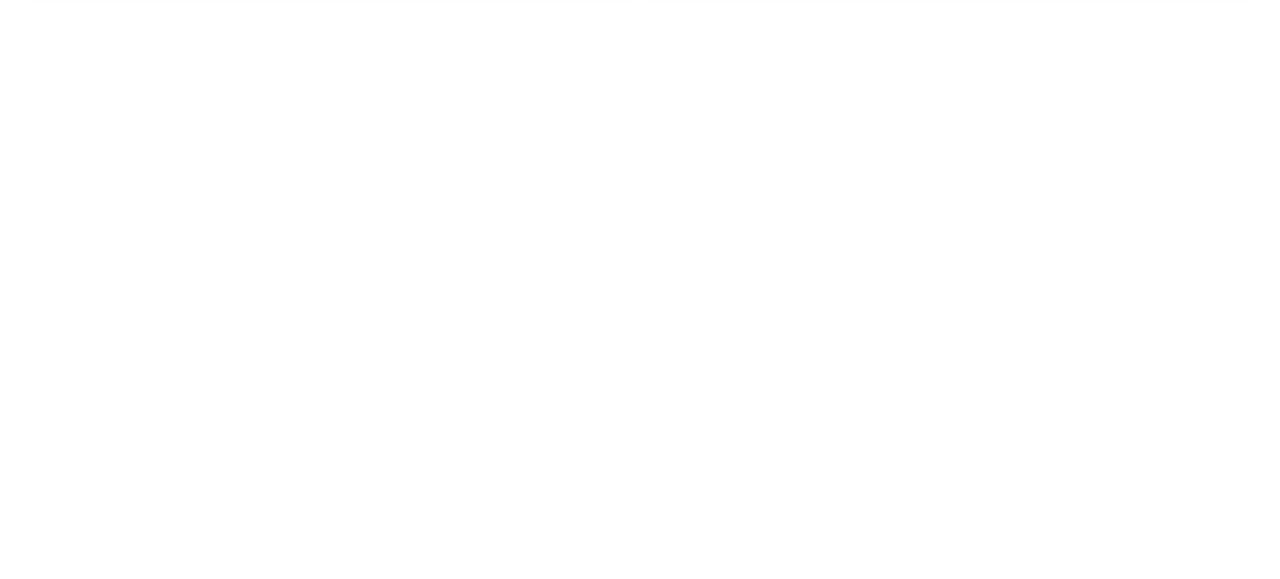
<file: details.html>
<!DOCTYPE html>
<html lang="en">

    <head>
        <meta charset="utf-8">
        <title>Details - Kanyáman</title>
        <meta content="width=device-width, initial-scale=1.0" name="viewport">
        <meta content="" name="keywords">
        <meta content="" name="description">

        <!-- Google Web Fonts -->
        <link rel="preconnect" href="https://fonts.googleapis.com">
        <link rel="preconnect" href="https://fonts.gstatic.com" crossorigin>
        <link href="https://fonts.googleapis.com/css2?family=Open+Sans:wght@400;600&family=Playball&display=swap" rel="stylesheet">

        <!-- Icon Font Stylesheet -->
        <link rel="stylesheet" href="https://use.fontawesome.com/releases/v5.15.4/css/all.css"/>
        <link href="https://cdn.jsdelivr.net/npm/bootstrap-icons@1.4.1/font/bootstrap-icons.css" rel="stylesheet">

        <!-- Libraries Stylesheet -->
        <link href="lib/animate/animate.min.css" rel="stylesheet">
        <link href="lib/lightbox/css/lightbox.min.css" rel="stylesheet">
        <link href="lib/owlcarousel/owl.carousel.min.css" rel="stylesheet">

        <!-- Customized Bootstrap Stylesheet -->
        <link href="css/bootstrap.min.css" rel="stylesheet">

        <!-- Template Stylesheet -->
        <link href="css/style.css" rel="stylesheet">
        <style>



.pogi {
    padding: 1.5em;
  width: 100%;
  height: 100%;

}
  .product {
    width: 700px;
    height: 300px;
    display: flex;
    margin: 1em 0;
    border-radius: 5px;
    overflow: hidden;
    cursor: pointer;
    box-shadow: 0px 0px 21px 3px rgba(0,0,0,0.15);
    transition: all .1s ease-in-out;
  }
 
    .img-container {
      flex: 2;
    }
      img{
        object-fit: cover;
        width: 100%;
        height: 100%;
      }
    
    .product-info {
      background: #fff;
      flex: 3;
    }
      .product-content {
        padding: .2em 0 .2em 1em;
      }
   
        ul li {
          color: #636363;
          font-size: .9em;
          margin-left: 1px;
        }
    .flexpogi{
        display: flex;
       
        justify-content:space-evenly;
    }

    .containermo
{
width: 1200px;
height: auto;
margin: auto;
}
.containermo .search
{
display: flex;
padding: 30px 0px;
justify-content: space-between;
}
.containermo .search h1
{
letter-spacing: 3px;
display: inline-block;
border-bottom: 2px solid green;
padding-bottom: 10px;
}
.containermo .search input
{
width: 60%;
padding: 5px 16px;
background: transparent;
border: 1px solid #000;
font-size: 20px;
text-transform: capitalize;
letter-spacing: 3px;
outline: none;
}
.containermo .search input::placeholder
{
color: green;
font-weight: 500;
}

        </style>
    </head>

    <body>

        <!-- Spinner Start -->
        <div id="spinner" class="show w-100 vh-100 bg-white position-fixed translate-middle top-50 start-50  d-flex align-items-center justify-content-center">
            <div class="spinner-grow text-primary" role="status"></div>
        </div>
        <!-- Spinner End -->


        <!-- Navbar start -->
        <div class="container-fluid nav-bar">
            <div class="container">
                <nav class="navbar navbar-light navbar-expand-lg py-4">
                    <a href="index.html" class="navbar-brand">
                        <h1 class="text-primary fw-bold mb-0">Kany<span class="text-dark">áman</span> </h1>
                    </a>
                    <button class="navbar-toggler py-2 px-3" type="button" data-bs-toggle="collapse" data-bs-target="#navbarCollapse">
                        <span class="fa fa-bars text-primary"></span>
                    </button>
                    <div class="collapse navbar-collapse" id="navbarCollapse">
                        <div class="navbar-nav mx-auto">
                            <a href="index.html" class="nav-item nav-link ">Home</a>
                            <a href="about.html" class="nav-item nav-link">About</a>
                            <a href="service.html" class="nav-item nav-link  ">Services</a>
                            <a href="event.html" class="nav-item nav-link">Events</a>

                            <a href="menu.html" class="nav-item nav-link active" >Menu</a>
                        
                            <a href="contact.html" class="nav-item nav-link">Contact</a>
                        </div>
                       
                        <a href="book.html" class="btn btn-primary py-2 px-4 d-none d-xl-inline-block rounded-pill">Inquire Now</a>
                    </div>
                </nav>
            </div>
        </div>
        <!-- Navbar End -->


        <!-- Modal Search Start -->
        <div class="modal fade" id="searchModal" tabindex="-1" aria-labelledby="exampleModalLabel" aria-hidden="true">
            <div class="modal-dialog modal-fullscreen">
                <div class="modal-content rounded-0">
                    <div class="modal-header">
                        <h5 class="modal-title" id="exampleModalLabel">Search by keyword</h5>
                        <button type="button" class="btn-close" data-bs-dismiss="modal" aria-label="Close"></button>
                    </div>
                    <div class="modal-body d-flex align-items-center">
                        <div class="input-group w-75 mx-auto d-flex">
                            <input type="search" class="form-control bg-transparent p-3" placeholder="keywords" aria-describedby="search-icon-1">
                            <span id="search-icon-1" class="input-group-text p-3"><i class="fa fa-search"></i></span>
                        </div>
                    </div>
                </div>
            </div>
        </div>
        <!-- Modal Search End -->


        <!-- Hero Start -->
        <div class="container-fluid bg-light py-6 my-6 mt-0">
            <div class="container text-center animated bounceInDown">
                <h1 class="display-1 mb-4">Kanyáman Menu</h1>
                <ol class="breadcrumb justify-content-center mb-0 animated bounceInDown">
                    <li class="breadcrumb-item"><a href="index.html">Home</a></li>
                    <li class="breadcrumb-item"><a href="menu.html">Menu</a></li>
                    <li class="breadcrumb-item text-dark" aria-current="page">Details</li>
                </ol>
            </div>
        </div>
        <!-- Hero End -->
     
          <div class="containermo">
          <div class="search">
          <h1>Menu</h1>
          <input type="text" name="" id="find" placeholder="search here...." onkeyup="search()">
          </div>
          </div>
 <!-- START KO TO-->
        <div class="pogi">
  <div class="flexpogi">
            <div class="product">
              <div class="img-container">
                <img src="image/CATERING SET UP/DISHES/BEEF STEAK_.jpg">
              </div>
              <div class="product-info">
                <div class="product-content">
                  <h1>Beef Steak</h1>
                  <p>Main Course </p>
                  <ul>
                    <li>A tender cut of beef is sliced thin, then marinated with lemon juice and soy sauce</li>
                    
                  </ul>
                  
                </div>
              </div>
            </div>

            <div class="product">
              <div class="img-container">
                <img src="image/CATERING SET UP/DISHES/GARLIC CHICKEN_.jpg">
              </div>
              <div class="product-info">
                <div class="product-content">
                  <h1>Garlic Chicken</h1>
                  <p>Main Course </p>
                  <ul>
                    <li>Made with a luscious, garlic-infused sauce</li>
                    
                  </ul>
                 
                </div>
              </div>
            </div>
        </div>


        <div class="flexpogi">
            <div class="product">
              <div class="img-container">
                <img src="image/CATERING SET UP/DISHES/CHICKEN PASTEL.jpg">
              </div>
              <div class="product-info">
                <div class="product-content">
                  <h1>Chicken Pastel</h1>
                  <p>Main Course </p>
                  <ul>
                    <li>Traditional stew or pie from the Philippines made with chicken, sausages, mushrooms, peas, carrots, potatoes, soy sauce, and various spices in a creamy sauce.</li>
                    
                  </ul>
                 
                </div>
              </div>
            </div>
            
       
            <div class="product">
              <div class="img-container">
                <img src="image/CATERING SET UP/DISHES/BABY BACK RIBS_.jpg">
              </div>
              <div class="product-info">
                <div class="product-content">
                  <h1>Baby Back Ribs</h1>
                  <p>Main Course </p>
                  <ul>
                    <li>Oven-baked baby back ribs seasoned with a homemade dry rub, glazed with barbeque sauce and baked</li>
                    
                  </ul>
                 
                </div>
              </div>
            </div>
        </div>

        <div class="flexpogi">
            <div class="product">
              <div class="img-container">
                <img src="image/CATERING SET UP/DISHES/CHICKEN CORDON BLEU_.jpg">
              </div>
              <div class="product-info">
                <div class="product-content">
                  <h1>Chicken Cordon Bleu</h1>
                  <p>Main Course </p>
                  <ul>
                    <li>Is a dish of meat wrapped around a slice of ham and a slice of cheese, breaded, and then pan-fried or baked</li>
                    
                  </ul>
                 
                </div>
              </div>
            </div>
       
            <div class="product">
              <div class="img-container">
                <img src="image/CATERING SET UP/DISHES/RELYENONG BANGUS.jpg">
              </div>
              <div class="product-info">
                <div class="product-content">
                  <h1>Relyenong Bangus</h1>
                  <p>Main Course </p>
                  <ul>
                    <li>Fried deboned milkfish, flaked and re-stuffed with vegetables and spices. 
                    </li>
                    
                  </ul>
                 
                </div>
              </div>
            </div>
        </div>

        <div class="flexpogi">
            <div class="product">
              <div class="img-container">
                <img src="image/CATERING SET UP/DISHES/POT ROAST BEEF_.jpg">
              </div>
              <div class="product-info">
                <div class="product-content">
                  <h1>Pot Roast Beef

                </h1>
                  <p>Main Course </p>
                  <ul>
                    <li>Beef chuck stew serve with oven-roasted vegetables, potatoes, carrots, and onions 
                    </li>
                    
                  </ul>
                 
                </div>
              </div>
            </div>
        
            <div class="product">
              <div class="img-container">
                <img src="image/CATERING SET UP/DISHES/LENGUA ESTOFADO.jpg">
              </div>
              <div class="product-info">
                <div class="product-content">
                  <h1>Lengua Estofado

                </h1>
                  <p>Main Course </p>
                  <ul>
                    <li>Is a type of ox tongue stew. The tongue was made very tender and cooked with tomato, soy sauce, vinegar, and sugar.
                    </li>
                    
                  </ul>
                 
                </div>
              </div>
            </div>
        </div>

        <div class="flexpogi">
            <div class="product">
              <div class="img-container">
                <img src="image/CATERING SET UP/DISHES/PORK BARBECUE_.jpg">
              </div>
              <div class="product-info">
                <div class="product-content">
                  <h1>Pork Barbeque

                </h1>
                  <p>Main Course </p>
                  <ul>
                    <li>It is composed of thinly sliced pork pieces that are marinated in a special mixture of seasonings and spices.
                    </li>
                    
                  </ul>
                 
                </div>
              </div>
            </div>
        
            <div class="product">
              <div class="img-container">
                <img src="image/CATERING SET UP/DISHES/SWEET AND SOUR PORK.jpg">
              </div>
              <div class="product-info">
                <div class="product-content">
                  <h1>Sweet and Sour Pork

                </h1>
                  <p>Main Course </p>
                  <ul>
                    <li>Dish made with juicy pieces of pork tenderloin, bell peppers, onion, and pineapple. 
                    </li>
                    
                  </ul>
                 
                </div>
              </div>
            </div>
        </div>
        <div class="flexpogi">
            <div class="product">
              <div class="img-container">
                <img src="image/CATERING SET UP/DISHES/CHICKEN ADOBO_.jpg">
              </div>
              <div class="product-info">
                <div class="product-content">
                  <h1>Chicken Adobo

                </h1>
                  <p>Main Course </p>
                  <ul>
                    <li>Braised chicken legs (thighs and/or drumsticks) in a sauce made up of vinegar, soy sauce, garlic, and black pepper.
                    </li>
                    
                  </ul>
                 
                </div>
              </div>
            </div>
       
            <div class="product">
              <div class="img-container">
                <img src="image/CATERING SET UP/DISHES/SHRIMP IN GARLIC BUTTER SAUCE_.jpg">
              </div>
              <div class="product-info">
                <div class="product-content">
                  <h1>Shrimp in Garlic Butter Sauce

                </h1>
                  <p>Main Course </p>
                  <ul>
                    <li>A sautéed shrimp cooked in a garlic butter sauce.
                    </li>
                    
                  </ul>
                 
                </div>
              </div>
            </div>
        </div>

        <div class="flexpogi">
            <div class="product">
              <div class="img-container">
                <img src="image/CATERING SET UP/DISHES/PORK BARBECUE_.jpg">
              </div>
              <div class="product-info">
                <div class="product-content">
                  <h1>Chicken Afritada

                </h1>
                  <p>Main Course </p>
                  <ul>
                    <li>Chicken stew with tomato based sauced. 
                    </li>
                    
                  </ul>
                 
                </div>
              </div>
            </div>
       
            <div class="product">
              <div class="img-container">
                <img src="image/CATERING SET UP/DISHES/BEEF WITH BROCCOLI_.jpg">
              </div>
              <div class="product-info">
                <div class="product-content">
                  <h1>Beef with Broccoli

                </h1>
                  <p>Main Course </p>
                  <ul>
                    <li>Prepared by stir frying sliced steak and broccoli florets with oyster or soy sauce and aromatics such as garlic and ginger.
                    </li>
                    
                  </ul>
                 
                </div>
              </div>
            </div>
        </div>


        <div class="flexpogi">
            <div class="product">
              <div class="img-container">
                <img src="image/CATERING SET UP/DISHES/BEEF WITH CREAMY MUSHROOM SAUCE.jpg">
              </div>
              <div class="product-info">
                <div class="product-content">
                  <h1>Beef with Creamy Mushroom Sauce

                </h1>
                  <p>Main Course </p>
                  <ul>
                    <li>Fork-tender beef and delectable mushroom gravy served over steamed rice, mashed potatoes, or egg noodles
                    </li>
                    
                  </ul>
                 
                </div>
              </div>
            </div>
       
            <div class="product">
              <div class="img-container">
                <img src="image/CATERING SET UP/DISHES/SEAFOODS CURRY.jpg">
              </div>
              <div class="product-info">
                <div class="product-content">
                  <h1>Seafoods Curry

                </h1>
                  <p>Main Course </p>
                  <ul>
                    <li>Shrimp, scallops, mussels, and squid are simmered together with lime, curry, and coconut milk
                    </li>
                    
                  </ul>
                 
                </div>
              </div>
            </div>
        </div>


        <div class="flexpogi">
            <div class="product">
              <div class="img-container">
                <img src="image/CATERING SET UP/DISHES/FISH FILLET.jpg">
              </div>
              <div class="product-info">
                <div class="product-content">
                  <h1>Fish Fillet
                </h1>
                  <p>Main Course </p>
                  <ul>
                    <li>Fried flesh of fish coated with flour, salt, pepper, and paprika
                    </li>
                    
                  </ul>
                 
                </div>
              </div>
            </div>
       
            <div class="product">
              <div class="img-container">
                <img src="image/CATERING SET UP/DISHES/CALAMARES.jpg">
              </div>
              <div class="product-info">
                <div class="product-content">
                  <h1>Calamares
                </h1>
                  <p>Main Course </p>
                  <ul>
                    <li>Squid coated with battered flour, baking powder, and salt. With breadcrumbs 
                    </li>
                    
                  </ul>
                 
                </div>
              </div>
            </div>
        </div>

        <div class="flexpogi">
            <div class="product">
              <div class="img-container">
                <img src="image/CATERING SET UP/DISHES/PORK AFRITADA_.jpg">
              </div>
              <div class="product-info">
                <div class="product-content">
                  <h1>Pork Afritada
                </h1>
                  <p>Main Course </p>
                  <ul>
                    <li>It is composed of pork shoulder that are cut into 1 inch cubes, carrot, potato, and tomato sauce,  green pea, and bay leaves. 
                    </li>
                    
                  </ul>
                 
                </div>
              </div>
            </div>
       
            <div class="product">
              <div class="img-container">
                <img src="image/CATERING SET UP/DISHES/BEEF CALDERETA_.jpg">
              </div>
              <div class="product-info">
                <div class="product-content">
                  <h1>Beef Caldereta 
                </h1>
                  <p>Main Course </p>
                  <ul>
                    <li>Beef stewed in tomato with potato, carrot, olives, bell peppers, and liver spread.
                    </li>
                    
                  </ul>
                 
                </div>
              </div>
            </div>
        </div>

        <div class="flexpogi">
            <div class="product">
              <div class="img-container">
                <img src="image/CATERING SET UP/DISHES/PORK STEAK_.jpg">
              </div>
              <div class="product-info">
                <div class="product-content">
                  <h1>Pork Steak
                </h1>
                  <p>Main Course </p>
                  <ul>
                    <li>Pork Steak is a variation of Bistek Tagalog. These are marinated in lime and soy sauce.
                    </li>
                    
                  </ul>
                 
                </div>
              </div>
            </div>
       
            <div class="product">
              <div class="img-container">
                <img src="image/CATERING SET UP/DISHES/FRIED CHICKEN_.jpg">
              </div>
              <div class="product-info">
                <div class="product-content">
                  <h1>Fried Chicken
                </h1>
                  <p>Main Course </p>
                  <ul>
                    <li>Fried meat with flour, buttermilk and seasonings.
                    </li>
                    
                  </ul>
                 
                </div>
              </div>
            </div>
        </div>

        <div class="flexpogi">
            <div class="product">
              <div class="img-container">
                <img src="image/CATERING SET UP/DISHES/BRAISED BEEF STEW.jpg">
              </div>
              <div class="product-info">
                <div class="product-content">
                  <h1>Braised Beef Stew
                </h1>
                  <p>Main Course </p>
                  <ul>
                    <li>Stirred in the beef broth and wine with tomatoes, Worcestershire sauce, vinegar, thyme, bay leaf, salt and pepper. 
                    </li>
                    
                  </ul>
                 
                </div>
              </div>
            </div>
       
            <div class="product">
              <div class="img-container">
                <img src="image/CATERING SET UP/DISHES/FISH IN SWEET AND SOUR SAUCE-.jpg">
              </div>
              <div class="product-info">
                <div class="product-content">
                  <h1>Fish in sweet and sour sauce                 </h1>
                  <p>Main Course </p>
                  <ul>
                    <li>Fried fish simmered with vinegar, ketchup, reserved pineapple syrup, soy sauce, and sugar.
                    </li>
                    
                  </ul>
                 
                </div>
              </div>
            </div>
        </div>

        <div class="flexpogi">
            <div class="product">
                <div class="img-container">
                  <img src="image/CATERING SET UP/DISHES/PANCIT LAURIAT.jpg">
                </div>
                <div class="product-info">
                  <div class="product-content">
                    <h1>Pancit Lauriat</h1>
                    <p>Pasta</p>
                    <ul>
                      <li>Dish that uses egg noodles that are stir-fried usually with vegetables like carrots, green beans, shitake mushrooms and cabbage, together with slices of pork.

                      </li>
                      
                    </ul>
                   
                  </div>
                </div>
              </div>
       
            <div class="product">
                <div class="img-container">
                  <img src="image/CATERING SET UP/DISHES/BAKED MACARONI_.jpg">
                </div>
                <div class="product-info">
                  <div class="product-content">
                    <h1>Baked Macaroni</h1>
                    <p>Pasta</p>
                    <ul>
                      <li>Combines the rich flavor of beef, vegetable aromatics and the creamy tomato sauce, topped with a generous amounts of cheese.

                      </li>
                      
                    </ul>
                   
                  </div>
                </div>
              </div>
        </div>

        <div class="flexpogi">
            <div class="product">
                <div class="img-container">
                  <img src="image/CATERING SET UP/DISHES/SPAGHETTI_.jpg">
                </div>
                <div class="product-info">
                  <div class="product-content">
                    <h1>Spaghetti</h1>
                    <p>Pasta</p>
                    <ul>
                      <li>This version has a sweet tomato based sauce with lots of meat ingredients, hotdogs, onions, garlic, and seasonings

                      </li>
                      
                    </ul>
                   
                  </div>
                </div>
              </div>
       
            <div class="product">
                <div class="img-container">
                  <img src="image/CATERING SET UP/DISHES/PANCIT BIHON GUISADO_.jpg">
                </div>
                <div class="product-info">
                  <div class="product-content">
                    <h1>Pancit Bihon Guisado</h1>
                    <p>Pasta</p>
                    <ul>
                      <li>This dish is composed of rice noodles, shredded chicken, shrimp, and vegetables

                      </li>
                      
                    </ul>
                   
                  </div>
                </div>
              </div>
        </div>

        <div class="flexpogi">
            <div class="product">
                <div class="img-container">
                  <img src="image/CATERING SET UP/DISHES/CREAMY CARBONARA_.jpg">
                </div>
                <div class="product-info">
                  <div class="product-content">
                    <h1>Creamy Carbonara</h1>
                    <p>Pasta</p>
                    <ul>
                      <li>Pasta dish combines the smokey flavors of bacon and creamy mushroom sauce

                      </li>
                      
                    </ul>
                   
                  </div>
                </div>
              </div>
        
            <div class="product">
                <div class="img-container">
                  <img src="image/CATERING SET UP/DISHES/EMPANADA_.jpg">
                </div>
                <div class="product-info">
                  <div class="product-content">
                    <h1>Empanada</h1>
                    <p>Appetizer  </p>
                    <ul>
                      <li>Empanada, a baked or fried pastry stuffed with any of a variety of fillings, such as meat, cheese, vegetables, fruits, and other ingredients.

                      </li>
                      
                    </ul>
                   
                  </div>
                </div>
              </div>
        </div>

        <div class="flexpogi">
            <div class="product">
                <div class="img-container">
                  <img src="image/CATERING SET UP/DISHES/CAMARON REBOSADO_.jpg">
                </div>
                <div class="product-info">
                  <div class="product-content">
                    <h1>Camaron Rebosado
                    </h1>
                    <p>Appetizer  </p>
                    <ul>
                      <li>Filipino dish made of large shrimp dipped in batter and deep-fried to golden perfection.

                      </li>
                      
                    </ul>
                   
                  </div>
                </div>
              </div>
      
            <div class="product">
                <div class="img-container">
                  <img src="image/CATERING SET UP/DISHES/LUMPIA SHANGHAI_.jpg">
                </div>
                <div class="product-info">
                  <div class="product-content">
                    <h1>Lumpia Shanghai 
                    </h1>
                    <p>Appetizer  </p>
                    <ul>
                      <li>Is a Filipino deep-fried appetizer consisting of a mixture of giniling (ground pork) with vegetables like carrots, chopped scallions or red onions and garlic, wrapped in a thin egg crêpe.

                      </li>
                      
                    </ul>
                   
                  </div>
                </div>
              </div>
        </div>


        <div class="flexpogi">
            <div class="product">
              <div class="img-container">
                <img src="image/CATERING SET UP/DISHES/CHOPSUEY SPECIAL_.jpg">
              </div>
              <div class="product-info">
                <div class="product-content">
                  <h1>Chopseuy Special 
                </h1>
                  <p>Veggies </p>
                  <ul>
                    <li>Dish consisting of bits of meat, bean sprouts, water chestnuts, and other vegetables, stir-fried and then served with rice.
                    </li>
                    
                  </ul>
                 
                </div>
              </div>
            </div>
        
            <div class="product">
              <div class="img-container">
                <img src="image/CATERING SET UP/DISHES/FOUR SEASONS VEGETABLES WITH ASSORTED SEAFOODS.jpg">
              </div>
              <div class="product-info">
                <div class="product-content">
                  <h1>Four Season Vegetables with Assorted Seafoods
                </h1>
                  <p>Veggies </p>
                  <ul>
                    <li>Mixed vegetables consist of Carrot, Peas , Green Beans , and Sweetcorn with shrimp, mussels and squids. 
                    </li>
                    
                  </ul>
                 
                </div>
              </div>
            </div>
        </div>

        <div class="flexpogi">
            <div class="product">
              <div class="img-container">
                <img src="image/CATERING SET UP/DISHES/CEASAR SALAD.jpg">
              </div>
              <div class="product-info">
                <div class="product-content">
                  <h1>Ceasar Salad 
                </h1>
                  <p>Veggies </p>
                  <ul>
                    <li>Green salad of romaine lettuce and croutons dressed with lemon juice (or lime juice), olive oil, eggs or egg yolks, Worcestershire sauce, anchovies, garlic, Dijon mustard, Parmesan cheese, and black pepper.

                    </li>
                    
                  </ul>
                 
                </div>
              </div>
            </div>
        
            <div class="product">
              <div class="img-container">
                <img src="image/CATERING SET UP/DISHES/MIXED VEGETABLES WITH EGGS.jpg">
              </div>
              <div class="product-info">
                <div class="product-content">
                  <h1>Mixed Vegetables with Eggs
                </h1>
                  <p>Veggies </p>
                  <ul>
                    <li>Mixed vegetables consist of Carrot, Peas , Green Beans , Sweetcorn , and Quail eggs.

                    </li>
                    
                  </ul>
                 
                </div>
              </div>
            </div>
        </div>

        <div class="flexpogi">
            <div class="product">
                <div class="img-container">
                  <img src="image/CATERING SET UP/DISHES/TROPICAL MIXED FRUITS.jpg">
                </div>
                <div class="product-info">
                  <div class="product-content">
                    <h1>Tropical Mixed Fruits
                    </h1>
                    <p>Dessert  </p>
                    <ul>
                      <li>Mix of diced dates, apricots, pineapple, mango, and papaya, complimented by our flavorful banana chips. 


                      </li>
                      
                    </ul>
                   
                  </div>
                </div>
              </div>
       
            <div class="product">
                <div class="img-container">
                  <img src="image/CATERING SET UP/DISHES/MAJA BLANCA CON MAIS.jpg">
                </div>
                <div class="product-info">
                  <div class="product-content">
                    <h1>Maja Blanca Con Mais
                    </h1>
                    <p>Dessert  </p>
                    <ul>
                      <li>Filipino coconut pudding composed of coconut milk, white sugar, condensed milk, sweetcorn and cornstarch. 


                      </li>
                      
                    </ul>
                   
                  </div>
                </div>
              </div>
        </div>

        <div class="flexpogi">
            <div class="product">
                <div class="img-container">
                  <img src="image/CATERING SET UP/DISHES/CREAMY FRUIT SALAD.jpg">
                </div>
                <div class="product-info">
                  <div class="product-content">
                    <h1>Creamy Fruit Salad


                    </h1>
                    <p>Dessert  </p>
                    <ul>
                      <li>Beated cream cheese and sugar with pineapple, fruit cocktail, bananas, apple, coconut, pecans, raisins, and cherries.


                      </li>
                      
                    </ul>
                   
                  </div>
                </div>
              </div>
       
            <div class="product">
                <div class="img-container">
                  <img src="image/CATERING SET UP/DISHES/TROPICAL MIXED FRUITS.jpg">
                </div>
                <div class="product-info">
                  <div class="product-content">
                    <h1>Creamy Leche Flan
                    </h1>
                    <p>Dessert  </p>
                    <ul>
                      <li>Creamy custard made from eggs and condensed milk, with a sweet caramel on top.


                      </li>
                      
                    </ul>
                   
                  </div>
                </div>
              </div>
        </div>

        <div class="flexpogi">
            <div class="product">
                <div class="img-container">
                  <img src="image/CATERING SET UP/DISHES/CREAMY MANGO TAPIOCA.jpg">
                </div>
                <div class="product-info">
                  <div class="product-content">
                    <h1>Creamy Mango Tapioca

                    </h1>
                    <p>Dessert  </p>
                    <ul>
                      <li>Mango tapioca is a refreshing dessert made from sweet mangoes, tapioca or sago, cream and milk.


                      </li>
                      
                    </ul>
                   
                  </div>
                </div>
              </div>
      
            <div class="product">
                <div class="img-container">
                  <img src="image/CATERING SET UP/DISHES/BUKO PANDAN SALAD_.jpg">
                </div>
                <div class="product-info">
                  <div class="product-content">
                    <h1>Buko Pandan Salad

                    </h1>
                    <p>Dessert  </p>
                    <ul>
                      <li>This is a Filipinized fruit salad consisting of pandan jelly, shredded young coconut meat (known as buko), table cream, and sweetened condensed milk. 



                      </li>
                      
                    </ul>
                   
                  </div>
                </div>
              </div>
        </div>

        <div class="flexpogi">
            <div class="product">
                <div class="img-container">
                  <img src="image/CATERING SET UP/DISHES/CRAB AND CORD SOUP.jpg">
                </div>
                <div class="product-info">
                  <div class="product-content">
                    <h1>Crab and Corn Soup

                    </h1>
                    <p>Soup</p>
                    <ul>
                      <li>Comprises of comprises chicken broth, seafood base or shrimp bouillon, lump crab meat, imitation crab, and corn kernels

                      </li>         
                    </ul>                  
                  </div>
                </div>
              </div>
        
            <div class="product">
                <div class="img-container">
                  <img src="image/CATERING SET UP/DISHES/CREAM OF MUSHROOMS SOUP.jpg">
                </div>
                <div class="product-info">
                  <div class="product-content">
                    <h1>Cream of Mushrooms soup
                    </h1>
                    <p>Soup</p>
                    <ul>
                      <li>Simmered mushrooms, broth, onion, and thyme

                      </li>         
                    </ul>                  
                  </div>
                </div>
              </div>
        </div>
            

    
            
          </div>
        <!-- END KO TO-->


        <!-- Footer Start -->
        <div class="container-fluid footer py-6 my-6 mb-0 bg-light wow" >
            <div class="container">
                <div class="row">
                    <div class="col-lg-3 col-md-6">
                        <div class="footer-item">
                            <h1 class="text-primary">Kany<span class="text-dark">áman</span></h1>
                            <p class="lh-lg mb-4">Discover a fresh take on your favorite traditional Filipino dishes with Kanyáman Catering. Indulge in the authentic flavors of Filipino cuisine expertly crafted by our talented Kapampangan chefs!</p>
                          
                        </div>
                    </div>
                    <div class="col-lg-3 col-md-6">
                        <div class="footer-item">
                            <h4 class="mb-4">Attributes</h4>
                            <div class="d-flex flex-column align-items-start">
                                <p><i class="fa fa-check text-primary me-2"></i></i> Quality Food Products</p>
                                <p><i class="fa fa-check text-primary me-2"></i></i> 24/7 Customer Support</p>
                                <p><i class="fa fa-check text-primary me-2"></i></i> Easy Customization Options</p>
                                <p><i class="fa fa-check text-primary me-2"></i></i> Delicious Deals for Delicious Meals</p>
                            
                            </div>
                        </div>
                    </div>
                    <div class="col-lg-3 col-md-6">
                        <div class="footer-item">
                            <h4 class="mb-4">Contact Us</h4>
                            <div class="d-flex flex-column align-items-start">
                              <p><i class="fa fa-map-marker-alt text-primary me-2"></i> Magalang, Pampanga</p>
                              <p><i class="fa fa-phone-alt text-primary me-2"></i> 0977-676-1401</p>
                              <p><i class="fas fa-envelope text-primary me-2"></i> kanyamancatering@gmail.com</p>
                              <p><i class="fab fa-facebook text-primary me-2"></i> Kanyáman Catering </p>
                            </div>
                        </div>
                    </div>
                    <div class="col-lg-3 col-md-6">
                        <div class="footer-item">
                            <h4 class="mb-4">Social Gallery</h4>
                            <div class="row g-2">
                                <div class="col-4">
                                     <img src="image/CATERING SET UP/SOCIAL GALLERY/soc1.jpeg" class="img-fluid rounded-circle border border-primary p-2" alt="">
                                </div>
                                <div class="col-4">
                                     <img src="image/CATERING SET UP/SOCIAL GALLERY/soc2.jpeg" class="img-fluid rounded-circle border border-primary p-2" alt="">
                                </div>
                                <div class="col-4">
                                     <img src="image/CATERING SET UP/SOCIAL GALLERY/soc3.jpeg" class="img-fluid rounded-circle border border-primary p-2" alt="">
                                </div>
                                <div class="col-4">
                                     <img src="image/CATERING SET UP/SOCIAL GALLERY/soc4.jpeg" class="img-fluid rounded-circle border border-primary p-2" alt="">
                                </div>
                                <div class="col-4">
                                     <img src="image/CATERING SET UP/SOCIAL GALLERY/soc5.jpeg" class="img-fluid rounded-circle border border-primary p-2" alt="">
                                </div>
                                <div class="col-4">
                                     <img src="image/CATERING SET UP/SOCIAL GALLERY/soc6.jpeg" class="img-fluid rounded-circle border border-primary p-2" alt="">
                                </div>
                            </div>
                        </div>
                    </div>
                </div>
            </div>
        </div>
        <!-- Footer End -->


       
        
          <script type="text/javascript">
function search() {
let filter = document.getElementById('find').value.toUpperCase();
let item = document.querySelectorAll('.product');
let l = document.getElementsByTagName('h1');
for(var i = 0;i<=l.length;i++){
let a=item[i].getElementsByTagName('h1')[0];
let value=a.innerHTML || a.innerText || a.textContent;
if(value.toUpperCase().indexOf(filter) > -1) {
item[i].style.display="";
}
else
{
item[i].style.display="none";
}
}
}
</script>
        </script>
        
    <!-- JavaScript Libraries -->
    <script src="https://ajax.googleapis.com/ajax/libs/jquery/1.12.4/jquery.min.js"></script>
    <script src="https://cdn.jsdelivr.net/npm/bootstrap@5.0.0/dist/js/bootstrap.bundle.min.js"></script>
    <script src="lib/wow/wow.min.js"></script>
    <script src="lib/easing/easing.min.js"></script>
    <script src="lib/waypoints/waypoints.min.js"></script>
    <script src="lib/counterup/counterup.min.js"></script>
    <script src="lib/lightbox/js/lightbox.min.js"></script>
    <script src="lib/owlcarousel/owl.carousel.min.js"></script>

    <!-- Template Javascript -->
    <script src="js/main.js"></script>
    </body>

</html>
</file>
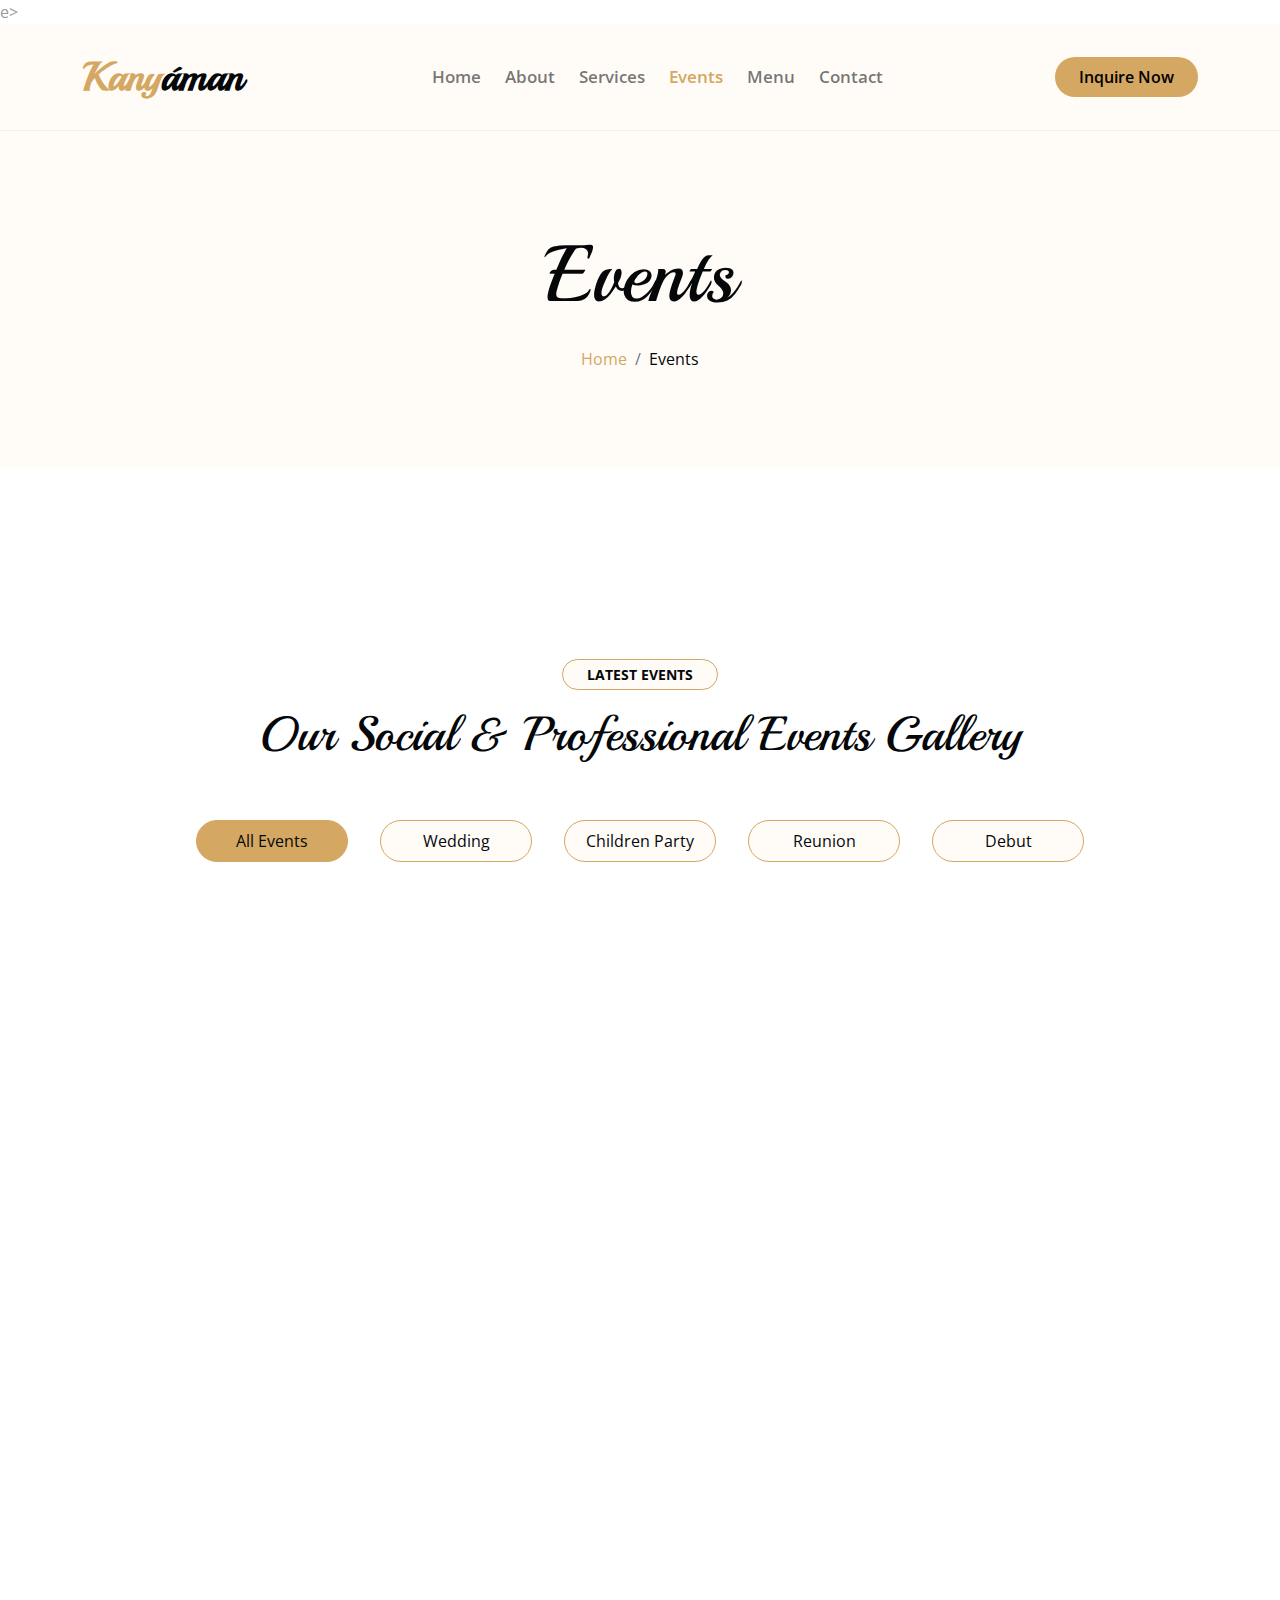
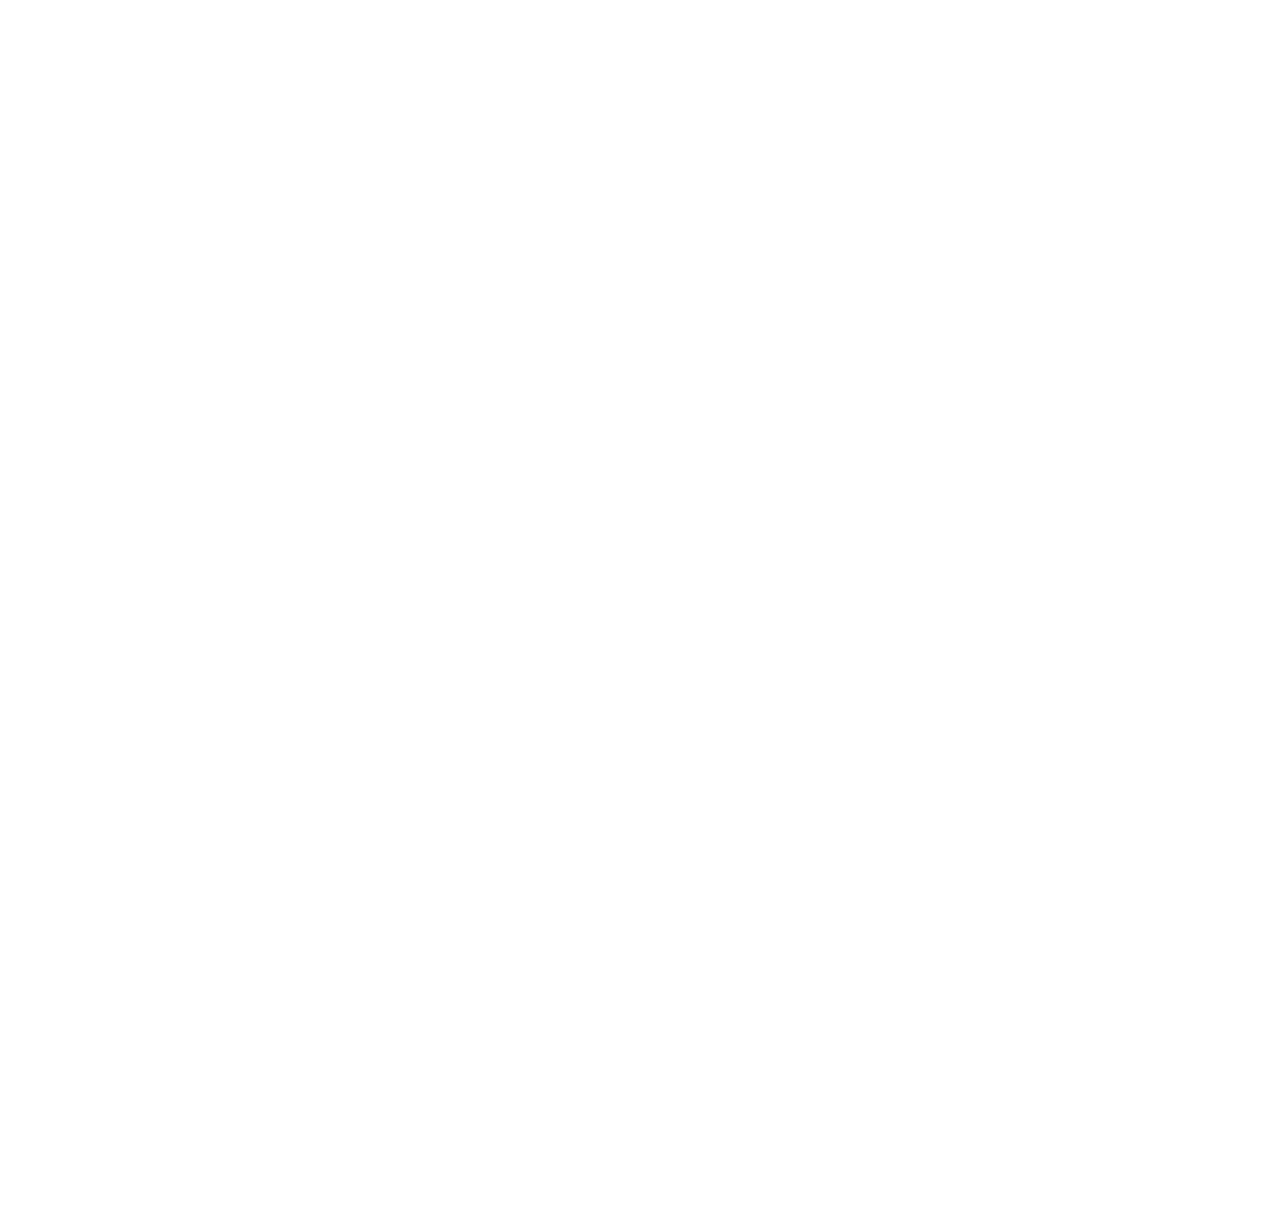
<file: event.html>
<!DOCTYPE html>
<html lang="en">

    <head>
        <meta charset="utf-8">
        <title>Event - Kanyáman</title>e>
        <meta content="width=device-width, initial-scale=1.0" name="viewport">
        <meta content="" name="keywords">
        <meta content="" name="description">

        <!-- Google Web Fonts -->
        <link rel="preconnect" href="https://fonts.googleapis.com">
        <link rel="preconnect" href="https://fonts.gstatic.com" crossorigin>
        <link href="https://fonts.googleapis.com/css2?family=Open+Sans:wght@400;600&family=Playball&display=swap" rel="stylesheet">

        <!-- Icon Font Stylesheet -->
        <link rel="stylesheet" href="https://use.fontawesome.com/releases/v5.15.4/css/all.css"/>
        <link href="https://cdn.jsdelivr.net/npm/bootstrap-icons@1.4.1/font/bootstrap-icons.css" rel="stylesheet">

        <!-- Libraries Stylesheet -->
        <link href="lib/animate/animate.min.css" rel="stylesheet">
        <link href="lib/lightbox/css/lightbox.min.css" rel="stylesheet">
        <link href="lib/owlcarousel/owl.carousel.min.css" rel="stylesheet">

        <!-- Customized Bootstrap Stylesheet -->
        <link href="css/bootstrap.min.css" rel="stylesheet">

        <!-- Template Stylesheet -->
        <link href="css/style.css" rel="stylesheet">
    </head>

    <body>

        <!-- Spinner Start -->
        <div id="spinner" class="show w-100 vh-100 bg-white position-fixed translate-middle top-50 start-50  d-flex align-items-center justify-content-center">
            <div class="spinner-grow text-primary" role="status"></div>
        </div>
        <!-- Spinner End -->


           <!-- Navbar start -->
           <div class="container-fluid nav-bar">
            <div class="container">
                <nav class="navbar navbar-light navbar-expand-lg py-4">
                    <a href="index.html" class="navbar-brand">
                        <h1 class="text-primary fw-bold mb-0">Kany<span class="text-dark">áman</span> </h1>
                    </a>
                    <button class="navbar-toggler py-2 px-3" type="button" data-bs-toggle="collapse" data-bs-target="#navbarCollapse">
                        <span class="fa fa-bars text-primary"></span>
                    </button>
                    <div class="collapse navbar-collapse" id="navbarCollapse">
                        <div class="navbar-nav mx-auto">
                            <a href="index.html" class="nav-item nav-link ">Home</a>
                            <a href="about.html" class="nav-item nav-link">About</a>
                            <a href="service.html" class="nav-item nav-link ">Services</a>
                            <a href="event.html" class="nav-item nav-link active" >Events</a>

                            <a href="menu.html" class="nav-item nav-link">Menu</a>
                        
                            <a href="contact.html" class="nav-item nav-link">Contact</a>
                        </div>
                       
                        <a href="book.html" class="btn btn-primary py-2 px-4 d-none d-xl-inline-block rounded-pill">Inquire Now</a>
                    </div>
                </nav>
            </div>
        </div>
        <!-- Navbar End -->

        <!-- Modal Search Start -->
        <div class="modal fade" id="searchModal" tabindex="-1" aria-labelledby="exampleModalLabel" aria-hidden="true">
            <div class="modal-dialog modal-fullscreen">
                <div class="modal-content rounded-0">
                    <div class="modal-header">
                        <h5 class="modal-title" id="exampleModalLabel">Search by keyword</h5>
                        <button type="button" class="btn-close" data-bs-dismiss="modal" aria-label="Close"></button>
                    </div>
                    <div class="modal-body d-flex align-items-center">
                        <div class="input-group w-75 mx-auto d-flex">
                            <input type="search" class="form-control bg-transparent p-3" placeholder="keywords" aria-describedby="search-icon-1">
                            <span id="search-icon-1" class="input-group-text p-3"><i class="fa fa-search"></i></span>
                        </div>
                    </div>
                </div>
            </div>
        </div>
        <!-- Modal Search End -->


        <!-- Hero Start -->
        <div class="container-fluid bg-light py-6 my-6 mt-0">
            <div class="container text-center animated bounceInDown">
                <h1 class="display-1 mb-4">Events</h1>
                <ol class="breadcrumb justify-content-center mb-0 animated bounceInDown">
                    <li class="breadcrumb-item"><a href="index.html">Home</a></li>
                    <li class="breadcrumb-item text-dark" aria-current="page">Events</li>
                </ol>
            </div>
        </div>
        <!-- Hero End -->


       <!-- Events Start -->
       <div class="container-fluid event py-6">
        <div class="container">
            <div class="text-center wow bounceInUp" >
                <small class="d-inline-block fw-bold text-dark text-uppercase bg-light border border-primary rounded-pill px-4 py-1 mb-3">Latest Events</small>
                <h1 class="display-5 mb-5">Our Social & Professional Events Gallery</h1>
            </div>
            <div class="tab-class text-center">
                <ul class="nav nav-pills d-inline-flex justify-content-center mb-5 wow bounceInUp" >
                    <li class="nav-item p-2">
                        <a class="d-flex mx-2 py-2 border border-primary bg-light rounded-pill active" data-bs-toggle="pill" href="#tab-1">
                            <span class="text-dark" style="width: 150px;">All Events</span>
                        </a>
                    </li>
                    <li class="nav-item p-2">
                        <a class="d-flex py-2 mx-2 border border-primary bg-light rounded-pill" data-bs-toggle="pill" href="#tab-2">
                            <span class="text-dark" style="width: 150px;">Wedding</span>
                        </a>
                    </li>
                    <li class="nav-item p-2">
                        <a class="d-flex mx-2 py-2 border border-primary bg-light rounded-pill" data-bs-toggle="pill" href="#tab-3">
                            <span class="text-dark" style="width: 150px;">Children Party</span>
                        </a>
                    </li>
                    <li class="nav-item p-2">
                        <a class="d-flex mx-2 py-2 border border-primary bg-light rounded-pill" data-bs-toggle="pill" href="#tab-4">
                            <span class="text-dark" style="width: 150px;">Reunion</span>
                        </a>
                    </li>
                    <li class="nav-item p-2">
                        <a class="d-flex mx-2 py-2 border border-primary bg-light rounded-pill" data-bs-toggle="pill" href="#tab-5">
                            <span class="text-dark" style="width: 150px;">Debut</span>
                        </a>
                    </li>
                </ul>
                <div class="tab-content">
                    <div id="tab-1" class="tab-pane fade show p-0 active">
                        <div class="row g-4">
                            <div class="col-lg-12">
                                <div class="row g-4">
                                    <div class="col-md-6 col-lg-3 wow bounceInUp" >
                                        <div class="event-img position-relative">
                                            <img class="img-fluid rounded w-100" src="image/WEDDING/w1.jpg" alt="">
                                            <div class="event-overlay d-flex flex-column p-4">
                                                <h4 class="me-auto">Wedding</h4>
                                                <a href="image/WEDDING/w1.jpg" data-lightbox="event-1" class="my-auto"><i class="fas fa-search-plus text-dark fa-2x"></i></a>
                                            </div>
                                        </div>
                                    </div>
                                    <div class="col-md-6 col-lg-3 wow bounceInUp" >
                                        <div class="event-img position-relative">
                                            <img class="img-fluid rounded w-100" src="image/CHILDREN_S PARTY/c1.jpg" alt="">
                                            <div class="event-overlay d-flex flex-column p-4">
                                                <h4 class="me-auto">Children's Party</h4>
                                                <a href="image/CHILDREN_S PARTY/c1.jpg" data-lightbox="event-2" class="my-auto"><i class="fas fa-search-plus text-dark fa-2x"></i></a>
                                            </div>
                                        </div>
                                    </div>
                                    <div class="col-md-6 col-lg-3 wow bounceInUp" >
                                        <div class="event-img position-relative">
                                            <img class="img-fluid rounded w-100" src="image/REUNION/r1.jpg" alt="">
                                            <div class="event-overlay d-flex flex-column p-4">
                                                <h4 class="me-auto">Reunion</h4>
                                                <a href="image/REUNION/r1.jpg" data-lightbox="event-3" class="my-auto"><i class="fas fa-search-plus text-dark fa-2x"></i></a>
                                            </div>
                                        </div>
                                    </div>
                                    <div class="col-md-6 col-lg-3 wow bounceInUp" >
                                        <div class="event-img position-relative">
                                            <img class="img-fluid rounded w-100" src="image/DEBUT/d1.jpg" alt="">
                                            <div class="event-overlay d-flex flex-column p-4">
                                                <h4 class="me-auto">Debut</h4>
                                                <a href="image/DEBUT/d1.jpg" data-lightbox="event-4" class="my-auto"><i class="fas fa-search-plus text-dark fa-2x"></i></a>
                                            </div>
                                        </div>
                                    </div>
                                    <div class="col-md-6 col-lg-3 wow bounceInUp" >
                                        <div class="event-img position-relative">
                                            <img class="img-fluid rounded w-100" src="image/DEBUT/d2.jpg" alt="">
                                            <div class="event-overlay d-flex flex-column p-4">
                                                <h4 class="me-auto">Debut</h4>
                                                <a href="image/DEBUT/d2.jpg" data-lightbox="event-5" class="my-auto"><i class="fas fa-search-plus text-dark fa-2x"></i></a>
                                            </div>
                                        </div>
                                    </div>
                                    <div class="col-md-6 col-lg-3 wow bounceInUp" >
                                        <div class="event-img position-relative">
                                            <img class="img-fluid rounded w-100" src="image/REUNION/r2.jpg" alt="">
                                            <div class="event-overlay d-flex flex-column p-4">
                                                <h4 class="me-auto">Reunion</h4>
                                                <a href="image/REUNION/r2.jpg" data-lightbox="event-6" class="my-auto"><i class="fas fa-search-plus text-dark fa-2x"></i></a>
                                            </div>
                                        </div>
                                    </div>
                                    <div class="col-md-6 col-lg-3 wow bounceInUp" >
                                        <div class="event-img position-relative">
                                            <img class="img-fluid rounded w-100" src="image/CHILDREN_S PARTY/c2.jpg" alt="">
                                            <div class="event-overlay d-flex flex-column p-4">
                                                <h4 class="me-auto">Children's Party</h4>
                                                <a href="image/CHILDREN_S PARTY/c2.jpg" data-lightbox="event-7" class="my-auto"><i class="fas fa-search-plus text-dark fa-2x"></i></a>
                                            </div>
                                        </div>
                                    </div>
                                    <div class="col-md-6 col-lg-3 wow bounceInUp" >
                                        <div class="event-img position-relative">
                                            <img class="img-fluid rounded w-100" src="image/WEDDING/w2.jpg" alt="">
                                            <div class="event-overlay d-flex flex-column p-4">
                                                <h4 class="me-auto">Wedding</h4>
                                                <a href="image/WEDDING/w2.jpg" data-lightbox="event-17" class="my-auto"><i class="fas fa-search-plus text-dark fa-2x"></i></a>
                                            </div>
                                        </div>
                                    </div>
                                </div>
                            </div>
                        </div>
                    </div>
                    <div id="tab-2" class="tab-pane fade show p-0">
                        <div class="row g-4">
                            <div class="col-lg-12">
                                <div class="row g-4">
                                    <div class="col-md-6 col-lg-3">
                                        <div class="event-img position-relative">
                                            <img class="img-fluid rounded w-100" src="image/WEDDING/w1.jpg" alt="" ">
                                            <div class="event-overlay d-flex flex-column p-4">
                                                <h4 class="me-auto">Wedding</h4>
                                                <a href="image/WEDDING/w1.jpg" data-lightbox="event-8" class="my-auto"><i class="fas fa-search-plus text-dark fa-2x"></i></a>
                                            </div>
                                        </div>
                                    </div>
                                    <div class="col-md-6 col-lg-3">
                                        <div class="event-img position-relative">
                                            <img class="img-fluid rounded w-100" src="image/WEDDING/w2.jpg " alt="" height="" >
                                            <div class="event-overlay d-flex flex-column p-4">
                                                <h4 class="me-auto">Wedding</h4>
                                                <a href="image/WEDDING/w2.jpg" data-lightbox="event-9" class="my-auto"><i class="fas fa-search-plus text-dark fa-2x"></i></a>
                                            </div>
                                        </div>
                                    </div>
                                    <div class="col-md-6 col-lg-3">
                                        <div class="event-img position-relative">
                                            <img class="img-fluid rounded w-100" src="image/WEDDING/w3.jpg" alt="" ">
                                            <div class="event-overlay d-flex flex-column p-4">
                                                <h4 class="me-auto">Wedding</h4>
                                                <a href="image/WEDDING/w3.jpg" data-lightbox="event-8" class="my-auto"><i class="fas fa-search-plus text-dark fa-2x"></i></a>
                                            </div>
                                        </div>
                                    </div>
                                    <div class="col-md-6 col-lg-3">
                                        <div class="event-img position-relative">
                                            <img class="img-fluid rounded w-100" src="image/WEDDING/w4.jpg" alt="" ">
                                            <div class="event-overlay d-flex flex-column p-4">
                                                <h4 class="me-auto">Wedding</h4>
                                                <a href="image/WEDDING/w4.jpg" data-lightbox="event-8" class="my-auto"><i class="fas fa-search-plus text-dark fa-2x"></i></a>
                                            </div>
                                        </div>
                                    </div>
                                    <div class="col-md-6 col-lg-3">
                                        <div class="event-img position-relative">
                                            <img class="img-fluid rounded w-100" src="image/WEDDING/w5.jpg" alt="" ">
                                            <div class="event-overlay d-flex flex-column p-4">
                                                <h4 class="me-auto">Wedding</h4>
                                                <a href="image/WEDDING/w5.jpg" data-lightbox="event-8" class="my-auto"><i class="fas fa-search-plus text-dark fa-2x"></i></a>
                                            </div>
                                        </div>
                                    </div>
                                    <div class="col-md-6 col-lg-3">
                                        <div class="event-img position-relative">
                                            <img class="img-fluid rounded w-100" src="image/WEDDING/w6.jpg " alt="" height="" >
                                            <div class="event-overlay d-flex flex-column p-4">
                                                <h4 class="me-auto">Wedding</h4>
                                                <a href="image/WEDDING/w6.jpg" data-lightbox="event-9" class="my-auto"><i class="fas fa-search-plus text-dark fa-2x"></i></a>
                                            </div>
                                        </div>
                                    </div>
                                    <div class="col-md-6 col-lg-3">
                                        <div class="event-img position-relative">
                                            <img class="img-fluid rounded w-100" src="image/WEDDING/w7.jpg" alt="" ">
                                            <div class="event-overlay d-flex flex-column p-4">
                                                <h4 class="me-auto">Wedding</h4>
                                                <a href="image/WEDDING/w7.jpg" data-lightbox="event-8" class="my-auto"><i class="fas fa-search-plus text-dark fa-2x"></i></a>
                                            </div>
                                        </div>
                                    </div>
                                    <div class="col-md-6 col-lg-3">
                                        <div class="event-img position-relative">
                                            <img class="img-fluid rounded w-100" src="image/WEDDING/w8.jpg" alt="" ">
                                            <div class="event-overlay d-flex flex-column p-4">
                                                <h4 class="me-auto">Wedding</h4>
                                                <a href="image/WEDDING/w8.jpg" data-lightbox="event-8" class="my-auto"><i class="fas fa-search-plus text-dark fa-2x"></i></a>
                                            </div>
                                        </div>
                                    </div>



                                </div>
                            </div>
                        </div>
                    </div>
                    <div id="tab-3" class="tab-pane fade show p-0">
                        <div class="row g-4">
                            <div class="col-lg-12">
                                <div class="row g-4">
                                    <div class="col-md-6 col-lg-3">
                                        <div class="event-img position-relative">
                                            <img class="img-fluid rounded w-100" src="image/CHILDREN_S PARTY/c1.jpg" alt="">
                                            <div class="event-overlay d-flex flex-column p-4">
                                                <h4 class="me-auto">Children's Party</h4>
                                                <a href="image/CHILDREN_S PARTY/c1.jpg" data-lightbox="event-10" class="my-auto"><i class="fas fa-search-plus text-dark fa-2x"></i></a>
                                            </div>
                                        </div>
                                    </div>
                                    <div class="col-md-6 col-lg-3">
                                        <div class="event-img position-relative">
                                            <img class="img-fluid rounded w-100" src="image/CHILDREN_S PARTY/c2.jpg" alt="">
                                            <div class="event-overlay d-flex flex-column p-4">
                                                <h4 class="me-auto">Children's Party</h4>
                                                <a href="image/CHILDREN_S PARTY/c2.jpg" data-lightbox="event-10" class="my-auto"><i class="fas fa-search-plus text-dark fa-2x"></i></a>
                                            </div>
                                        </div>
                                    </div>
                                    <div class="col-md-6 col-lg-3">
                                        <div class="event-img position-relative">
                                            <img class="img-fluid rounded w-100" src="image/CHILDREN_S PARTY/c3.jpg" alt="">
                                            <div class="event-overlay d-flex flex-column p-4">
                                                <h4 class="me-auto">Children's Party</h4>
                                                <a href="image/CHILDREN_S PARTY/c3.jpg" data-lightbox="event-10" class="my-auto"><i class="fas fa-search-plus text-dark fa-2x"></i></a>
                                            </div>
                                        </div>
                                    </div>
                                    <div class="col-md-6 col-lg-3">
                                        <div class="event-img position-relative">
                                            <img class="img-fluid rounded w-100" src="image/CHILDREN_S PARTY/c4.jpg" alt="">
                                            <div class="event-overlay d-flex flex-column p-4">
                                                <h4 class="me-auto">Children's Party</h4>
                                                <a href="image/CHILDREN_S PARTY/c4.jpg" data-lightbox="event-11" class="my-auto"><i class="fas fa-search-plus text-dark fa-2x"></i></a>
                                            </div>
                                        </div>
                                    </div>
                                    <div class="col-md-6 col-lg-3">
                                        <div class="event-img position-relative">
                                            <img class="img-fluid rounded w-100" src="image/CHILDREN_S PARTY/c5.jpg" alt="">
                                            <div class="event-overlay d-flex flex-column p-4">
                                                <h4 class="me-auto">Children's Party</h4>
                                                <a href="image/CHILDREN_S PARTY/c5.jpg" data-lightbox="event-10" class="my-auto"><i class="fas fa-search-plus text-dark fa-2x"></i></a>
                                            </div>
                                        </div>
                                    </div>
                                    <div class="col-md-6 col-lg-3">
                                        <div class="event-img position-relative">
                                            <img class="img-fluid rounded w-100" src="image/CHILDREN_S PARTY/c6.jpg" alt="">
                                            <div class="event-overlay d-flex flex-column p-4">
                                                <h4 class="me-auto">Children's Party</h4>
                                                <a href="image/CHILDREN_S PARTY/c6.jpg" data-lightbox="event-10" class="my-auto"><i class="fas fa-search-plus text-dark fa-2x"></i></a>
                                            </div>
                                        </div>
                                    </div>
                                    <div class="col-md-6 col-lg-3">
                                        <div class="event-img position-relative">
                                            <img class="img-fluid rounded w-100" src="image/CHILDREN_S PARTY/c7.jpg" alt="">
                                            <div class="event-overlay d-flex flex-column p-4">
                                                <h4 class="me-auto">Children's Party</h4>
                                                <a href="image/CHILDREN_S PARTY/c7.jpg" data-lightbox="event-10" class="my-auto"><i class="fas fa-search-plus text-dark fa-2x"></i></a>
                                            </div>
                                        </div>
                                    </div>
                                    <div class="col-md-6 col-lg-3">
                                        <div class="event-img position-relative">
                                            <img class="img-fluid rounded w-100" src="image/CHILDREN_S PARTY/c8.jpg" alt="">
                                            <div class="event-overlay d-flex flex-column p-4">
                                                <h4 class="me-auto">Children's Party</h4>
                                                <a href="image/CHILDREN_S PARTY/c8.jpg" data-lightbox="event-11" class="my-auto"><i class="fas fa-search-plus text-dark fa-2x"></i></a>
                                            </div>
                                        </div>
                                    </div>

                                </div>
                            </div>
                        </div>
                    </div>
                    <div id="tab-4" class="tab-pane fade show p-0">
                        <div class="row g-4">
                            <div class="col-lg-12">
                                <div class="row g-4">
                                    <div class="col-md-6 col-lg-3">
                                        <div class="event-img position-relative">
                                            <img class="img-fluid rounded w-100" src="image/REUNION/r1.jpg" alt="">
                                            <div class="event-overlay d-flex flex-column p-4">
                                                <h4 class="me-auto">Reunion</h4>
                                                <a href="image/REUNION/r1.jpg" data-lightbox="event-12" class="my-auto"><i class="fas fa-search-plus text-dark fa-2x"></i></a>
                                            </div>
                                        </div>
                                    </div>
                                    <div class="col-md-6 col-lg-3">
                                        <div class="event-img position-relative">
                                            <img class="img-fluid rounded w-100" src="image/REUNION/r2.jpg" alt="">
                                            <div class="event-overlay d-flex flex-column p-4">
                                                <h4 class="me-auto">Reunion</h4>
                                                <a href="image/REUNION/r2.jpg" data-lightbox="event-12" class="my-auto"><i class="fas fa-search-plus text-dark fa-2x"></i></a>
                                            </div>
                                        </div>
                                    </div>
                                    <div class="col-md-6 col-lg-3">
                                        <div class="event-img position-relative">
                                            <img class="img-fluid rounded w-100" src="image/REUNION/r3.jpg" alt="">
                                            <div class="event-overlay d-flex flex-column p-4">
                                                <h4 class="me-auto">Reunion</h4>
                                                <a href="image/REUNION/r3.jpg" data-lightbox="event-12" class="my-auto"><i class="fas fa-search-plus text-dark fa-2x"></i></a>
                                            </div>
                                        </div>
                                    </div>
                                    <div class="col-md-6 col-lg-3">
                                        <div class="event-img position-relative">
                                            <img class="img-fluid rounded w-100" src="image/REUNION/r4.jpg" alt="">
                                            <div class="event-overlay d-flex flex-column p-4">
                                                <h4 class="me-auto">Reunion</h4>
                                                <a href="image/REUNION/r4.jpg" data-lightbox="event-13" class="my-auto"><i class="fas fa-search-plus text-dark fa-2x"></i></a>
                                            </div>
                                        </div>
                                    </div>
                                    <div class="col-md-6 col-lg-3">
                                        <div class="event-img position-relative">
                                            <img class="img-fluid rounded w-100" src="image/REUNION/r5.jpg" alt="">
                                            <div class="event-overlay d-flex flex-column p-4">
                                                <h4 class="me-auto">Reunion</h4>
                                                <a href="image/REUNION/r5.jpg" data-lightbox="event-12" class="my-auto"><i class="fas fa-search-plus text-dark fa-2x"></i></a>
                                            </div>
                                        </div>
                                    </div>
                                    <div class="col-md-6 col-lg-3">
                                        <div class="event-img position-relative">
                                            <img class="img-fluid rounded w-100" src="image/REUNION/r6.jpg" alt="">
                                            <div class="event-overlay d-flex flex-column p-4">
                                                <h4 class="me-auto">Reunion</h4>
                                                <a href="image/REUNION/r6.jpg" data-lightbox="event-12" class="my-auto"><i class="fas fa-search-plus text-dark fa-2x"></i></a>
                                            </div>
                                        </div>
                                    </div>
                                    <div class="col-md-6 col-lg-3">
                                        <div class="event-img position-relative">
                                            <img class="img-fluid rounded w-100" src="image/REUNION/r7.jpg" alt="">
                                            <div class="event-overlay d-flex flex-column p-4">
                                                <h4 class="me-auto">Reunion</h4>
                                                <a href="image/REUNION/r7.jpg" data-lightbox="event-12" class="my-auto"><i class="fas fa-search-plus text-dark fa-2x"></i></a>
                                            </div>
                                        </div>
                                    </div>
                                    <div class="col-md-6 col-lg-3">
                                        <div class="event-img position-relative">
                                            <img class="img-fluid rounded w-100" src="image/REUNION/r8.jpg" alt="">
                                            <div class="event-overlay d-flex flex-column p-4">
                                                <h4 class="me-auto">Reunion</h4>
                                                <a href="image/REUNION/r8.jpg" data-lightbox="event-13" class="my-auto"><i class="fas fa-search-plus text-dark fa-2x"></i></a>
                                            </div>
                                        </div>
                                    </div>

                                </div>
                            </div>
                        </div>
                    </div>
                    <div id="tab-5" class="tab-pane fade show p-0">
                        <div class="row g-4">
                            <div class="col-lg-12">
                                <div class="row g-4">
                                    <div class="col-md-6 col-lg-3">
                                        <div class="event-img position-relative">
                                            <img class="img-fluid rounded w-100" src="image/DEBUT/d1.jpg" alt="">
                                            <div class="event-overlay d-flex flex-column p-4">
                                                <h4 class="me-auto">Debut</h4>
                                                <a href="image/DEBUT/d1.jpg" data-lightbox="event-14" class="my-auto"><i class="fas fa-search-plus text-dark fa-2x"></i></a>
                                            </div>
                                        </div>
                                    </div>
                                    <div class="col-md-6 col-lg-3">
                                        <div class="event-img position-relative">
                                            <img class="img-fluid rounded w-100" src="image/DEBUT/d2.jpg" alt="">
                                            <div class="event-overlay d-flex flex-column p-4">
                                                <h4 class="me-auto">Debut</h4>
                                                <a href="image/DEBUT/d2.jpg" data-lightbox="event-14" class="my-auto"><i class="fas fa-search-plus text-dark fa-2x"></i></a>
                                            </div>
                                        </div>
                                    </div>
                                    <div class="col-md-6 col-lg-3">
                                        <div class="event-img position-relative">
                                            <img class="img-fluid rounded w-100" src="image/DEBUT/d3.jpg" alt="">
                                            <div class="event-overlay d-flex flex-column p-4">
                                                <h4 class="me-auto">Debut</h4>
                                                <a href="image/DEBUT/d3.jpg" data-lightbox="event-14" class="my-auto"><i class="fas fa-search-plus text-dark fa-2x"></i></a>
                                            </div>
                                        </div>
                                    </div>


                                    <div class="col-md-6 col-lg-3">
                                        <div class="event-img position-relative">
                                            <img class="img-fluid rounded w-100" src="image/DEBUT/d4.jpg" alt="">
                                            <div class="event-overlay d-flex flex-column p-4">
                                                <h4 class="me-auto">Debut</h4>
                                                <a href="image/DEBUT/d4.jpg" data-lightbox="event-15" class="my-auto"><i class="fas fa-search-plus text-dark fa-2x"></i></a>
                                            </div>
                                        </div>
                                    </div>
                                    <div class="col-md-6 col-lg-3">
                                        <div class="event-img position-relative">
                                            <img class="img-fluid rounded w-100" src="image/DEBUT/d5.jpg" alt="">
                                            <div class="event-overlay d-flex flex-column p-4">
                                                <h4 class="me-auto">Debut</h4>
                                                <a href="image/DEBUT/d5.jpg" data-lightbox="event-14" class="my-auto"><i class="fas fa-search-plus text-dark fa-2x"></i></a>
                                            </div>
                                        </div>
                                    </div>
                                    <div class="col-md-6 col-lg-3">
                                        <div class="event-img position-relative">
                                            <img class="img-fluid rounded w-100" src="image/DEBUT/d6.jpg" alt="">
                                            <div class="event-overlay d-flex flex-column p-4">
                                                <h4 class="me-auto">Debut</h4>
                                                <a href="image/DEBUT/d6.jpg" data-lightbox="event-14" class="my-auto"><i class="fas fa-search-plus text-dark fa-2x"></i></a>
                                            </div>
                                        </div>
                                    </div>
                                    <div class="col-md-6 col-lg-3">
                                        <div class="event-img position-relative">
                                            <img class="img-fluid rounded w-100" src="image/DEBUT/d7.jpg" alt="">
                                            <div class="event-overlay d-flex flex-column p-4">
                                                <h4 class="me-auto">Debut</h4>
                                                <a href="image/DEBUT/d7.jpg" data-lightbox="event-14" class="my-auto"><i class="fas fa-search-plus text-dark fa-2x"></i></a>
                                            </div>
                                        </div>
                                    </div>


                                    <div class="col-md-6 col-lg-3">
                                        <div class="event-img position-relative">
                                            <img class="img-fluid rounded w-100" src="image/DEBUT/d8.jpg" alt="">
                                            <div class="event-overlay d-flex flex-column p-4">
                                                <h4 class="me-auto">Debut</h4>
                                                <a href="image/DEBUT/d8.jpg" data-lightbox="event-15" class="my-auto"><i class="fas fa-search-plus text-dark fa-2x"></i></a>
                                            </div>
                                        </div>
                                    </div>

                                </div>
                            </div>
                        </div>
                    </div>
                </div>
            </div>
        </div>
    </div>
    <!-- Events End -->



    
          <!-- Book Us Start -->
          <div class="container-fluid contact py-6 wow bounceInUp" data-wow-delay="0.1s">
            <div class="container">
                <div class="row g-0">
                    <div class="col-1">
                        <img src="img/background-site.jpg" class="img-fluid h-100 w-100 rounded-start" style="object-fit: cover; opacity: 0.7;" alt="">
                    </div>
                    <div class="col-10">
                        <div class="border-bottom border-top border-primary bg-light py-5 px-4">
                            <div class="text-center">
                                <small class="d-inline-block fw-bold text-dark text-uppercase bg-light border border-primary rounded-pill px-4 py-1 mb-3">Book Us</small>
                                <h1 class="display-5 mb-5">Celebrate every occasion with Us?
                                </h1>
                            </div>
                            <div class="row g-4 form">
                                <div class="col-lg-4 col-md-6">
                                    <input type="text" class="form-control border-primary p-2" placeholder="Name of Recipients">
                                </div>

                                <div class="col-lg-4 col-md-6">
                                    <input type="mobile" class="form-control border-primary p-2" placeholder="Contact Number">
                                </div>

                                <div class="col-lg-4 col-md-6">
                                    <input type="email" class="form-control border-primary p-2" placeholder="Email">
                                </div>

                                <div class="col-lg-4 col-md-6">
                                    <input type="text" class="form-control border-primary p-2" placeholder="Event Address">
                                </div>

                                <div class="col-lg-4 col-md-6">
                                    <select class="form-select border-primary p-2" aria-label="Default select example">
                                        <option selected>Event</option>
                                        <option value="1">Wedding</option>
                                        <option value="2">Children Party</option>
                                        <option value="3">Buffet</option>
                                        <option value="3">Debut</option>
                                    </select>
                                </div>

                                <div class="col-lg-4 col-md-6">
                                    <select class="form-select border-primary p-2" aria-label="Default select example">
                                        <option selected>Type of Service</option>
                                        <option value="1">Buffet Service</option>
                                        <option value="2">Plated Service</option>
                                    </select>
                                </div>

                                <div class="col-lg-4 col-md-6">
                                    <input type="text" class="form-control border-primary p-2" placeholder="Number of Pax">
                                </div>

                                <div class="col-lg-4 col-md-6">
                                    <input type="date" class="form-control border-primary p-2" placeholder="Select Date">
                                </div>

                                <div class="col-lg-4 col-md-6">
                                    <select class="form-select border-primary p-2" aria-label="Default select example">
                                        <option selected>Payment Method</option>
                                        <option value="1">Cash</option>
                                        <option value="2">Bank Transfer</option>
                                        <option value="3">Gcash</option>
                                        <option value="4">Maya</option>
                                    </select>
                                </div>

                               
                               
                                
                                
                               
                                
                               
                               
                                <div class="col-12 text-center">
                              <a href="submit.html" class="btn btn-primary px-5 py-3 rounded-pill">Submit Now</a>
                                </div>
                            </div>
                        </div>
                    </div>
                    <div class="col-1">
                        <img src="img/background-site.jpg" class="img-fluid h-100 w-100 rounded-end" style="object-fit: cover; opacity: 0.7;" alt="">
                    </div>
                </div>
            </div>
        </div>
        <!-- Book Us End -->

    <!-- Footer Start -->
    <div class="container-fluid footer py-6 my-6 mb-0 bg-light wow" >
        <div class="container">
            <div class="row">
                <div class="col-lg-3 col-md-6">
                    <div class="footer-item">
                        <h1 class="text-primary">Kany<span class="text-dark">áman</span></h1>
                        <p class="lh-lg mb-4">Discover a fresh take on your favorite traditional Filipino dishes with Kanyáman Catering. Indulge in the authentic flavors of Filipino cuisine expertly crafted by our talented Kapampangan chefs!</p>
                      
                    </div>
                </div>
                <div class="col-lg-3 col-md-6">
                    <div class="footer-item">
                        <h4 class="mb-4">Attributes</h4>
                        <div class="d-flex flex-column align-items-start">
                            <p><i class="fa fa-check text-primary me-2"></i></i> Quality Food Products</p>
                            <p><i class="fa fa-check text-primary me-2"></i></i> 24/7 Customer Support</p>
                            <p><i class="fa fa-check text-primary me-2"></i></i> Easy Customization Options</p>
                            <p><i class="fa fa-check text-primary me-2"></i></i> Delicious Deals for Delicious Meals</p>
                        
                        </div>
                    </div>
                </div>
                <div class="col-lg-3 col-md-6">
                    <div class="footer-item">
                        <h4 class="mb-4">Contact Us</h4>
                        <div class="d-flex flex-column align-items-start">
                            <p><i class="fa fa-map-marker-alt text-primary me-2"></i> Magalang, Pampanga</p>
                            <p><i class="fa fa-phone-alt text-primary me-2"></i> 0977-676-1401</p>
                            <p><i class="fas fa-envelope text-primary me-2"></i> kanyamancatering@gmail.com</p>
                            <p><i class="fab fa-facebook text-primary me-2"></i> Kanyáman Catering </p>
                        </div>
                    </div>
                </div>
                <div class="col-lg-3 col-md-6">
                    <div class="footer-item">
                        <h4 class="mb-4">Social Gallery</h4>
                        <div class="row g-2">
                            <div class="col-4">
                                 <img src="image/CATERING SET UP/SOCIAL GALLERY/soc1.jpeg" class="img-fluid rounded-circle border border-primary p-2" alt="">
                            </div>
                            <div class="col-4">
                                 <img src="image/CATERING SET UP/SOCIAL GALLERY/soc2.jpeg" class="img-fluid rounded-circle border border-primary p-2" alt="">
                            </div>
                            <div class="col-4">
                                 <img src="image/CATERING SET UP/SOCIAL GALLERY/soc3.jpeg" class="img-fluid rounded-circle border border-primary p-2" alt="">
                            </div>
                            <div class="col-4">
                                 <img src="image/CATERING SET UP/SOCIAL GALLERY/soc4.jpeg" class="img-fluid rounded-circle border border-primary p-2" alt="">
                            </div>
                            <div class="col-4">
                                 <img src="image/CATERING SET UP/SOCIAL GALLERY/soc5.jpeg" class="img-fluid rounded-circle border border-primary p-2" alt="">
                            </div>
                            <div class="col-4">
                                 <img src="image/CATERING SET UP/SOCIAL GALLERY/soc6.jpeg" class="img-fluid rounded-circle border border-primary p-2" alt="">
                            </div>
                        </div>
                    </div>
                </div>
            </div>
        </div>
    </div>
    <!-- Footer End -->
        
    <!-- JavaScript Libraries -->
    <script src="https://ajax.googleapis.com/ajax/libs/jquery/1.12.4/jquery.min.js"></script>
    <script src="https://cdn.jsdelivr.net/npm/bootstrap@5.0.0/dist/js/bootstrap.bundle.min.js"></script>
    <script src="lib/wow/wow.min.js"></script>
    <script src="lib/easing/easing.min.js"></script>
    <script src="lib/waypoints/waypoints.min.js"></script>
    <script src="lib/counterup/counterup.min.js"></script>
    <script src="lib/lightbox/js/lightbox.min.js"></script>
    <script src="lib/owlcarousel/owl.carousel.min.js"></script>

    <!-- Template Javascript -->
    <script src="js/main.js"></script>
    </body>

</html>
</file>
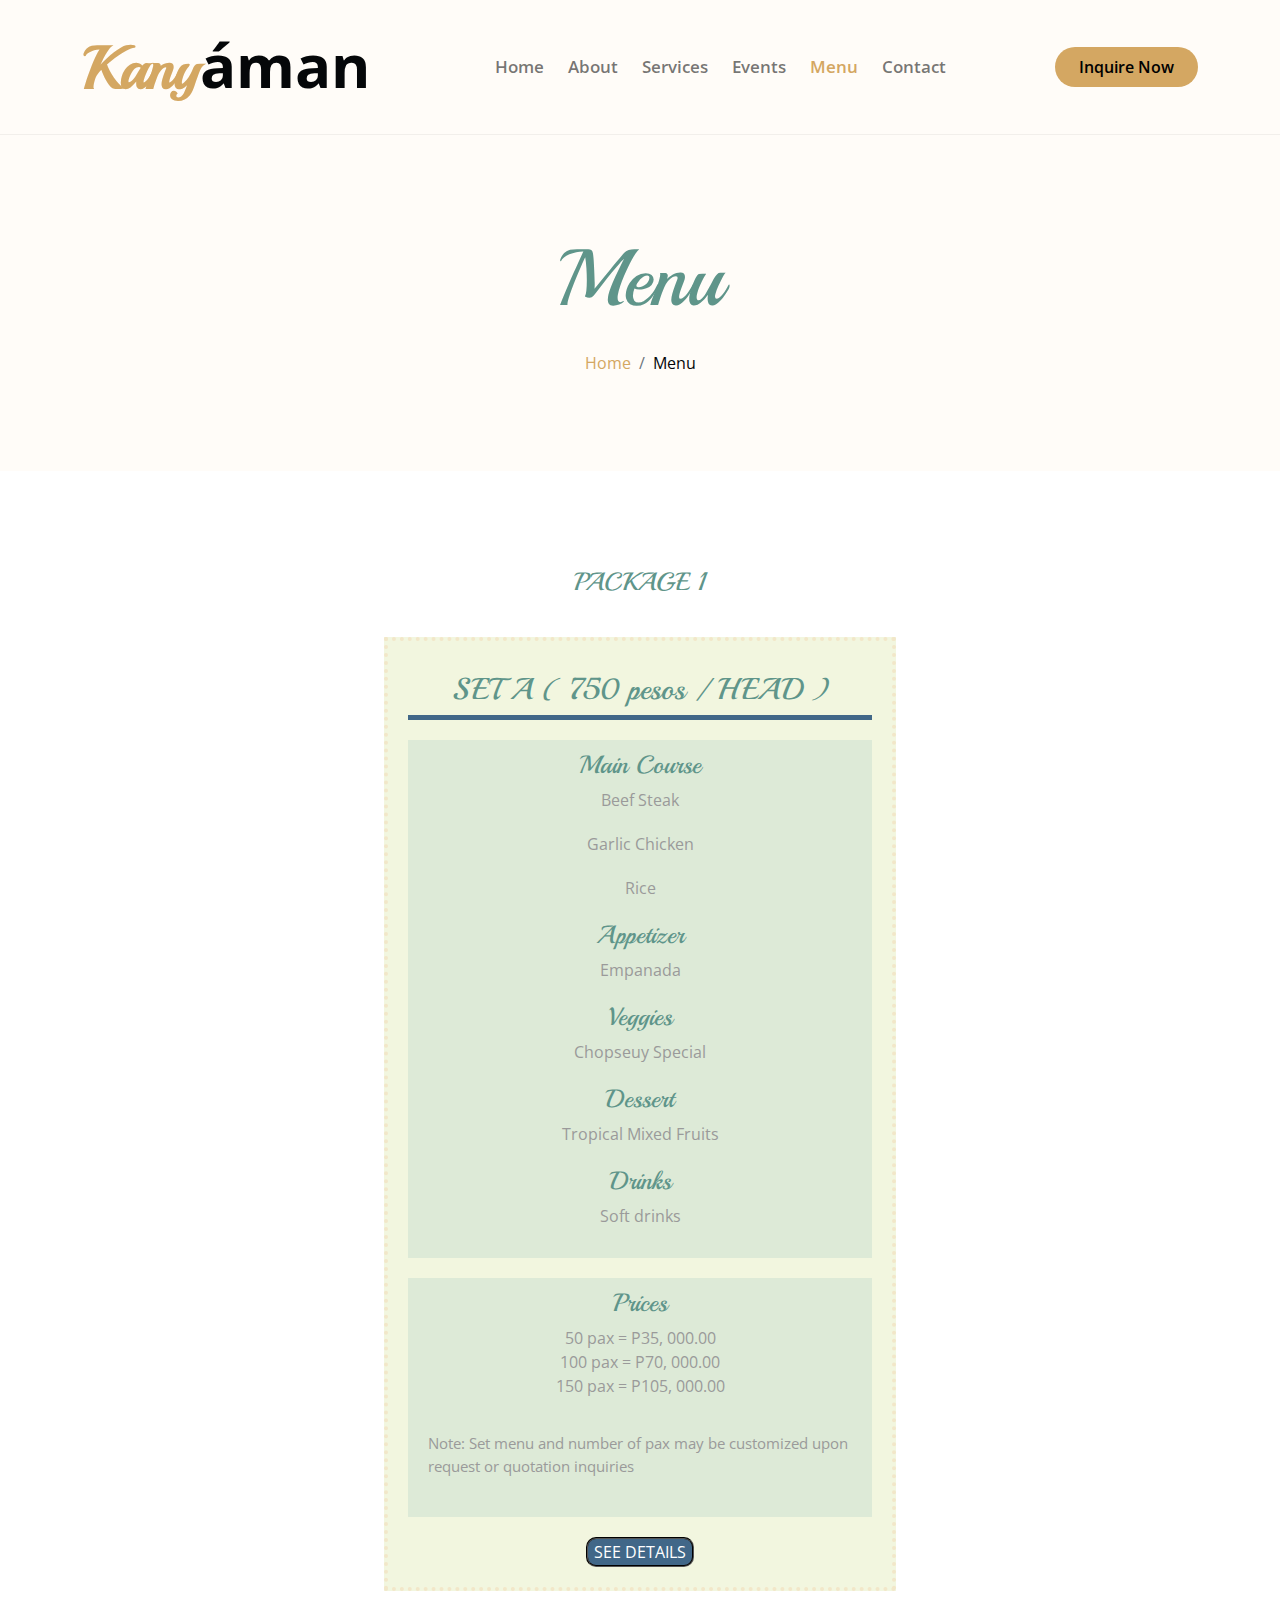
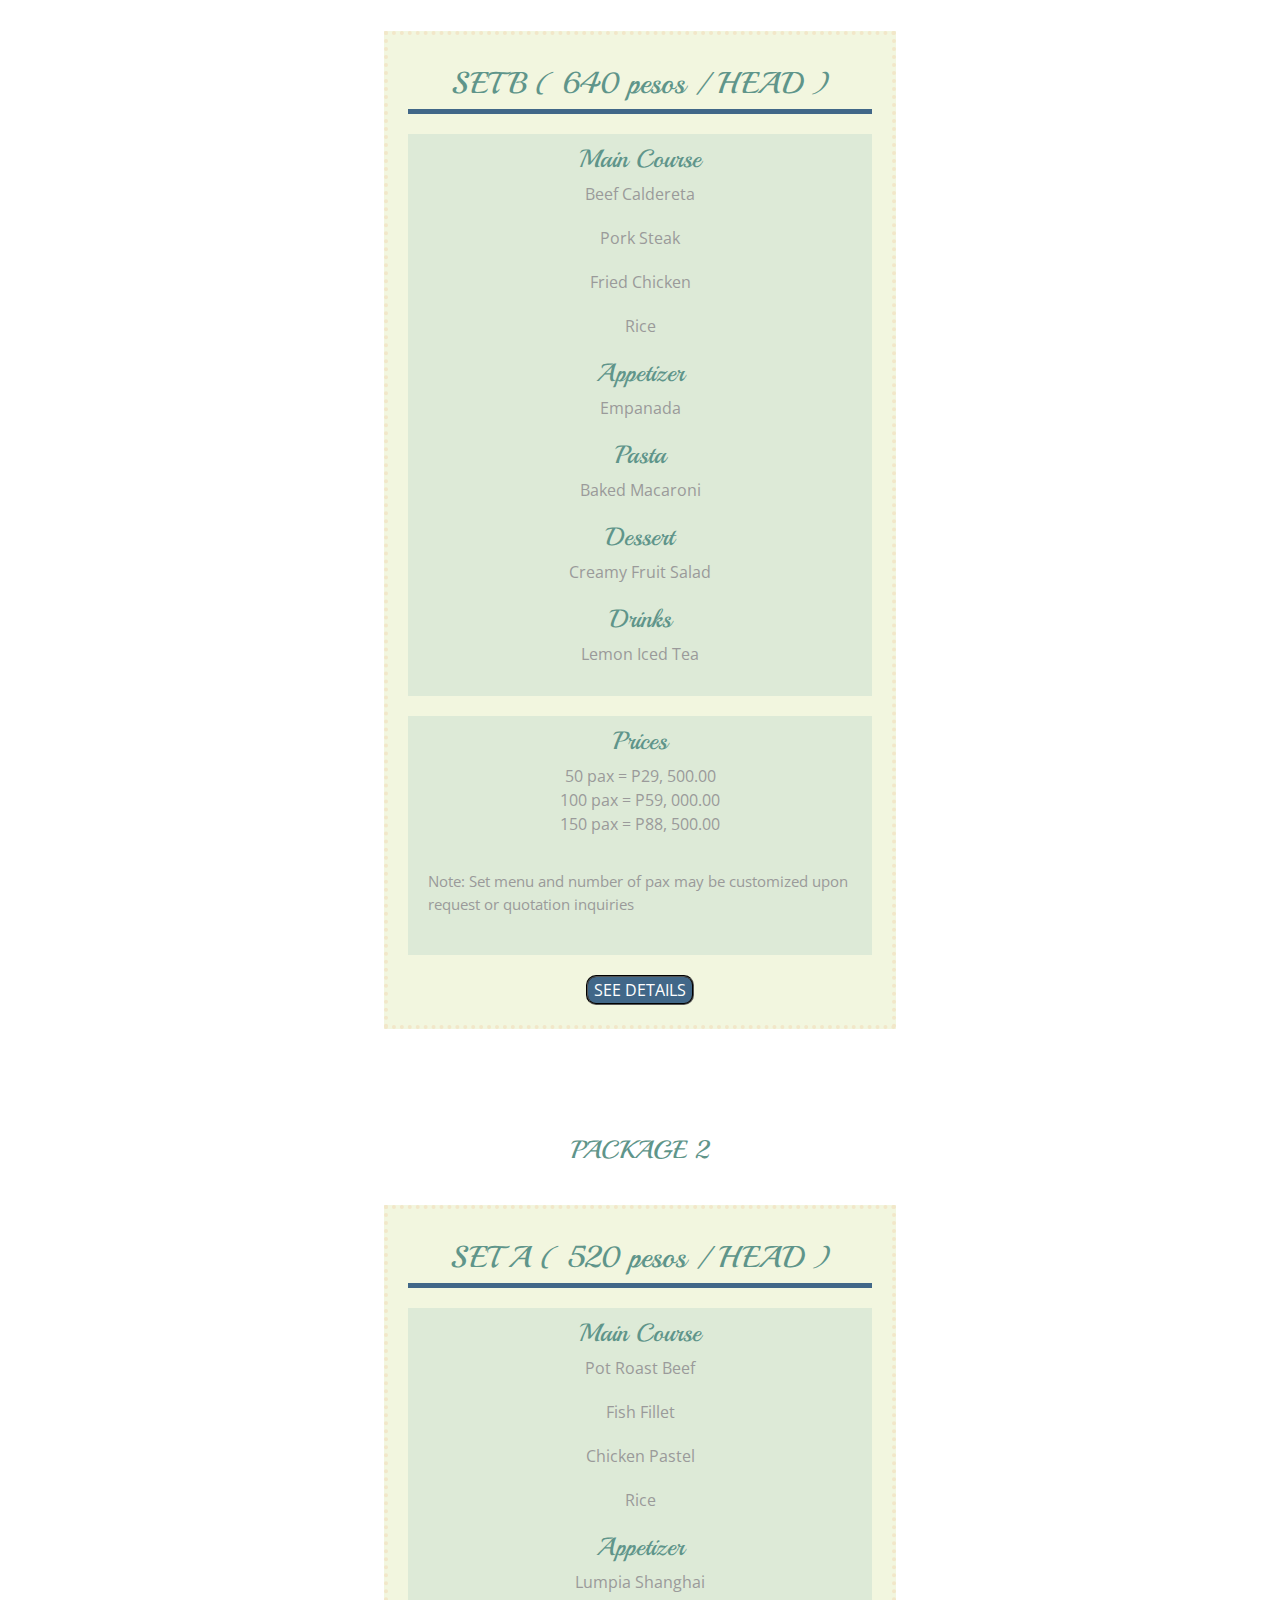
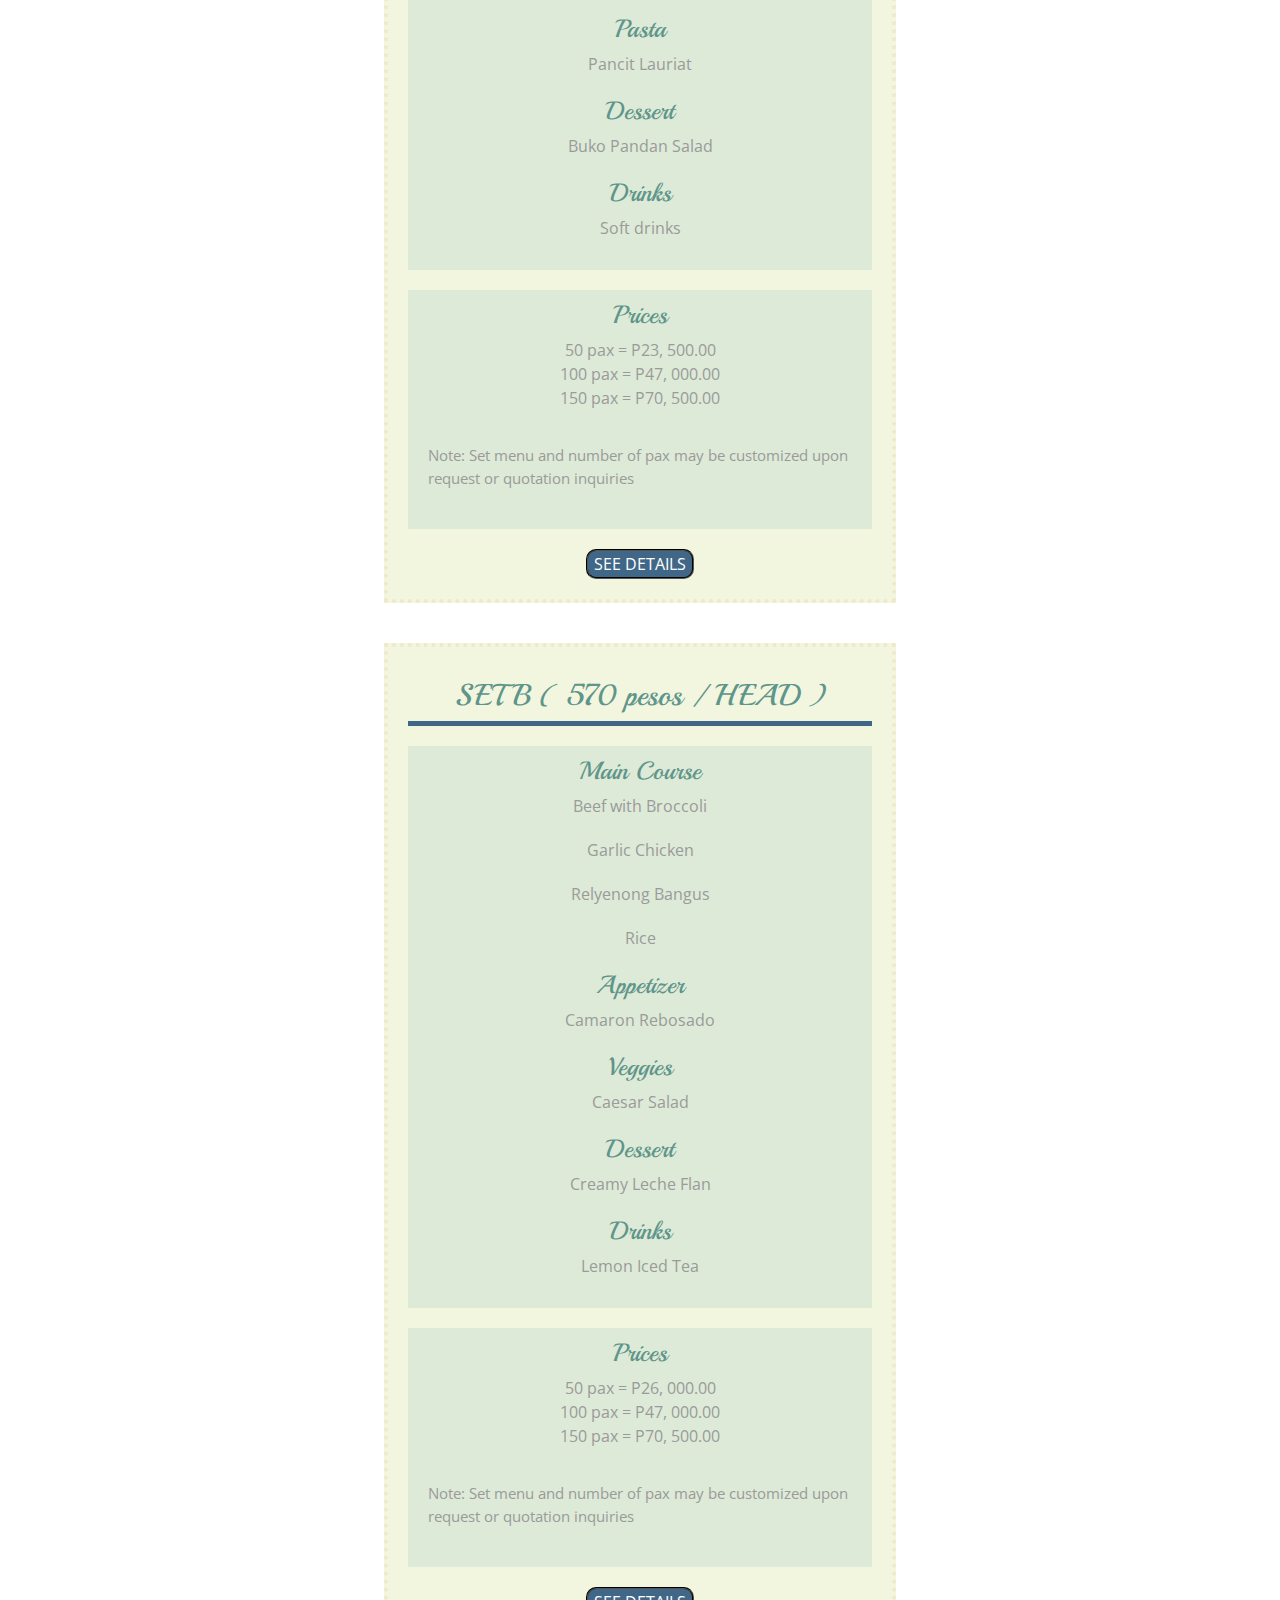
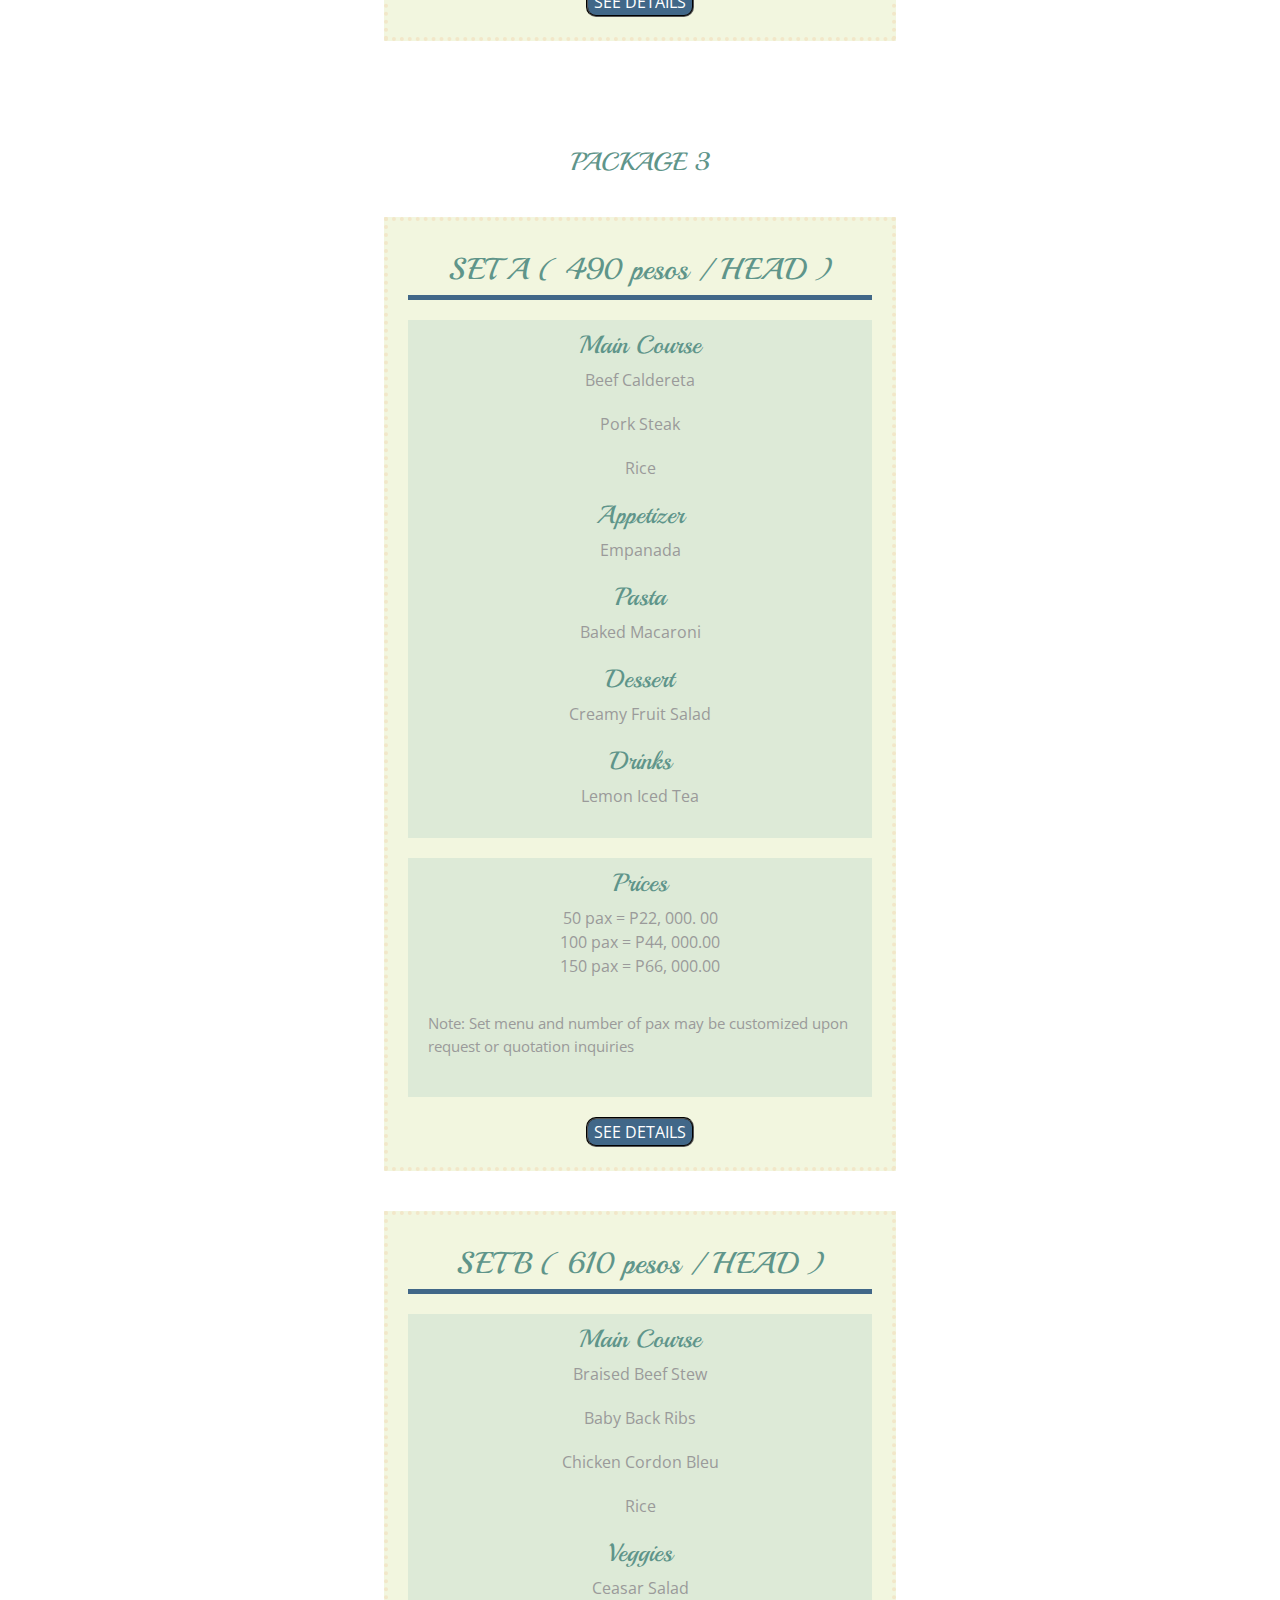
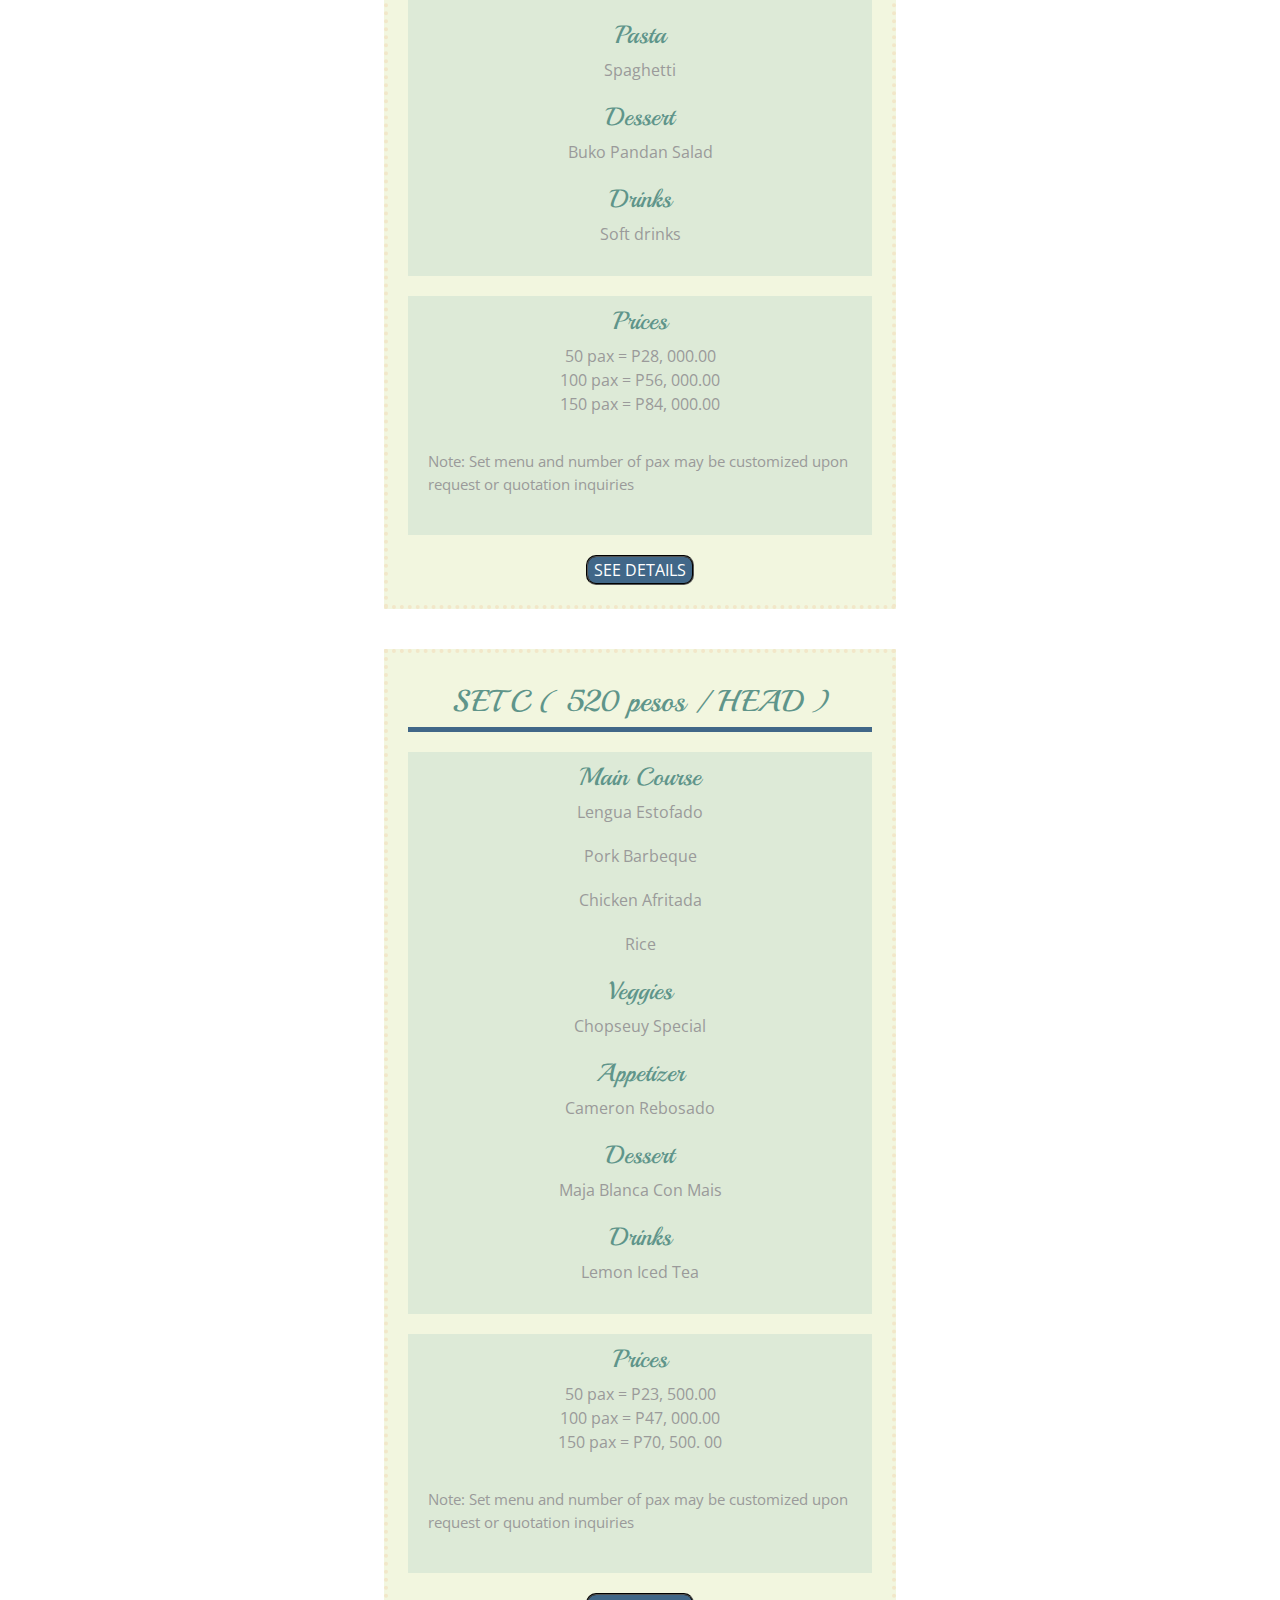
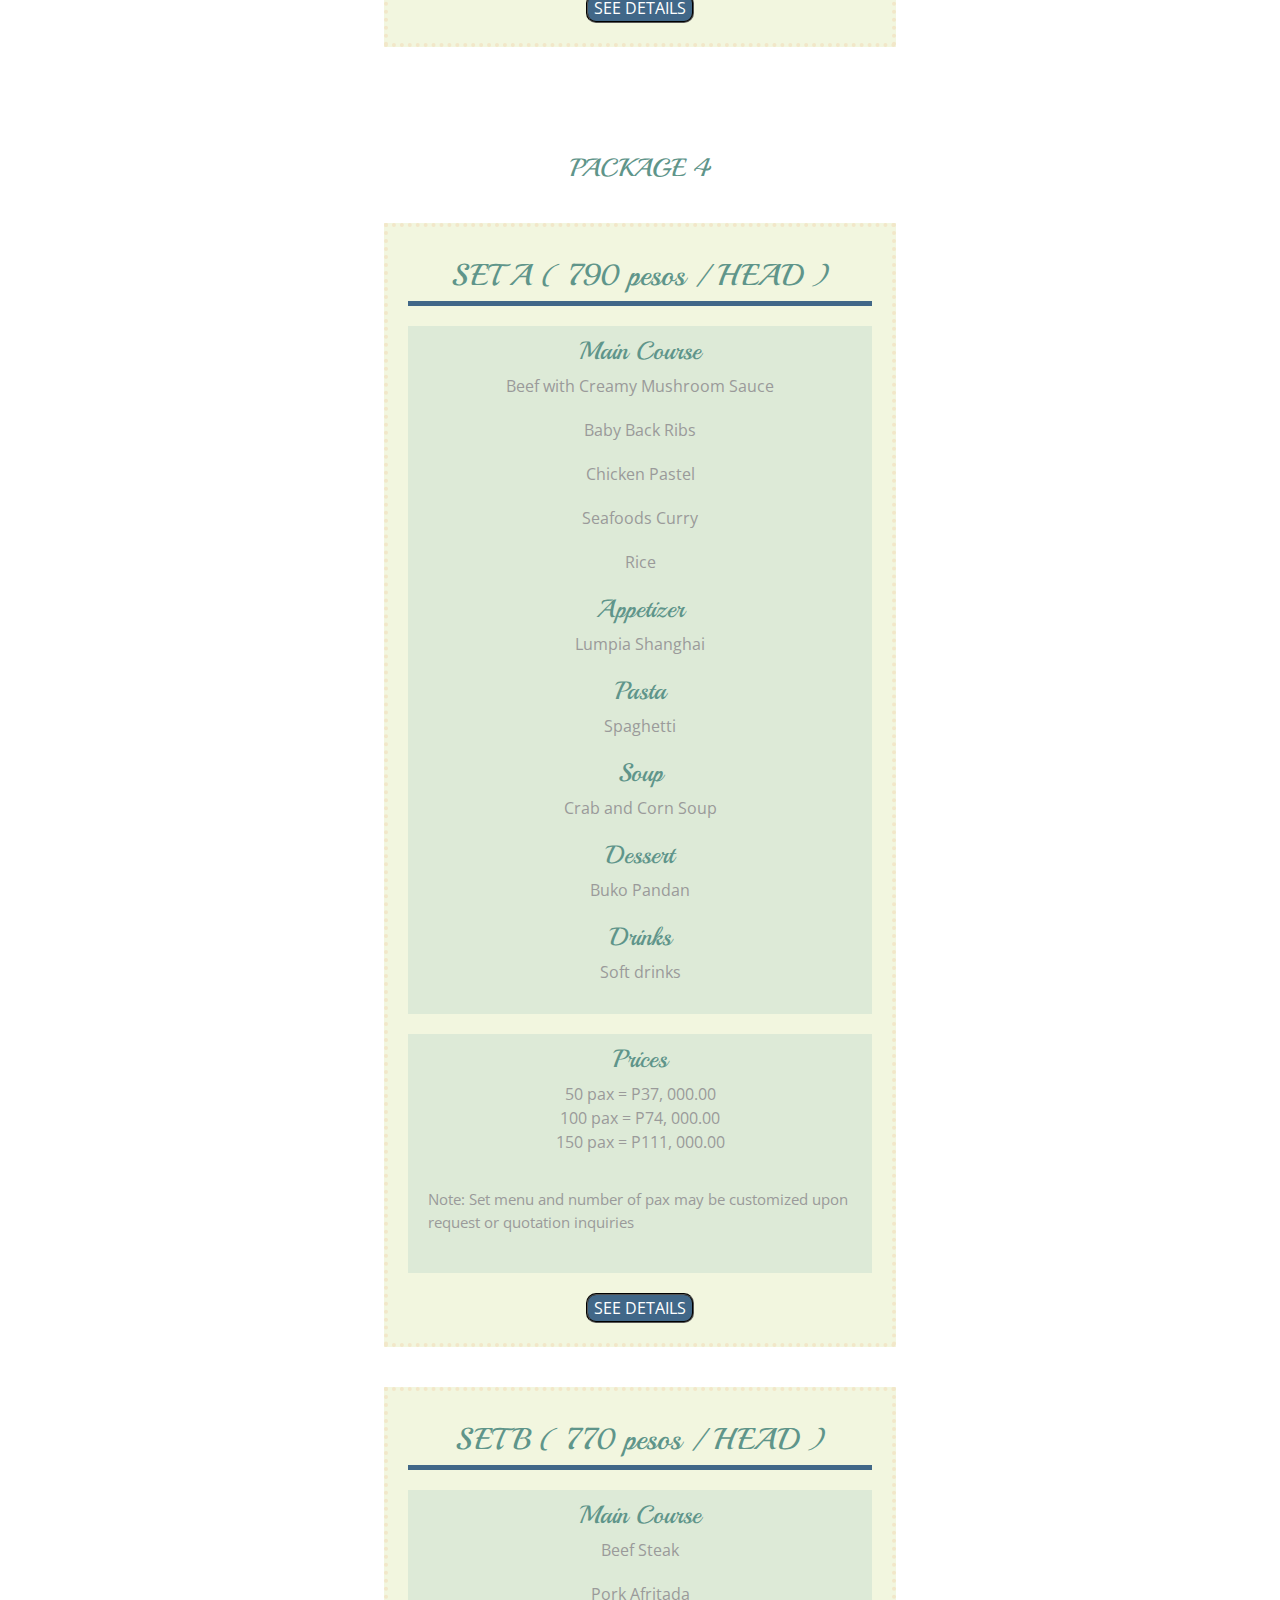
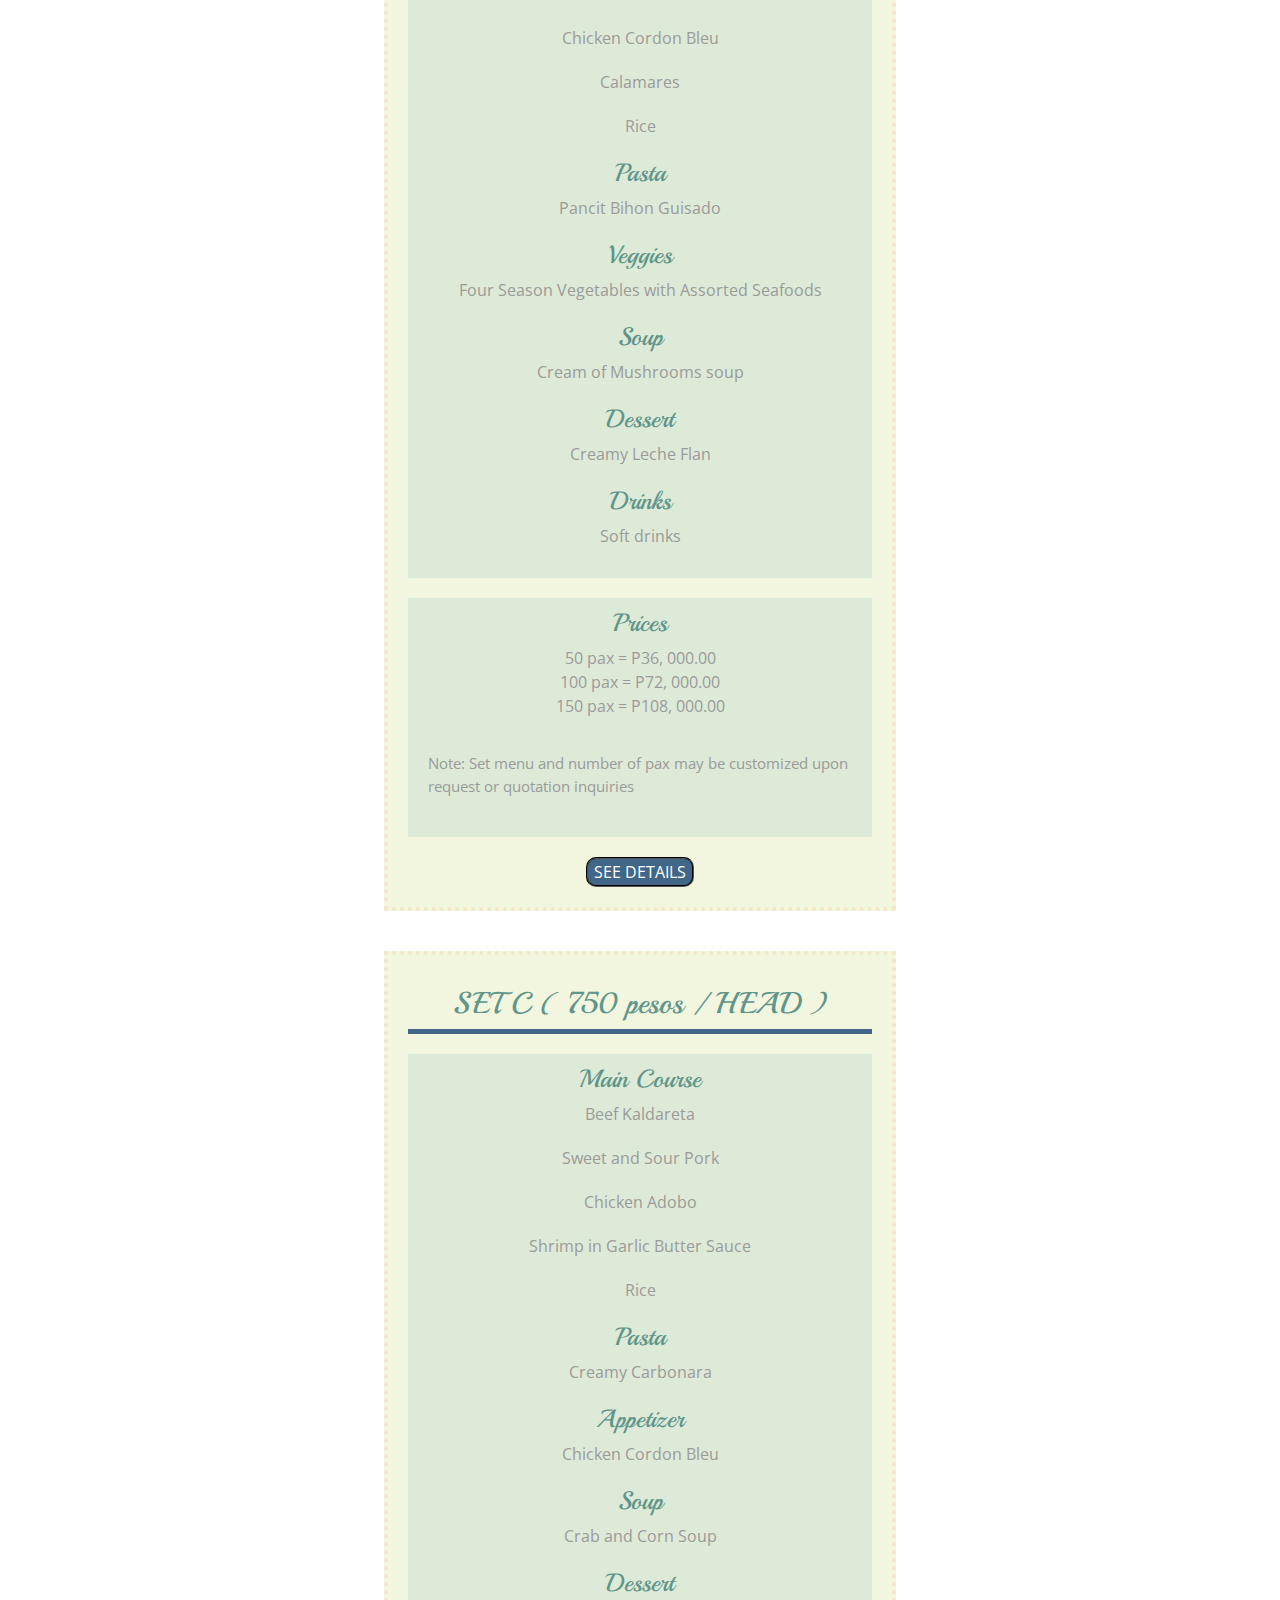
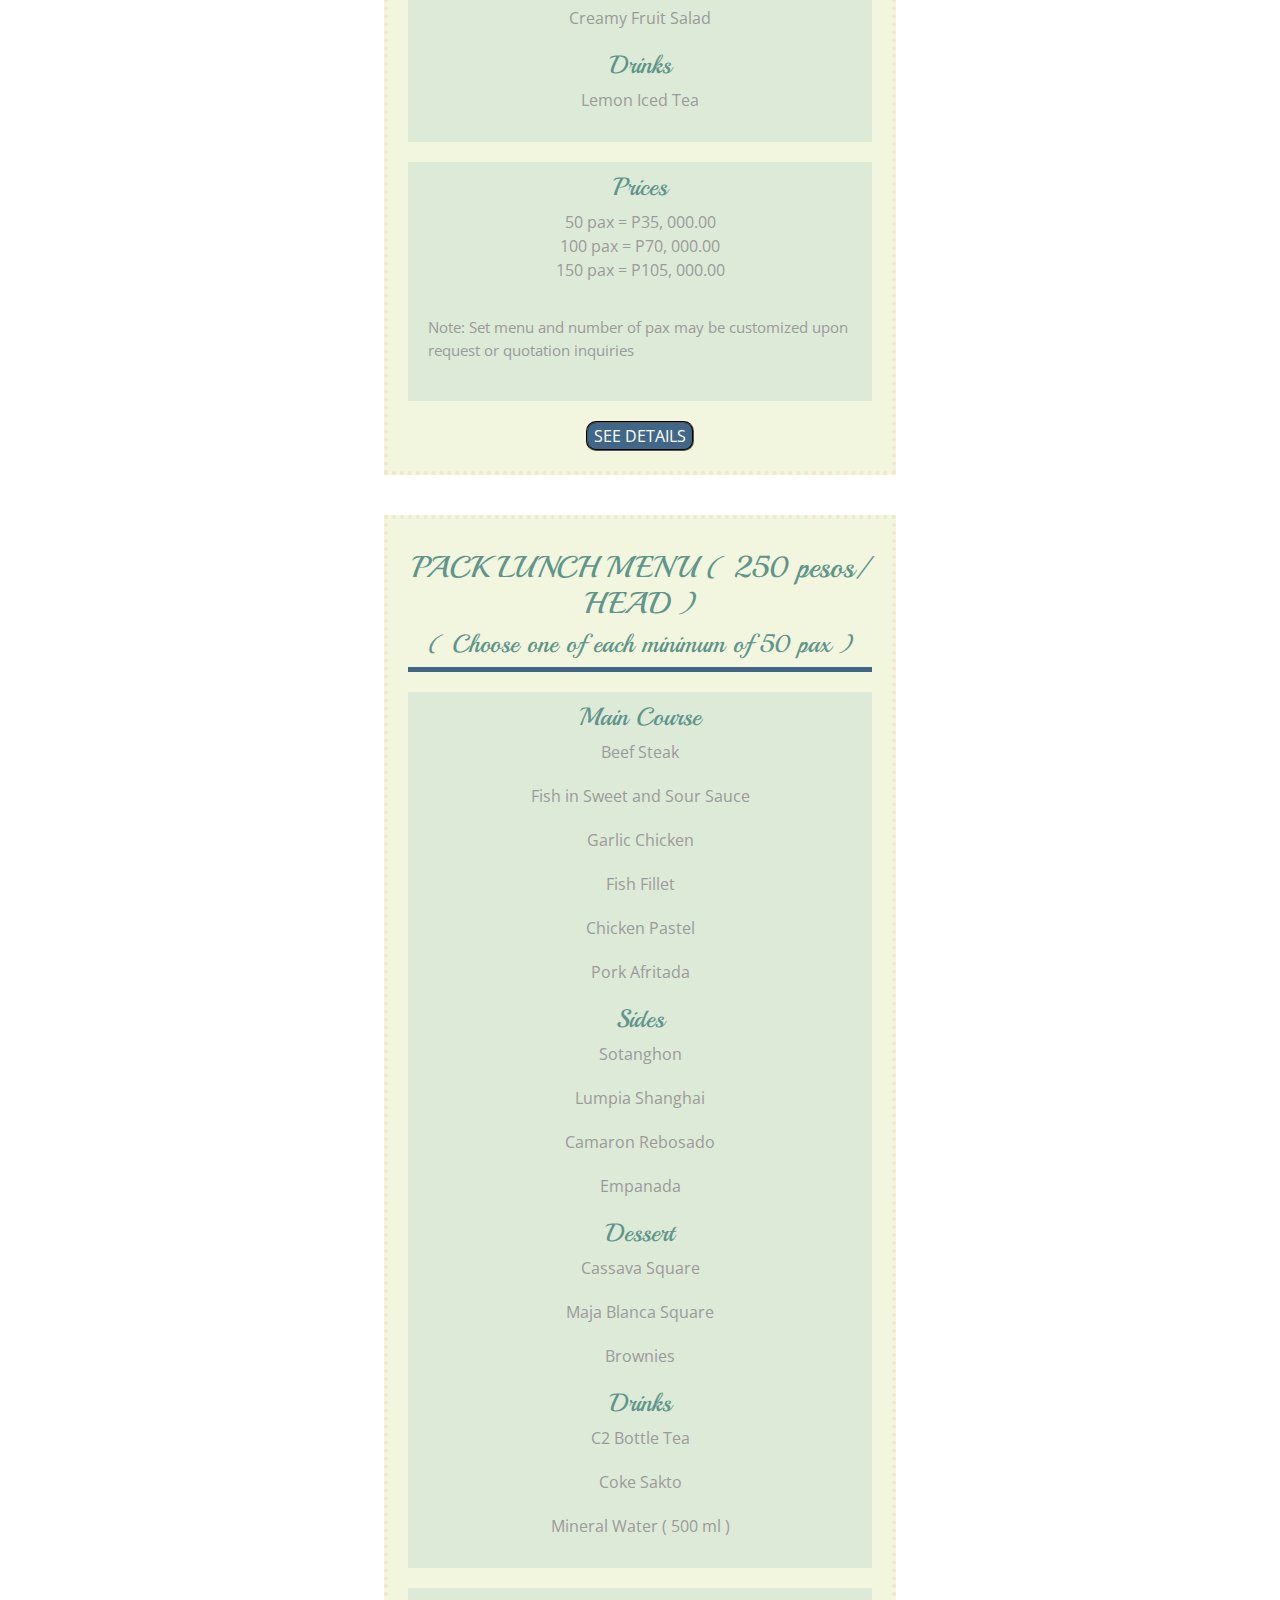
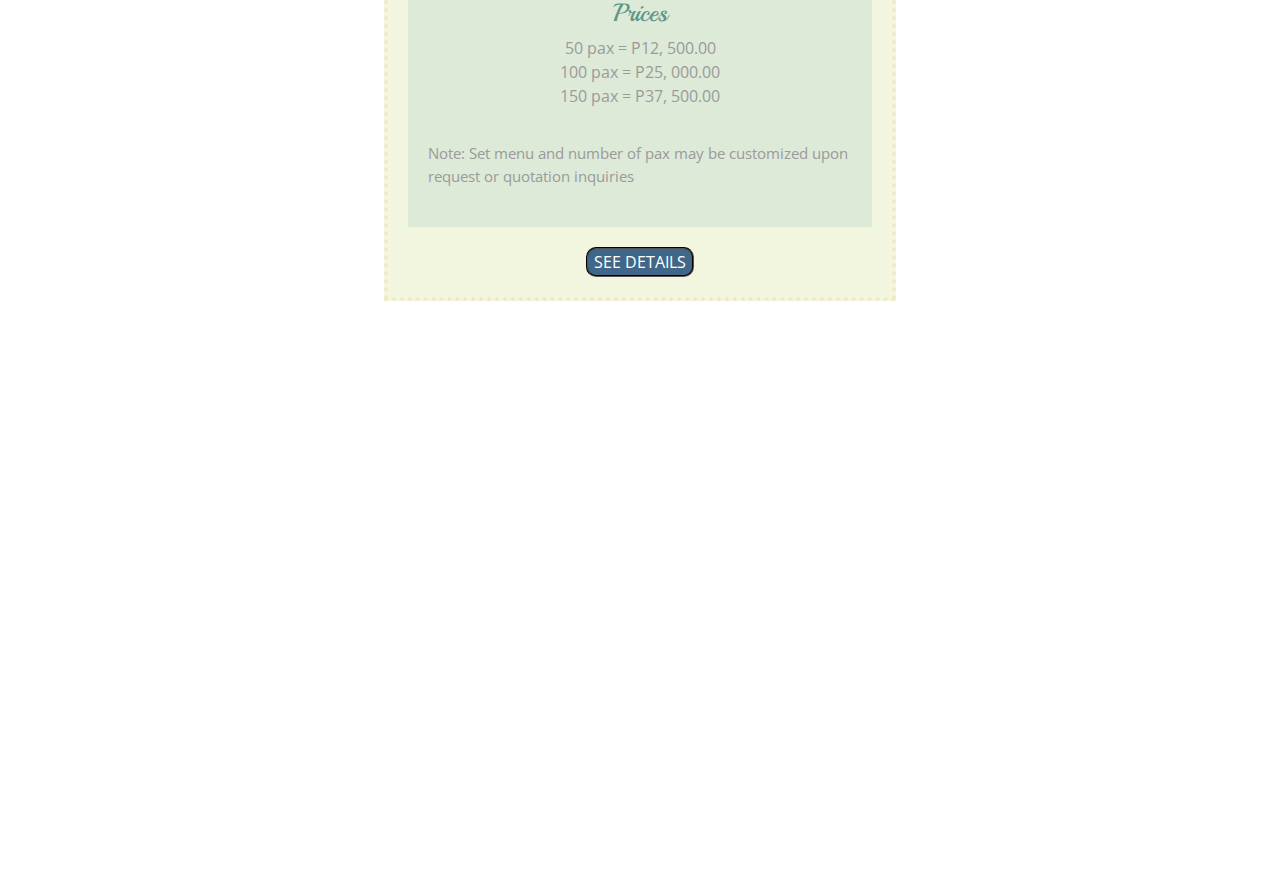
<file: menu.html>
<!DOCTYPE html>
<html lang="en">

    <head>
        <meta charset="utf-8">
        <title>Menu - Kanyáman</title>
        <meta content="width=device-width, initial-scale=1.0" name="viewport">
        <meta content="" name="keywords">
        <meta content="" name="description">

        <!-- Google Web Fonts -->
        <link rel="preconnect" href="https://fonts.googleapis.com">
        <link rel="preconnect" href="https://fonts.gstatic.com" crossorigin>
        <link href="https://fonts.googleapis.com/css2?family=Open+Sans:wght@400;600&family=Playball&display=swap" rel="stylesheet">

        <!-- Icon Font Stylesheet -->
        <link rel="stylesheet" href="https://use.fontawesome.com/releases/v5.15.4/css/all.css"/>
        <link href="https://cdn.jsdelivr.net/npm/bootstrap-icons@1.4.1/font/bootstrap-icons.css" rel="stylesheet">

        <!-- Libraries Stylesheet -->
        <link href="lib/animate/animate.min.css" rel="stylesheet">
        <link href="lib/lightbox/css/lightbox.min.css" rel="stylesheet">
        <link href="lib/owlcarousel/owl.carousel.min.css" rel="stylesheet">

        <!-- Customized Bootstrap Stylesheet -->
        <link href="css/bootstrap.min.css" rel="stylesheet">

        <!-- Template Stylesheet -->
        <link href="css/style.css" rel="stylesheet">
       
<style>
    @import url('https://fonts.googleapis.com/css2?family=Alegreya:wght@400;700;900&family=Open+Sans:ital,wght@0,300;0,400;0,700;1,400&display=swap');
.flex{
    display: flex;
}
.paper{
  background-color: #F2F6DF;
 width: 40%;

  margin: 40px auto 10px auto;
  padding: 20px;
  border-width: 4px;
  border-style: dotted;
  border-color: #F2E7C9;
  height: 50%;
}


h1,h2,h3{
  font-family: 'Alegreya', serif;
  color: #5F958A;
}

*{
  font-family: 'Open Sans', sans-serif;
}
.note{
    font-size: 15px;
    margin: auto;
    display: flex;
    padding: 10px;
    
}

h1{
  text-align: center;
  font-size: 60px;
  margin: 0;
  font-weight: 900;
}

h2{
  text-align: center;
  font-size: 30px;
  font-weight: 700;
  margin-top: 10px;
}

header{
  border-bottom-color: #416788;
  border-bottom-style: solid;
  border-bottom-width: 5px;
}

section{
  background-color: #DDEAD7;
  padding: 10px;
  margin: 20px 0;
}

h3{
  font-size: 25px;
  text-align: center;
}

.dish-title{
  text-align: center;
  font-weight: 400;
  margin: 0;
}

.dish-description{
  text-align: center;
  font-weight: 300;
  margin: 0
}

.dish-price{
  text-align: center;
  font-weight: 700;
  margin:0;
}

.dish{
  margin-bottom: 20px;
}
.sedet{
    display: flex;
    align-items: center;
    text-align: center;
    margin: 0 auto;
    color: rgb(255, 255, 255);
    background-color: #416788;
    border-radius: 10px;
    border-style:groove;

}
.but {
    color: white;
}
.but:hover{
    color: white;
}
.sedet:hover{
    background-color: black;
    
}
.flexdish{
    display: flex;
    justify-content:space-evenly;
    padding: auto;
}
</style>
    <body>

        <!-- Spinner Start -->
        <div id="spinner" class="show w-100 vh-100 bg-white position-fixed translate-middle top-50 start-50  d-flex align-items-center justify-content-center">
            <div class="spinner-grow text-primary" role="status"></div>
        </div>
        <!-- Spinner End -->

   <!-- Navbar start -->
   <div class="container-fluid nav-bar">
    <div class="container">
        <nav class="navbar navbar-light navbar-expand-lg py-4">
            <a href="index.html" class="navbar-brand">
                <h1 class="text-primary fw-bold mb-0">Kany<span class="text-dark">áman</span> </h1>
            </a>
            <button class="navbar-toggler py-2 px-3" type="button" data-bs-toggle="collapse" data-bs-target="#navbarCollapse">
                <span class="fa fa-bars text-primary"></span>
            </button>
            <div class="collapse navbar-collapse" id="navbarCollapse">
                <div class="navbar-nav mx-auto">
                    <a href="index.html" class="nav-item nav-link ">Home</a>
                    <a href="about.html" class="nav-item nav-link">About</a>
                    <a href="service.html" class="nav-item nav-link  ">Services</a>
                    <a href="event.html" class="nav-item nav-link">Events</a>

                    <a href="menu.html" class="nav-item nav-link active">Menu</a>
                
                    <a href="contact.html" class="nav-item nav-link">Contact</a>
                </div>
               
                <a href="book.html" class="btn btn-primary py-2 px-4 d-none d-xl-inline-block rounded-pill">Inquire Now</a>
            </div>
        </nav>
    </div>
</div>
<!-- Navbar End -->


        <!-- Modal Search Start -->
        <div class="modal fade" id="searchModal" tabindex="-1" aria-labelledby="exampleModalLabel" aria-hidden="true">
            <div class="modal-dialog modal-fullscreen">
                <div class="modal-content rounded-0">
                    <div class="modal-header">
                        <h5 class="modal-title" id="exampleModalLabel">Search by keyword</h5>
                        <button type="button" class="btn-close" data-bs-dismiss="modal" aria-label="Close"></button>
                    </div>
                    <div class="modal-body d-flex align-items-center">
                        <div class="input-group w-75 mx-auto d-flex">
                            <input type="search" class="form-control bg-transparent p-3" placeholder="keywords" aria-describedby="search-icon-1">
                            <span id="search-icon-1" class="input-group-text p-3"><i class="fa fa-search"></i></span>
                        </div>
                    </div>
                </div>
            </div>
        </div>
        <!-- Modal Search End -->


        <!-- Hero Start -->
        <div class="container-fluid bg-light py-6 my-6 mt-0">
            <div class="container text-center animated bounceInDown">
                <h1 class="display-1 mb-4">Menu</h1>
                <ol class="breadcrumb justify-content-center mb-0 animated bounceInDown">
                    <li class="breadcrumb-item"><a href="index.html">Home</a></li>
    
                    <li class="breadcrumb-item text-dark" aria-current="page">Menu</li>
                </ol>
            </div>
        </div>
        <!-- Hero End -->

   
        <!-- Menu Start -->
   <div class="package"> 
    <h3>PACKAGE 1</h3>
        <div class="paper">

            <header>
              
              <h2>SET A ( 750 pesos / HEAD )</h2>
            </header>
          
            <main>
              <section id="starters">
                <h3>Main Course </h3>
              
                <div class="dish">
                  <p class="dish-title">Beef Steak 
                </p>

                </div>
                <div class="dish">
                  <p class="dish-title">Garlic Chicken 
                </p>
                </div>
                
                <div class="dish">
                  <p class="dish-title">Rice</p>
        
                </div>
          
             
                <h3>Appetizer </h3>
                <div class="dish">
                  <p class="dish-title">Empanada </p>
          
                 
                </div>
                
              
                <h3>Veggies </h3>
                <div class="dish">
                  <p class="dish-title">Chopseuy Special </p>
                
                </div>
                
             
                <h3>Dessert 
                </h3>
                <div class="dish">
                  <p class="dish-title">Tropical Mixed Fruits
                </p>
                
                </div>
                
             
                <h3>Drinks </h3>
                <div class="dish">
                  <p class="dish-title">Soft drinks 
                </p>
                
                </div>
                
              </section>


              <section id="pudding">
                <h3>Prices </h3>
                <div class="dish">
                  <p class="dish-title">50 pax = P35, 000.00 </p>
                  <p class="dish-title">100 pax = P70, 000.00 </p>
                  <p class="dish-title">150 pax = P105, 000.00 </p>
                  <br>
                    
                  <p class="note">Note: Set menu and number of pax may be customized upon request or quotation inquiries
                </p>
                </div>
                
              </section>

              <button class="sedet">
                <a class="but" href="details.html">SEE DETAILS</a>
              </button>

            </main>
          
          </div>
         
        <!-- Menu End -->

         <!-- Menu Start -->
       
    
            <div class="paper">
    
                <header>
             
                  <h2>SET B ( 640 pesos / HEAD )</h2>
                </header>
              
                <main>
                  <section id="starters">
                    <h3>Main Course </h3>

              
                    <div class="dish">
                      <p class="dish-title">Beef Caldereta

                    </p>
    
                    </div>
                    <div class="dish">
                      <p class="dish-title">Pork Steak
                    </p>
       </div>
                  

                    <div class="dish">
                        <p class="dish-title">Fried Chicken
      
                      </div>
                    <div class="dish">
                      <p class="dish-title">Rice</p>
            
                    </div>
                  
             
              
                 
                    <h3>Appetizer </h3>
                    <div class="dish">
                      <p class="dish-title">Empanada </p>
              
                     
                    </div>
                    
                  
                    <h3>Pasta </h3>
                    <div class="dish">
                      <p class="dish-title">Baked Macaroni  </p>
                    
                    </div>
                    
                 
                    <h3>Dessert 
                    </h3>
                    <div class="dish">
                      <p class="dish-title">Creamy Fruit Salad
                    </p>
                    
                    </div>
                    
                 
                    <h3>Drinks </h3>
                    <div class="dish">
                      <p class="dish-title">Lemon Iced Tea 
                    </p>
                    
                    </div>
                    
                  </section>
    
    
                  <section id="pudding">
                    <h3>Prices </h3>
                    <div class="dish">
                      <p class="dish-title">50 pax = P29, 500.00 </p>
                      <p class="dish-title">100 pax = P59, 000.00 </p>
                      <p class="dish-title">150 pax = P88, 500.00 </p>
                    
                      <br>
                    
                      <p class="note">Note: Set menu and number of pax may be customized upon request or quotation inquiries
                    </p>
                    </div>
                    
                  </section>
    
                  <button class="sedet">
                   <a class="but" href="details.html">SEE DETAILS</a>
                  </button>
    
                </main>
              
              </div>
             
       
        <!-- Menu End -->
<br><br><br><br>
        <!-- Menu Start -->
        <h3>PACKAGE 2</h3>
            <div class="paper">
    
                <header>
             
                  <h2>SET A (  520 pesos / HEAD )
                </h2>
                </header>
              
                <main>
                  <section id="starters">
                    <h3>Main Course </h3>
                    <div class="dish">
                      <p class="dish-title">Pot Roast Beef
                    </p>
    
                    </div>
                    <div class="dish">
                      <p class="dish-title">Fish Fillet  
                    </p>
    
                    </div>
                    <div class="dish">
                        <p class="dish-title">Chicken Pastel
              
                      </div>

                    <div class="dish">
                      <p class="dish-title">Rice
                      </p>
            
                    </div>
              
                 
                    <h3>Appetizer </h3>
                    <div class="dish">
                      <p class="dish-title">Lumpia Shanghai </p>
              
                     
                    </div>
                    
                  
                    <h3>Pasta </h3>
                    <div class="dish">
                      <p class="dish-title">Pancit Lauriat</p>
                    
                    </div>
                    
                 
                    <h3>Dessert 
                    </h3>
                    <div class="dish">
                      <p class="dish-title">Buko Pandan Salad

                    </p>
                    
                    </div>
                    
                 
                    <h3>Drinks </h3>
                    <div class="dish">
                      <p class="dish-title">Soft drinks 
                    </p>
                    
                    </div>
                    
                  </section>
    
    
                  <section id="pudding">
                    <h3>Prices </h3>
                    <div class="dish">
                      <p class="dish-title">50 pax = P23, 500.00 </p>
                      <p class="dish-title">100 pax = P47, 000.00 </p>
                      <p class="dish-title">150 pax = P70, 500.00
                    </p>
                    <br>
                    
                    <p class="note">Note: Set menu and number of pax may be customized upon request or quotation inquiries
                  </p>
                    </div>
                    
                  </section>
    
                  <button class="sedet">
                    <a class="but" href="details.html">SEE DETAILS</a>
                  </button>
    
                </main>
              
              </div>
             
            <!-- Menu End -->
    
             <!-- Menu Start -->
           
        
                <div class="paper">
        
                    <header>
                 
                      <h2>SET B ( 570 pesos / HEAD )
                    </h2>
                    </header>
                  
                    <main>
                      <section id="starters">
                        <h3>Main Course </h3>
                        <div class="dish">
                          <p class="dish-title">Beef with Broccoli 

    
                        </p>
        
                        </div>
                        <div class="dish">
                          <p class="dish-title">Garlic Chicken 
                        </p>
        
                        </div>
                        <div class="dish">
                          <p class="dish-title">Relyenong Bangus</p>
                
                        </div>
                        <div class="dish">
                            <p class="dish-title">Rice</p>
                  
                          </div>
                  
                     
                        <h3>Appetizer </h3>
                        <div class="dish">
                          <p class="dish-title">Camaron Rebosado</p>
                  
                         
                        </div>
                        
                      
                        <h3>Veggies </h3>
                        <div class="dish">
                          <p class="dish-title">Caesar Salad </p>
                        
                        </div>
                        
                     
                        <h3>Dessert 
                        </h3>
                        <div class="dish">
                          <p class="dish-title">Creamy Leche Flan
                        </p>
                        
                        </div>
                        
                     
                        <h3>Drinks </h3>
                        <div class="dish">
                          <p class="dish-title">Lemon Iced Tea 
                        </p>
                        
                        </div>
                        
                      </section>
        
        
                      <section id="pudding">
                        <h3>Prices </h3>
                        <div class="dish">
                          <p class="dish-title">50 pax = P26, 000.00 
                        </p>
                          <p class="dish-title">100 pax = P47, 000.00 </p>
                          <p class="dish-title">150 pax = P70, 500.00</p>
                          <br>
                    
                          <p class="note">Note: Set menu and number of pax may be customized upon request or quotation inquiries
                        </p>
                        </div>
                        
                      </section>
        
                      <button class="sedet">
                        <a class="but" href="details.html">SEE DETAILS</a>
                      </button>
        
                    </main>
                  
                  </div>
        

             
            <!-- Menu End -->


           
            <br><br><br><br>
        <!-- Menu Start -->
        <h3>PACKAGE 3</h3>
            <div class="paper">
    
                <header>
             
                  <h2>SET A ( 490 pesos / HEAD )

                </h2>
                </header>
              
                <main>
                  <section id="starters">
                    <h3>Main Course </h3>
                    <div class="dish">
                      <p class="dish-title">Beef Caldereta
                    </p>
    
                    </div>
                    <div class="dish">
                      <p class="dish-title">Pork Steak
                    </p>
    
                    </div>
                   

                    <div class="dish">
                      <p class="dish-title">Rice
                      </p>
            
                    </div>
              
                 
                    <h3>Appetizer </h3>
                    <div class="dish">
                      <p class="dish-title">Empanada</p>
              
                     
                    </div>
                    
                  
                    <h3>Pasta </h3>
                    <div class="dish">
                      <p class="dish-title">Baked Macaroni </p>
                    
                    </div>
                    
                 
                    <h3>Dessert 
                    </h3>
                    <div class="dish">
                      <p class="dish-title">Creamy Fruit Salad

                    </p>
                    
                    </div>
                    
                 
                    <h3>Drinks </h3>
                    <div class="dish">
                      <p class="dish-title">Lemon Iced Tea 
                    </p>
                    
                    </div>
                    
                  </section>
    
    
                  <section id="pudding">
                    <h3>Prices </h3>
                    <div class="dish">
                      <p class="dish-title">50 pax = P22, 000. 00</p>
                      <p class="dish-title">100 pax = P44, 000.00</p>
                      <p class="dish-title">150 pax = P66, 000.00
                    </p>
                    <br>
                    
                    <p class="note">Note: Set menu and number of pax may be customized upon request or quotation inquiries
                  </p>
                    </div>
                    
                  </section>
    
                  <button class="sedet">
                    <a class="but" href="details.html">SEE DETAILS</a>
                  </button>
    
                </main>
              
              </div>
             
            <!-- Menu End -->

            <div class="paper">
    
                <header>
             
                  <h2>SET B ( 610 pesos / HEAD )

                </h2>
                </header>
              
                <main>
                  <section id="starters">
                    <h3>Main Course </h3>
                    <div class="dish">
                      <p class="dish-title">Braised Beef Stew

                    </p>
    
                    </div>
                    <div class="dish">
                      <p class="dish-title">Baby Back Ribs
                    </p>
    
                    </div>

                    <div class="dish">
                        <p class="dish-title">Chicken Cordon Bleu
                      </p>
      
                      </div>
                   

                    <div class="dish">
                      <p class="dish-title">Rice
                      </p>
            
                    </div>
              
                 
                    <h3>Veggies  </h3>
                    <div class="dish">
                      <p class="dish-title">Ceasar Salad</p>
              
                     
                    </div>
                    
                  
                    <h3>Pasta </h3>
                    <div class="dish">
                      <p class="dish-title">Spaghetti  </p>
                    
                    </div>
                    
                 
                    <h3>Dessert 
                    </h3>
                    <div class="dish">
                      <p class="dish-title">Buko Pandan Salad


                    </p>
                    
                    </div>
                    
                 
                    <h3>Drinks </h3>
                    <div class="dish">
                      <p class="dish-title">Soft drinks 
                    </p>
                    
                    </div>
                    
                  </section>
    
    
                  <section id="pudding">
                    <h3>Prices </h3>
                    <div class="dish">
                      <p class="dish-title">50 pax = P28, 000.00</p>
                      <p class="dish-title">100 pax = P56, 000.00</p>
                      <p class="dish-title">150 pax = P84, 000.00
                    </p>
                    <br>
                    
                    <p class="note">Note: Set menu and number of pax may be customized upon request or quotation inquiries
                  </p>
                    </div>
                    
                  </section>
    
                  <button class="sedet">
                    <a class="but" href="details.html">SEE DETAILS</a>
                  </button>
    
                </main>
              
              </div>
             
            <!-- Menu End -->
            <div class="paper">
    
                <header>
             
                  <h2>SET C ( 520 pesos / HEAD )

                </h2>
                </header>
              
                <main>
                  <section id="starters">
                    <h3>Main Course </h3>
                    <div class="dish">
                      <p class="dish-title">Lengua Estofado

                    </p>
    
                    </div>
                    <div class="dish">
                      <p class="dish-title">Pork Barbeque 
                    </p>
    
                    </div>

                    <div class="dish">
                        <p class="dish-title">Chicken Afritada
                      </p>
      
                      </div>
                   

                    <div class="dish">
                      <p class="dish-title">Rice
                      </p>
            
                    </div>
              
                 
                    <h3>Veggies  </h3>
                    <div class="dish">
                      <p class="dish-title">Chopseuy Special </p>
              
                     
                    </div>
                    
                  
                    <h3>Appetizer  </h3>
                    <div class="dish">
                      <p class="dish-title">Cameron Rebosado  </p>
                    
                    </div>
                    
                 
                    <h3>Dessert 
                    </h3>
                    <div class="dish">
                      <p class="dish-title">Maja Blanca Con Mais


                    </p>
                    
                    </div>
                    
                 
                    <h3>Drinks </h3>
                    <div class="dish">
                      <p class="dish-title">Lemon Iced Tea 
                    </p>
                    
                    </div>
                    
                  </section>
    
    
                  <section id="pudding">
                    <h3>Prices </h3>
                    <div class="dish">
                      <p class="dish-title">50 pax = P23, 500.00</p>
                      <p class="dish-title">100 pax = P47, 000.00</p>
                      <p class="dish-title">150 pax = P70, 500. 00
                    </p>
                    <br>
                    
                    <p class="note">Note: Set menu and number of pax may be customized upon request or quotation inquiries
                  </p>
                    </div>
                    
                  </section>
    
                  <button class="sedet">
                    <a class="but" href="details.html">SEE DETAILS</a>
                  </button>
    
                </main>
              
              </div>
             
            <!-- Menu End -->

            <br><br><br><br>
        <!-- Menu Start -->
        <h3>PACKAGE 4</h3>
            <div class="paper">
    
                <header>
             
                  <h2>SET A ( 790 pesos / HEAD )
                </h2>
                </header>
              
                <main>
                  <section id="starters">
                    <h3>Main Course </h3>
                    <div class="dish">
                      <p class="dish-title">Beef with Creamy Mushroom Sauce

                    </p>
    
                    </div>
                    <div class="dish">
                      <p class="dish-title">Baby Back Ribs 
                    </p>
    
                    </div>
                    <div class="dish">
                        <p class="dish-title">Chicken Pastel 
              
                      </div>

                      <div class="dish">
                        <p class="dish-title">Seafoods Curry
              
                      </div>

                    <div class="dish">
                      <p class="dish-title">Rice
                      </p>
            
                    </div>
              
                 
                    <h3>Appetizer </h3>
                    <div class="dish">
                      <p class="dish-title">Lumpia Shanghai </p>
              
                     
                    </div>
                    
                  
                    <h3>Pasta </h3>
                    <div class="dish">
                      <p class="dish-title">Spaghetti </p>
                    
                    </div>

                    <h3>Soup  </h3>
                    <div class="dish">
                      <p class="dish-title">Crab and Corn Soup</p>
                    
                    </div>
                    
                 
                    <h3>Dessert 
                    </h3>
                    <div class="dish">
                      <p class="dish-title">Buko Pandan

                    </p>
                    
                    </div>
                    
                 
                    <h3>Drinks </h3>
                    <div class="dish">
                      <p class="dish-title">Soft drinks 
                    </p>
                    
                    </div>
                    
                  </section>
    
    
                  <section id="pudding">
                    <h3>Prices </h3>
                    <div class="dish">
                      <p class="dish-title">50 pax =  P37, 000.00</p>
                      <p class="dish-title">100 pax = P74, 000.00 </p>
                      <p class="dish-title">150 pax = P111, 000.00
                    </p>
                    <br>
                    
                    <p class="note">Note: Set menu and number of pax may be customized upon request or quotation inquiries
                  </p>
                    </div>
                    
                  </section>
    
                  <button class="sedet">
                    <a class="but" href="details.html">SEE DETAILS</a>
                  </button>
    
                </main>
              
              </div>
             
            <!-- Menu End -->

            <div class="paper">
        
                <header>
             
                  <h2>SET B  ( 770 pesos / HEAD )
                </h2>
                </header>
              
                <main>
                  <section id="starters">
                    <h3>Main Course </h3>
                    <div class="dish">
                      <p class="dish-title">Beef Steak


                    </p>
    
                    </div>
                    <div class="dish">
                      <p class="dish-title">Pork Afritada 
                    </p>
    
                    </div>
                    <div class="dish">
                      <p class="dish-title">Chicken Cordon Bleu </p>
            
                    </div>

                    <div class="dish">
                        <p class="dish-title">Calamares </p>
              
                      </div>
                    <div class="dish">
                        <p class="dish-title">Rice</p>
              
                      </div>
              
                 
                    <h3>Pasta </h3>
                    <div class="dish">
                      <p class="dish-title">Pancit Bihon Guisado</p>
              
                     
                    </div>
                    
                  
                    <h3>Veggies </h3>
                    <div class="dish">
                      <p class="dish-title">Four Season Vegetables with Assorted Seafoods </p>
                    
                    </div>
                    
                    <h3>Soup
                    </h3>
                    <div class="dish">
                      <p class="dish-title">Cream of Mushrooms soup
                    </p>
                    
                    </div>

                    <h3>Dessert 
                    </h3>
                    <div class="dish">
                      <p class="dish-title">Creamy Leche Flan
                    </p>
                    
                    </div>
                    
                 
                    <h3>Drinks </h3>
                    <div class="dish">
                      <p class="dish-title">Soft drinks  
                    </p>
                    
                    </div>
                    
                  </section>
    
    
                  <section id="pudding">
                    <h3>Prices </h3>
                    <div class="dish">
                      <p class="dish-title">50 pax = P36, 000.00
                    </p>
                      <p class="dish-title">100 pax = P72, 000.00 </p>
                      <p class="dish-title">150 pax = P108, 000.00</p>
                      <br>
                    
                      <p class="note">Note: Set menu and number of pax may be customized upon request or quotation inquiries
                    </p>
                    </div>
                    
                  </section>
    
                  <button class="sedet">
                    <a class="but" href="details.html">SEE DETAILS</a>
                  </button>
    
                </main>
              
              </div>
    

         
        <!-- Menu End -->

        <div class="paper">
        
            <header>
         
              <h2>SET C ( 750  pesos / HEAD ) 
            </h2>
            </header>
          
            <main>
              <section id="starters">
                <h3>Main Course </h3>
                <div class="dish">
                  <p class="dish-title">Beef Kaldareta


                </p>

                </div>
                <div class="dish">
                  <p class="dish-title">Sweet and Sour Pork
                </p>

                </div>
                <div class="dish">
                  <p class="dish-title">Chicken Adobo</p>
        
                </div>

                <div class="dish">
                    <p class="dish-title">Shrimp in Garlic Butter Sauce 
                    </p>
          
                  </div>
                <div class="dish">
                    <p class="dish-title">Rice</p>
          
                  </div>
          
             
                <h3>Pasta </h3>
                <div class="dish">
                  <p class="dish-title">Creamy Carbonara</p>
          
                 
                </div>
                
              
                <h3>Appetizer  </h3>
                <div class="dish">
                  <p class="dish-title">Chicken Cordon Bleu </p>
                
                </div>
                
                <h3>Soup
                </h3>
                <div class="dish">
                  <p class="dish-title">Crab and Corn Soup 
                </p>
                
                </div>

                <h3>Dessert 
                </h3>
                <div class="dish">
                  <p class="dish-title">Creamy Fruit Salad 
                </p>
                
                </div>
                
             
                <h3>Drinks </h3>
                <div class="dish">
                  <p class="dish-title">Lemon Iced Tea
                </p>
                
                </div>
                
              </section>


              <section id="pudding">
                <h3>Prices </h3>
                <div class="dish">
                  <p class="dish-title">50 pax = P35, 000.00 
                </p>
                  <p class="dish-title">100 pax = P70, 000.00 </p>
                  <p class="dish-title">150 pax = P105, 000.00</p>
                  <br>
                    
                  <p class="note">Note: Set menu and number of pax may be customized upon request or quotation inquiries
                </p>
                </div>
                
              </section>

              <button class="sedet">
                <a class="but" href="details.html">SEE DETAILS</a>
              </button>

            </main>
          
          </div>


     
    <!-- Menu End -->

    <div class="paper">
        
        <header>
     
          <h2>PACK LUNCH  MENU ( 250 pesos/ HEAD )
            <h3>( Choose one of each minimum of 50 pax )</h3>
        </h2>
        </header>
      
        <main>
          <section id="starters">
            <h3>Main Course </h3>
            <div class="dish">
              <p class="dish-title">Beef Steak 

            </p>

            </div>
            <div class="dish">
              <p class="dish-title">Fish in Sweet and Sour Sauce
            </p>

            </div>
            <div class="dish">
              <p class="dish-title">Garlic Chicken </p>
    
            </div>

            <div class="dish">
                <p class="dish-title">Fish Fillet
                </p>
      
              </div>
            <div class="dish">
                <p class="dish-title">Chicken Pastel</p>
      
              </div>

              <div class="dish">
                <p class="dish-title">Pork Afritada</p>
      
              </div>
      
         
            <h3>Sides</h3>
            <div class="dish">
              <p class="dish-title">Sotanghon</p>
      
             
            </div>
            <div class="dish">
                <p class="dish-title">Lumpia Shanghai </p>
        
               
              </div>
              <div class="dish">
                <p class="dish-title">Camaron Rebosado </p>
        
               
              </div>
              <div class="dish">
                <p class="dish-title">Empanada</p>
        
               
              </div>
            
          
           

            <h3>Dessert 
            </h3>
            <div class="dish">
              <p class="dish-title">Cassava Square
            </p>
            
            </div>
            <div class="dish">
                <p class="dish-title">Maja Blanca Square 
              </p>
              
              </div>
              <div class="dish">
                <p class="dish-title">Brownies 
              </p>
              
              </div>
            
         
            <h3>Drinks </h3>
            <div class="dish">
              <p class="dish-title">C2 Bottle Tea
            </p>
            
            </div>
            <div class="dish">
                <p class="dish-title">Coke Sakto
              </p>
              
              </div>
              <div class="dish">
                <p class="dish-title">Mineral Water ( 500 ml )
              </p>
              
              </div>
            
          </section>


          <section id="pudding">
            <h3>Prices </h3>
            <div class="dish">
              <p class="dish-title">50 pax = P12, 500.00
            </p>
              <p class="dish-title">100 pax = P25, 000.00 </p>
              <p class="dish-title">150 pax = P37, 500.00</p>
              <br>
                    
              <p class="note">Note: Set menu and number of pax may be customized upon request or quotation inquiries
            </p>
            </div>
            
          </section>

          <button class="sedet">
            <a class="but" href="details.html">SEE DETAILS</a>
          </button>

        </main>
      
      </div>


 
<!-- Menu End -->
    
    
       
     <!-- Footer Start -->
     <div class="container-fluid footer py-6 my-6 mb-0 bg-light wow " >
        <div class="container">
            <div class="row">
                <div class="col-lg-3 col-md-6">
                    <div class="footer-item">
                        <h1 class="text-primary">Kany<span class="text-dark">áman</span></h1>
                        <p class="lh-lg mb-4">Discover a fresh take on your favorite traditional Filipino dishes with Kanyáman Catering. Indulge in the authentic flavors of Filipino cuisine expertly crafted by our talented Kapampangan chefs!</p>
                      
                    </div>
                </div>
                <div class="col-lg-3 col-md-6">
                    <div class="footer-item">
                        <h4 class="mb-4">Attributes</h4>
                        <div class="d-flex flex-column align-items-start">
                            <p><i class="fa fa-check text-primary me-2"></i></i> Quality Food Products</p>
                            <p><i class="fa fa-check text-primary me-2"></i></i> 24/7 Customer Support</p>
                            <p><i class="fa fa-check text-primary me-2"></i></i> Easy Customization Options</p>
                            <p><i class="fa fa-check text-primary me-2"></i></i> Delicious Deals for Delicious Meals</p>
                        
                        </div>
                    </div>
                </div>
                <div class="col-lg-3 col-md-6">
                    <div class="footer-item">
                        <h4 class="mb-4">Contact Us</h4>
                        <div class="d-flex flex-column align-items-start">
                          <p><i class="fa fa-map-marker-alt text-primary me-2"></i> Magalang, Pampanga</p>
                          <p><i class="fa fa-phone-alt text-primary me-2"></i> 0977-676-1401</p>
                          <p><i class="fas fa-envelope text-primary me-2"></i> kanyamancatering@gmail.com</p>
                          <p><i class="fab fa-facebook text-primary me-2"></i> Kanyáman Catering </p>
                        </div>
                    </div>
                </div>
                <div class="col-lg-3 col-md-6">
                    <div class="footer-item">
                        <h4 class="mb-4">Social Gallery</h4>
                        <div class="row g-2">
                            <div class="col-4">
                                 <img src="image/CATERING SET UP/SOCIAL GALLERY/soc1.jpeg" class="img-fluid rounded-circle border border-primary p-2" alt="">
                            </div>
                            <div class="col-4">
                                 <img src="image/CATERING SET UP/SOCIAL GALLERY/soc2.jpeg" class="img-fluid rounded-circle border border-primary p-2" alt="">
                            </div>
                            <div class="col-4">
                                 <img src="image/CATERING SET UP/SOCIAL GALLERY/soc3.jpeg" class="img-fluid rounded-circle border border-primary p-2" alt="">
                            </div>
                            <div class="col-4">
                                 <img src="image/CATERING SET UP/SOCIAL GALLERY/soc4.jpeg" class="img-fluid rounded-circle border border-primary p-2" alt="">
                            </div>
                            <div class="col-4">
                                 <img src="image/CATERING SET UP/SOCIAL GALLERY/soc5.jpeg" class="img-fluid rounded-circle border border-primary p-2" alt="">
                            </div>
                            <div class="col-4">
                                 <img src="image/CATERING SET UP/SOCIAL GALLERY/soc6.jpeg" class="img-fluid rounded-circle border border-primary p-2" alt="">
                            </div>
                        </div>
                    </div>
                </div>
            </div>
        </div>
    </div>
    <!-- Footer End -->
        
    <!-- JavaScript Libraries -->
    <script src="https://ajax.googleapis.com/ajax/libs/jquery/1.12.4/jquery.min.js"></script>
    <script src="https://cdn.jsdelivr.net/npm/bootstrap@5.0.0/dist/js/bootstrap.bundle.min.js"></script>
    <script src="lib/wow/wow.min.js"></script>
    <script src="lib/easing/easing.min.js"></script>
    <script src="lib/waypoints/waypoints.min.js"></script>
    <script src="lib/counterup/counterup.min.js"></script>
    <script src="lib/lightbox/js/lightbox.min.js"></script>
    <script src="lib/owlcarousel/owl.carousel.min.js"></script>

    <!-- Template Javascript -->
    <script src="js/main.js"></script>
    </body>

</html>
</file>
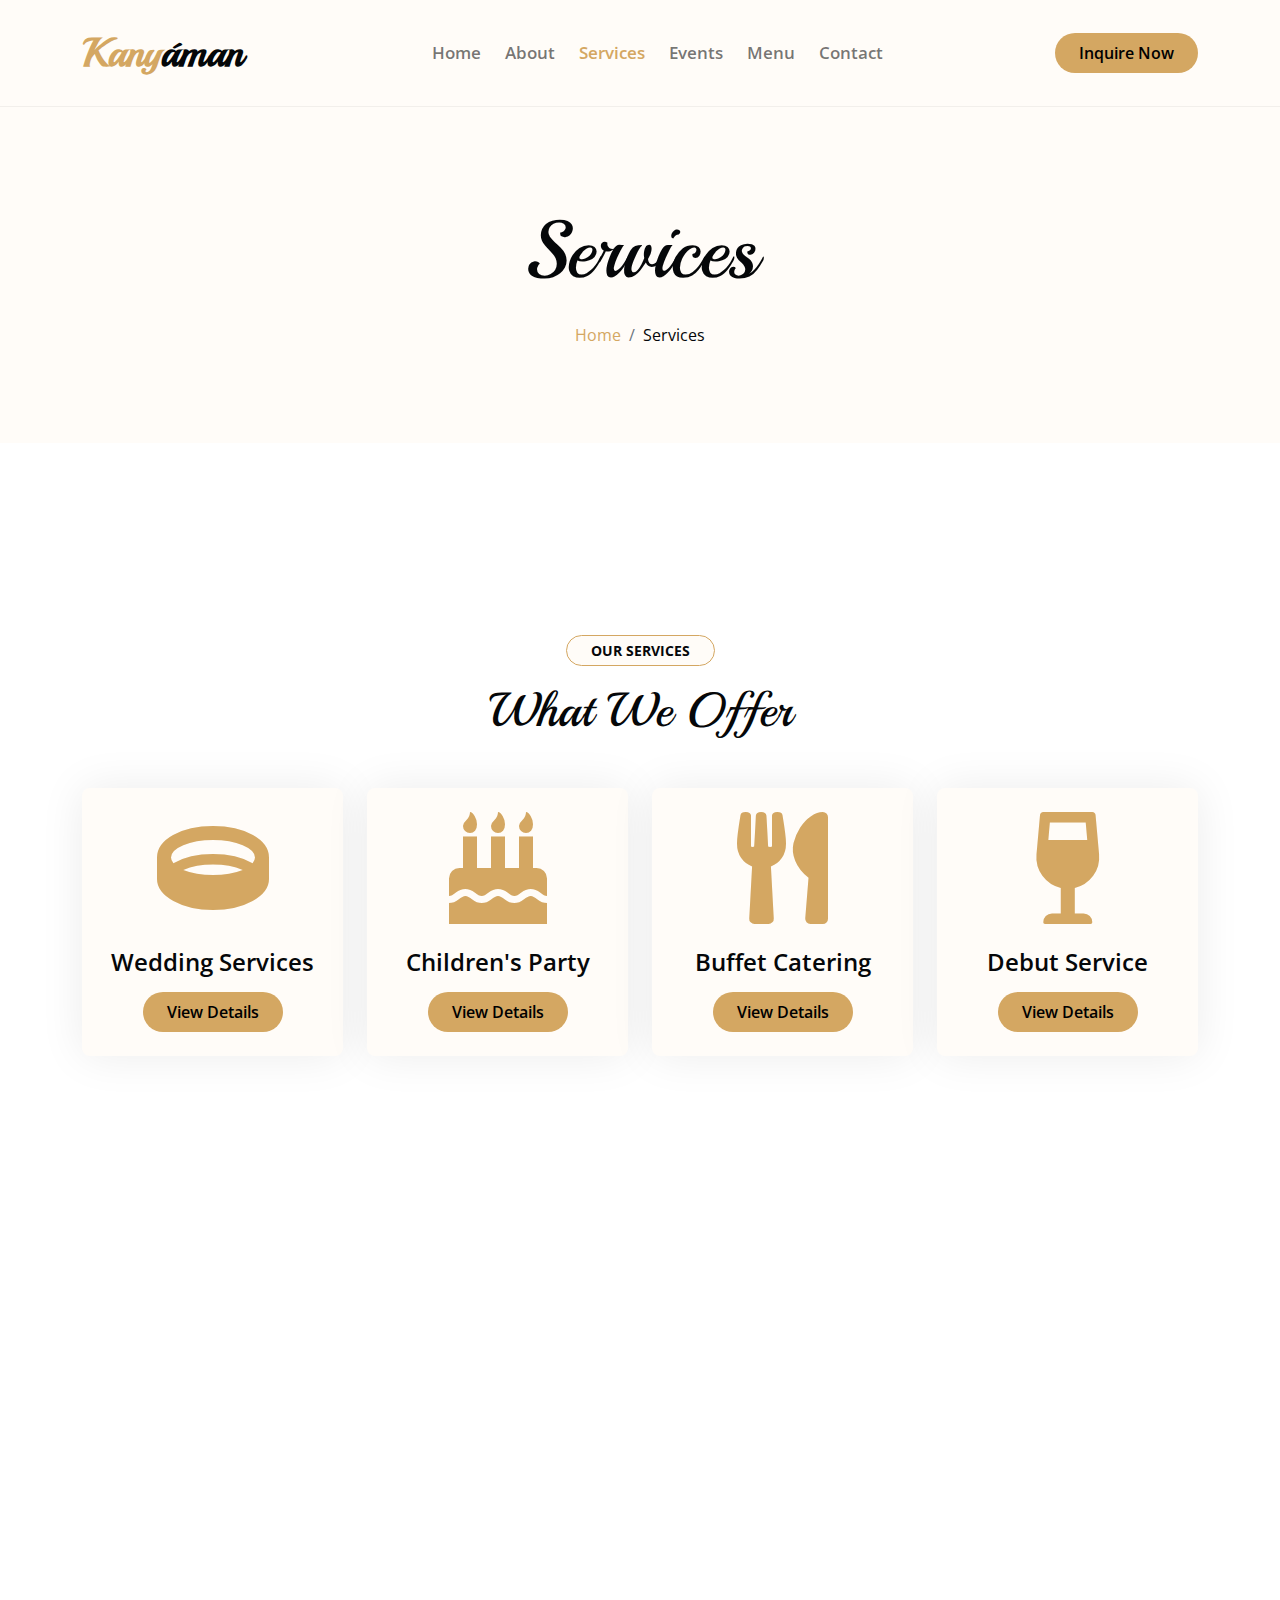
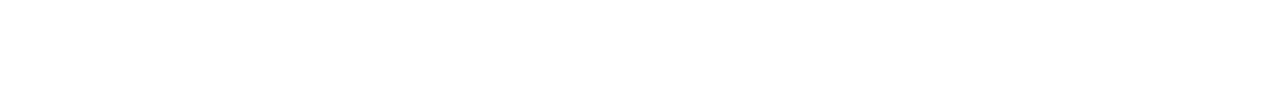
<file: service.html>
<!DOCTYPE html>
<html lang="en">

    <head>
        <meta charset="utf-8">
        <title>Service - Kanyáman</title>
        <meta content="width=device-width, initial-scale=1.0" name="viewport">
        <meta content="" name="keywords">
        <meta content="" name="description">

        <!-- Google Web Fonts -->
        <link rel="preconnect" href="https://fonts.googleapis.com">
        <link rel="preconnect" href="https://fonts.gstatic.com" crossorigin>
        <link href="https://fonts.googleapis.com/css2?family=Open+Sans:wght@400;600&family=Playball&display=swap" rel="stylesheet">

        <!-- Icon Font Stylesheet -->
        <link rel="stylesheet" href="https://use.fontawesome.com/releases/v5.15.4/css/all.css"/>
        <link href="https://cdn.jsdelivr.net/npm/bootstrap-icons@1.4.1/font/bootstrap-icons.css" rel="stylesheet">

        <!-- Libraries Stylesheet -->
        <link href="lib/animate/animate.min.css" rel="stylesheet">
        <link href="lib/lightbox/css/lightbox.min.css" rel="stylesheet">
        <link href="lib/owlcarousel/owl.carousel.min.css" rel="stylesheet">

        <!-- Customized Bootstrap Stylesheet -->
        <link href="css/bootstrap.min.css" rel="stylesheet">

        <!-- Template Stylesheet -->
        <link href="css/style.css" rel="stylesheet">
    </head>

    <body>

        <!-- Spinner Start -->
        <div id="spinner" class="show w-100 vh-100 bg-white position-fixed translate-middle top-50 start-50  d-flex align-items-center justify-content-center">
            <div class="spinner-grow text-primary" role="status"></div>
        </div>
        <!-- Spinner End -->


           <!-- Navbar start -->
        <div class="container-fluid nav-bar">
            <div class="container">
                <nav class="navbar navbar-light navbar-expand-lg py-4">
                    <a href="index.html" class="navbar-brand">
                        <h1 class="text-primary fw-bold mb-0">Kany<span class="text-dark">áman</span> </h1>
                    </a>
                    <button class="navbar-toggler py-2 px-3" type="button" data-bs-toggle="collapse" data-bs-target="#navbarCollapse">
                        <span class="fa fa-bars text-primary"></span>
                    </button>
                    <div class="collapse navbar-collapse" id="navbarCollapse">
                        <div class="navbar-nav mx-auto">
                            <a href="index.html" class="nav-item nav-link ">Home</a>
                            <a href="about.html" class="nav-item nav-link">About</a>
                            <a href="service.html" class="nav-item nav-link active">Services</a>
                            <a href="event.html" class="nav-item nav-link">Events</a>

                            <a href="menu.html" class="nav-item nav-link">Menu</a>
                        
                            <a href="contact.html" class="nav-item nav-link">Contact</a>
                        </div>
                       
                        <a href="book.html" class="btn btn-primary py-2 px-4 d-none d-xl-inline-block rounded-pill">Inquire Now</a>
                    </div>
                </nav>
            </div>
        </div>
        <!-- Navbar End -->



        <!-- Modal Search Start -->
        <div class="modal fade" id="searchModal" tabindex="-1" aria-labelledby="exampleModalLabel" aria-hidden="true">
            <div class="modal-dialog modal-fullscreen">
                <div class="modal-content rounded-0">
                    <div class="modal-header">
                        <h5 class="modal-title" id="exampleModalLabel">Search by keyword</h5>
                        <button type="button" class="btn-close" data-bs-dismiss="modal" aria-label="Close"></button>
                    </div>
                    <div class="modal-body d-flex align-items-center">
                        <div class="input-group w-75 mx-auto d-flex">
                            <input type="search" class="form-control bg-transparent p-3" placeholder="keywords" aria-describedby="search-icon-1">
                            <span id="search-icon-1" class="input-group-text p-3"><i class="fa fa-search"></i></span>
                        </div>
                    </div>
                </div>
            </div>
        </div>
        <!-- Modal Search End -->



        <!-- Hero Start -->
        <div class="container-fluid bg-light py-6 my-6 mt-0">
            <div class="container text-center animated bounceInDown">
                <h1 class="display-1 mb-4">Services</h1>
                <ol class="breadcrumb justify-content-center mb-0 animated bounceInDown">
                    <li class="breadcrumb-item"><a href="index.html">Home</a></li>
                    <li class="breadcrumb-item text-dark" aria-current="page">Services</li>
                </ol>
            </div>
        </div>
        <!-- Hero End -->


           <!-- Service Start -->
           <div class="container-fluid service py-6">
            <div class="container">
                <div class="text-center wow bounceInUp" >
                    <small class="d-inline-block fw-bold text-dark text-uppercase bg-light border border-primary rounded-pill px-4 py-1 mb-3">Our Services</small>
                    <h1 class="display-5 mb-5">What We Offer</h1>
                </div>
                <div class="row g-4">
                    <div class="col-lg-3 col-md-6 col-sm-12 wow bounceInUp" >
                        <div class="bg-light rounded service-item">
                            <div class="service-content d-flex align-items-center justify-content-center p-4">
                                <div class="service-content-icon text-center">
                                    <i class="fas fa-ring fa-7x text-primary mb-4"></i>
                                    <h4 class="mb-3">Wedding Services</h4>
                                  
                                    <a href="event.html" class="btn btn-primary px-4 py-2 rounded-pill">View Details</a>
                                </div>
                            </div>
                        </div>
                    </div>
                    <div class="col-lg-3 col-md-6 col-sm-12 wow bounceInUp" >
                        <div class="bg-light rounded service-item">
                            <div class="service-content d-flex align-items-center justify-content-center p-4">
                                <div class="service-content-icon text-center">
                                    <i class="fas fa-birthday-cake fa-7x text-primary mb-4"></i>
                                    <h4 class="mb-3">Children's Party</h4>
                                   
                                    <a href="event.html" class="btn btn-primary px-4 py-2 rounded-pill">View Details</a>
                                </div>
                            </div>
                        </div>
                    </div>
                    <div class="col-lg-3 col-md-6 col-sm-12 wow bounceInUp" >
                        <div class="bg-light rounded service-item">
                            <div class="service-content d-flex align-items-center justify-content-center p-4">
                                <div class="service-content-icon text-center">
                                    <i class="fas fa-utensils fa-7x text-primary mb-4"></i>
                                    <h4 class="mb-3">Buffet Catering</h4>
                          
                                    <a href="event.html" class="btn btn-primary px-4 py-2 rounded-pill">View Details</a>
                                </div>
                            </div>
                        </div>
                    </div>
                    <div class="col-lg-3 col-md-6 col-sm-12 wow bounceInUp" >
                        <div class="bg-light rounded service-item">
                            <div class="service-content d-flex align-items-center justify-content-center p-4">
                                <div class="service-content-icon text-center">
                                    <i class="fas fa-wine-glass-alt fa-7x text-primary mb-4"></i>
                                    <h4 class="mb-3">Debut Service</h4>
                                   
                                    <a href="event.html" class="btn btn-primary px-4 py-2 rounded-pill">View Details</a>
                                </div>
                            </div>
                        </div>
                    </div>
                    
                </div>
            </div>
        </div>
        <!-- Service End -->


       
    <!-- Footer Start -->
    <div class="container-fluid footer py-6 my-6 mb-0 bg-light wow " >
        <div class="container">
            <div class="row">
                <div class="col-lg-3 col-md-6">
                    <div class="footer-item">
                        <h1 class="text-primary">Kany<span class="text-dark">áman</span></h1>
                        <p class="lh-lg mb-4">Discover a fresh take on your favorite traditional Filipino dishes with Kanyáman Catering. Indulge in the authentic flavors of Filipino cuisine expertly crafted by our talented Kapampangan chefs!</p>
                      
                    </div>
                </div>
                <div class="col-lg-3 col-md-6">
                    <div class="footer-item">
                        <h4 class="mb-4">Attributes</h4>
                        <div class="d-flex flex-column align-items-start">
                            <p><i class="fa fa-check text-primary me-2"></i></i> Quality Food Products</p>
                            <p><i class="fa fa-check text-primary me-2"></i></i> 24/7 Customer Support</p>
                            <p><i class="fa fa-check text-primary me-2"></i></i> Easy Customization Options</p>
                            <p><i class="fa fa-check text-primary me-2"></i></i> Delicious Deals for Delicious Meals</p>
                        
                        </div>
                    </div>
                </div>
                <div class="col-lg-3 col-md-6">
                    <div class="footer-item">
                        <h4 class="mb-4">Contact Us</h4>
                        <div class="d-flex flex-column align-items-start">
                            <p><i class="fa fa-map-marker-alt text-primary me-2"></i> Magalang, Pampanga</p>
                            <p><i class="fa fa-phone-alt text-primary me-2"></i> 0977-676-1401</p>
                            <p><i class="fas fa-envelope text-primary me-2"></i> kanyamancatering@gmail.com</p>
                            <p><i class="fab fa-facebook text-primary me-2"></i> Kanyáman Catering </p>
                        </div>
                    </div>
                </div>
                <div class="col-lg-3 col-md-6">
                    <div class="footer-item">
                        <h4 class="mb-4">Social Gallery</h4>
                        <div class="row g-2">
                            <div class="col-4">
                                 <img src="image/CATERING SET UP/SOCIAL GALLERY/soc1.jpeg" class="img-fluid rounded-circle border border-primary p-2" alt="">
                            </div>
                            <div class="col-4">
                                 <img src="image/CATERING SET UP/SOCIAL GALLERY/soc2.jpeg" class="img-fluid rounded-circle border border-primary p-2" alt="">
                            </div>
                            <div class="col-4">
                                 <img src="image/CATERING SET UP/SOCIAL GALLERY/soc3.jpeg" class="img-fluid rounded-circle border border-primary p-2" alt="">
                            </div>
                            <div class="col-4">
                                 <img src="image/CATERING SET UP/SOCIAL GALLERY/soc4.jpeg" class="img-fluid rounded-circle border border-primary p-2" alt="">
                            </div>
                            <div class="col-4">
                                 <img src="image/CATERING SET UP/SOCIAL GALLERY/soc5.jpeg" class="img-fluid rounded-circle border border-primary p-2" alt="">
                            </div>
                            <div class="col-4">
                                 <img src="image/CATERING SET UP/SOCIAL GALLERY/soc6.jpeg" class="img-fluid rounded-circle border border-primary p-2" alt="">
                            </div>
                        </div>
                    </div>
                </div>
            </div>
        </div>
    </div>
    <!-- Footer End -->


        
    <!-- JavaScript Libraries -->
    <script src="https://ajax.googleapis.com/ajax/libs/jquery/1.12.4/jquery.min.js"></script>
    <script src="https://cdn.jsdelivr.net/npm/bootstrap@5.0.0/dist/js/bootstrap.bundle.min.js"></script>
    <script src="lib/wow/wow.min.js"></script>
    <script src="lib/easing/easing.min.js"></script>
    <script src="lib/waypoints/waypoints.min.js"></script>
    <script src="lib/counterup/counterup.min.js"></script>
    <script src="lib/lightbox/js/lightbox.min.js"></script>
    <script src="lib/owlcarousel/owl.carousel.min.js"></script>

    <!-- Template Javascript -->
    <script src="js/main.js"></script>
    </body>

</html>
</file>
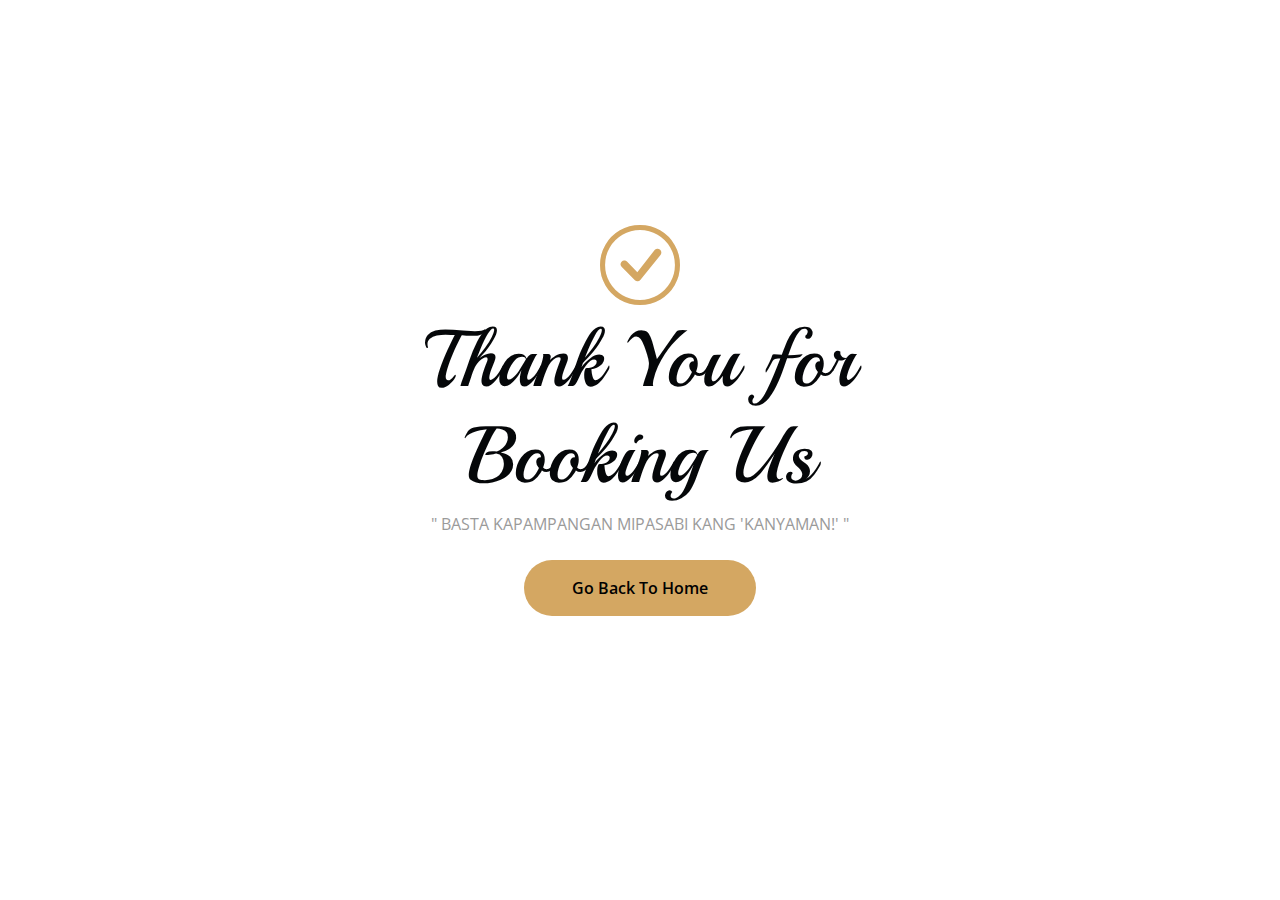
<file: submit.html>
<!DOCTYPE html>
<html lang="en">

    <head>
        <meta charset="utf-8">
        <title>Kanyáman</title>
        <meta content="width=device-width, initial-scale=1.0" name="viewport">
        <meta content="" name="keywords">
        <meta content="" name="description">

        <!-- Google Web Fonts -->
        <link rel="preconnect" href="https://fonts.googleapis.com">
        <link rel="preconnect" href="https://fonts.gstatic.com" crossorigin>
        <link href="https://fonts.googleapis.com/css2?family=Open+Sans:wght@400;600&family=Playball&display=swap" rel="stylesheet">

        <!-- Icon Font Stylesheet -->
        <link rel="stylesheet" href="https://use.fontawesome.com/releases/v5.15.4/css/all.css"/>
        <link href="https://cdn.jsdelivr.net/npm/bootstrap-icons@1.4.1/font/bootstrap-icons.css" rel="stylesheet">

        <!-- Libraries Stylesheet -->
        <link href="lib/animate/animate.min.css" rel="stylesheet">
        <link href="lib/lightbox/css/lightbox.min.css" rel="stylesheet">
        <link href="lib/owlcarousel/owl.carousel.min.css" rel="stylesheet">

        <!-- Customized Bootstrap Stylesheet -->
        <link href="css/bootstrap.min.css" rel="stylesheet">

        <!-- Template Stylesheet -->
        <link href="css/style.css" rel="stylesheet">
        <style>
            
        </style>
    </head>

    <body>

        <!-- Spinner Start -->
        <div id="spinner" class="show w-100 vh-100 bg-white position-fixed translate-middle top-50 start-50  d-flex align-items-center justify-content-center " >
            <div class="spinner-grow text-primary "   role="status"></div>
        </div>
        <!-- Spinner End -->



<br><br><br><br><br>




        <!-- 404 Start -->
        <div class="container-fluid py-6 wow fadeInUp" data-wow-delay="0.1s">
            <div class="container text-center">
                <div class="row justify-content-center">
                    <div class="col-lg-6">
                        <i class="bi bi-check-circle display-1 text-primary"></i>
                         
                        <h1 class="display-1">Thank You for Booking Us</h1>
                       
                        <p class="mb-4">" BASTA KAPAMPANGAN MIPASABI KANG 'KANYAMAN!' "</p>
                        <a class="btn btn-primary rounded-pill py-3 px-5" href="index.html">Go Back To Home</a>
                    </div>
                </div>
            </div>
        </div>
        <!-- 404 End -->


      

        
        <!-- JavaScript Libraries -->
        <script src="https://ajax.googleapis.com/ajax/libs/jquery/1.12.4/jquery.min.js"></script>
        <script src="https://cdn.jsdelivr.net/npm/bootstrap@5.0.0/dist/js/bootstrap.bundle.min.js"></script>
        <script src="lib/wow/wow.min.js"></script>
        <script src="lib/easing/easing.min.js"></script>
        <script src="lib/waypoints/waypoints.min.js"></script>
        <script src="lib/counterup/counterup.min.js"></script>
        <script src="lib/lightbox/js/lightbox.min.js"></script>
        <script src="lib/owlcarousel/owl.carousel.min.js"></script>

        <!-- Template Javascript -->
        <script src="js/main.js"></script>
    </body>
</html>
</file>
<file: css/style.css>
/*** Spinner Start ***/

.popup{
    width: 400px;
    background: #fff;
    border-radius: 6px;
    position: absolute;
    top:0;
    left: 50%;
    transform: translate(-50%, -50%) scale(0.1);
    text-align: center;
    padding: 0 30px 30px;
    color: #333;
    visibility: hidden;
    transition: transform 0.4s, top 0.4s;
}
.open-popup{
    visibility: visible;
    top: 50%;
    transform: translate(-50%, -50%) scale(1);
}
.popup img{
    width: 100px;
    margin-top: -50px;
    border-radius: 50%;
    box-shadow:0 2px 5px rgba(0, 0,0, 0.2);
}
.popup h2{
    font-size:  38px;
    font-weight: 500;
    margin: 30px 0 10px;

}
.popup button{
    width: 100%;
    margin-top: 50px;
    padding: 10px 0;
    background: #6fd649;
    color: #fff;
    border: 0;
    outline: none;
    font-size: 18px;
    border-radius: 4px;
    cursor: pointer;
    box-shadow:0 2px 5px rgba(0, 0,0, 0.2);
}



#spinner {
    opacity: 0;
    visibility: hidden;
    transition: opacity .8s ease-out, visibility 0s linear .5s;
    z-index: 99999;
 }

 #spinner.show {
     transition: opacity .8s ease-out, visibility 0s linear .0s;
     visibility: visible;
     opacity: 1;
 }
/*** Spinner End ***/


.back-to-top {
    position: fixed;
    right: 30px;
    bottom: 30px;
    z-index: 99;
}

h1, h2, h3, .h1, .h2, .h3 {
    font-weight: 400 !important;
    font-family: 'Playball', cursive !important;
}

h4, h5, h6, .h4, .h5, .h6 {
    font-weight: 600 !important;
    font-family: 'Open Sans', sans-serif !important;
}

.my-6 {
    margin-top: 6rem;
    margin-bottom: 6rem;
}

.py-6 {
    padding-top: 6rem;
    padding-bottom: 6rem;
}

.wow,
.animated {
    animation-duration: 2s !important;
}


/*** Button Start ***/
.btn.btn-primary {
    border: 0;
}

.btn.btn-primary:hover {
    background: var(--bs-dark) !important;
    color: var(--bs-primary) !important;
}

.btn {
    font-weight: 600;
    transition: .5s;
}

.btn-square {
    width: 32px;
    height: 32px;
}

.btn-sm-square {
    width: 38px;
    height: 38px;
}

.btn-md-square {
    width: 44px;
    height: 44px;
}

.btn-lg-square {
    width: 56px;
    height: 56px;
}

.btn-square,
.btn-sm-square,
.btn-md-square,
.btn-lg-square {
    padding: 0;
    display: flex;
    align-items: center;
    justify-content: center;
    font-weight: normal;
}
/*** Button End ***/


/*** Navbar Start ***/
.nav-bar {
    background: var(--bs-light);
    border-bottom: 1px solid rgba(0, 0, 0, .05);
}

.navbar .navbar-nav .nav-link {
    padding: 10px 12px;
    font-weight: 600;
    font-size: 17px;
    transition: .5s;
}

.navbar .navbar-nav .nav-link:hover,
.navbar .navbar-nav .nav-link.active {
    color: var(--bs-primary);
}

.navbar .dropdown-toggle::after {
    border: none;
    content: "\f107";
    font-family: "Font Awesome 5 Free";
    font-weight: 700;
    vertical-align: middle;
    margin-left: 8px;
}

@media (min-width: 1200px) {
    .navbar .nav-item .dropdown-menu {
        display: block;
        visibility: hidden;
        top: 100%;
        transform: rotateX(-75deg);
        transform-origin: 0% 0%;
        transition: .5s;
        opacity: 0;
    }
    
    .navbar .nav-item:hover .dropdown-menu {
        transform: rotateX(0deg);
        visibility: visible;
        opacity: 1;
    }
}

.dropdown .dropdown-menu a:hover {
    background: var(--bs-primary);
    color: var(--bs-white);
}

#searchModal .modal-content {
    background-color: rgba(255, 255, 255, .95);
}
/*** Navbar End ***/


/*** Events Start ***/
.event .tab-class .nav-item a.active {
    background: var(--bs-primary) !important;
}

.event .event-img .event-overlay {
    position: absolute;
    width: 100%;
    height: 100%;
    top: 0;
    left: 0;
    background: rgba(212, 167, 98, 0.7);
    border-radius: 8px;
    transition: 0.5s;
    opacity: 0;
    z-index: 1;
}

.event .event-img:hover .event-overlay {
    opacity: 1;
}
/*** Events End ***/


/*** service start ***/
.service .service-item {
    position: relative;
    height: 100%;
    border-radius: 8px;
    box-shadow: 0 0 45px rgba(0, 0, 0, .08);
}

.service-content::after {
    position: absolute;
    content: "";
    width: 100%;
    height: 0;
    top: 0;
    left: 0;
    bottom: auto;
    background: var(--bs-primary);
    border-radius: 8px;
    transition: 1s;
}

.service-item:hover .service-content::after {
    height: 100%;
    opacity: 1;
}

.service-item .service-content-icon {
    position: relative;
    z-index: 2;
}

.service-item .service-content-icon i,
.service-item .service-content-icon p {
    transition: 1s;
}

.service-item:hover .service-content-icon i {
    color: var(--bs-dark) !important;
}

.service-item:hover .service-content-icon p {
    color: var(--bs-white);
}

.service-item:hover .service-content-icon a.btn-primary {
    background: var(--bs-white);
    color: var(--bs-dark);
}

.service-item .service-content-icon a.btn-primary {
    transition: 1s !important;
}
/*** Services End ***/


/*** Menu Start ***/
.menu .nav-item a.active {
    background: var(--bs-primary) !important;
}

.menu .menu-item .border-bottom {
    border-bottom-style: dashed !important;
}
/*** Menu End ***/


/*** Youtube Video start ***/
.video {
    position: relative;
    height: 100%;
    min-height: 400px;
    background: linear-gradient(rgba(254, 218, 154, 0.1), rgba(254, 218, 154, 0.1)), url(../img/fact.jpg);
    background-position: center center;
    background-repeat: no-repeat;
    background-size: cover;
    border-radius: 8px;
}

.video .btn-play {
    position: absolute;
    z-index: 3;
    top: 50%;
    left: 50%;
    transform: translateX(-50%) translateY(-50%);
    box-sizing: content-box;
    display: block;
    width: 32px;
    height: 44px;
    border-radius: 50%;
    border: none;
    outline: none;
    padding: 18px 20px 18px 28px;
}

.video .btn-play:before {
    content: "";
    position: absolute;
    z-index: 0;
    left: 50%;
    top: 50%;
    transform: translateX(-50%) translateY(-50%);
    display: block;
    width: 100px;
    height: 100px;
    background: var(--bs-primary);
    border-radius: 50%;
    animation: pulse-border 1500ms ease-out infinite;
}

.video .btn-play:after {
    content: "";
    position: absolute;
    z-index: 1;
    left: 50%;
    top: 50%;
    transform: translateX(-50%) translateY(-50%);
    display: block;
    width: 100px;
    height: 100px;
    background: var(--bs-white);
    border-radius: 50%;
    transition: all 200ms;
}

.video .btn-play img {
    position: relative;
    z-index: 3;
    max-width: 100%;
    width: auto;
    height: auto;
}

.video .btn-play span {
    display: block;
    position: relative;
    z-index: 3;
    width: 0;
    height: 0;
    border-left: 32px solid var(--bs-dark);
    border-top: 22px solid transparent;
    border-bottom: 22px solid transparent;
}

@keyframes pulse-border {
    0% {
        transform: translateX(-50%) translateY(-50%) translateZ(0) scale(1);
        opacity: 1;
    }

    100% {
        transform: translateX(-50%) translateY(-50%) translateZ(0) scale(1.5);
        opacity: 0;
    }
}

#videoModal {
    z-index: 99999;
}

#videoModal .modal-dialog {
    position: relative;
    max-width: 800px;
    margin: 60px auto 0 auto;
}

#videoModal .modal-body {
    position: relative;
    padding: 0px;
}

#videoModal .close {
    position: absolute;
    width: 30px;
    height: 30px;
    right: 0px;
    top: -30px;
    z-index: 999;
    font-size: 30px;
    font-weight: normal;
    color: #FFFFFF;
    background: #000000;
    opacity: 1;
}
/*** Youtube Video End ***/


/*** Blog Start ***/
.blog-item {
    position: relative;
}

.blog-item img {
    transition: 0.5s;
}

.blog-item:hover img {
    transform: scale(1.3)
}

.blog-item .blog-content {
    position: relative;
    transform: translateY(-50%);
    box-shadow: 0 0 45px rgba(0, 0, 0, .08);
}

.blog-item .blog-content a.btn h5 {
    transition: 0.5s;
}

.blog-item:hover .blog-content a.btn h5 {
    color: var(--bs-primary) !important;
}
/*** Blog End ***/


/*** Team Start ***/
.team-item {
    width: 100%;
    height: 100%;
    position: relative;
}

.team-item .team-icon {
    position: absolute;
    top: 0;
    right: 0;
}

.team-item .team-icon .share-link {
    opacity: 0;
    transition: 0.9s;
}

.team-item:hover .share-link {
    opacity: 1;
}

.team-item .team-content {
    transition: 0.9s;
}

.team-item:hover .team-content {
    background: var(--bs-primary) !important;
    color: var(--bs-dark) !important;
}

.team-item .team-content h4,
.team-item .team-content p {
    transition: 0.5s;
}

.team-item:hover .team-content h4 {
    color: var(--bs-dark) !important;
}

.team-item:hover .team-content p {
    color: var(--bs-white);
}
/*** Team End ***/


/*** testimonial Start ***/
.testimonial-item {
    border: 1px solid var(--bs-primary);
    padding: 20px 20px;
}

.testimonial-carousel .owl-item img {
    width: 100px;
    height: 100px;
}

.testimonial-carousel.owl-rtl .testimonial-item {
    direction: ltr !important;
}
/*** testimonial End ***/


/*** Contact start ***/
.contact-form {
    box-shadow: 0 0 45px rgba(0, 0, 0, .08);
}

/*** Contact End ***/


/*** Footer Start ***/
.footer .footer-item a.text-body:hover {
    color: var(--bs-primary) !important;
}
/*** Footer End ***/
</file>
